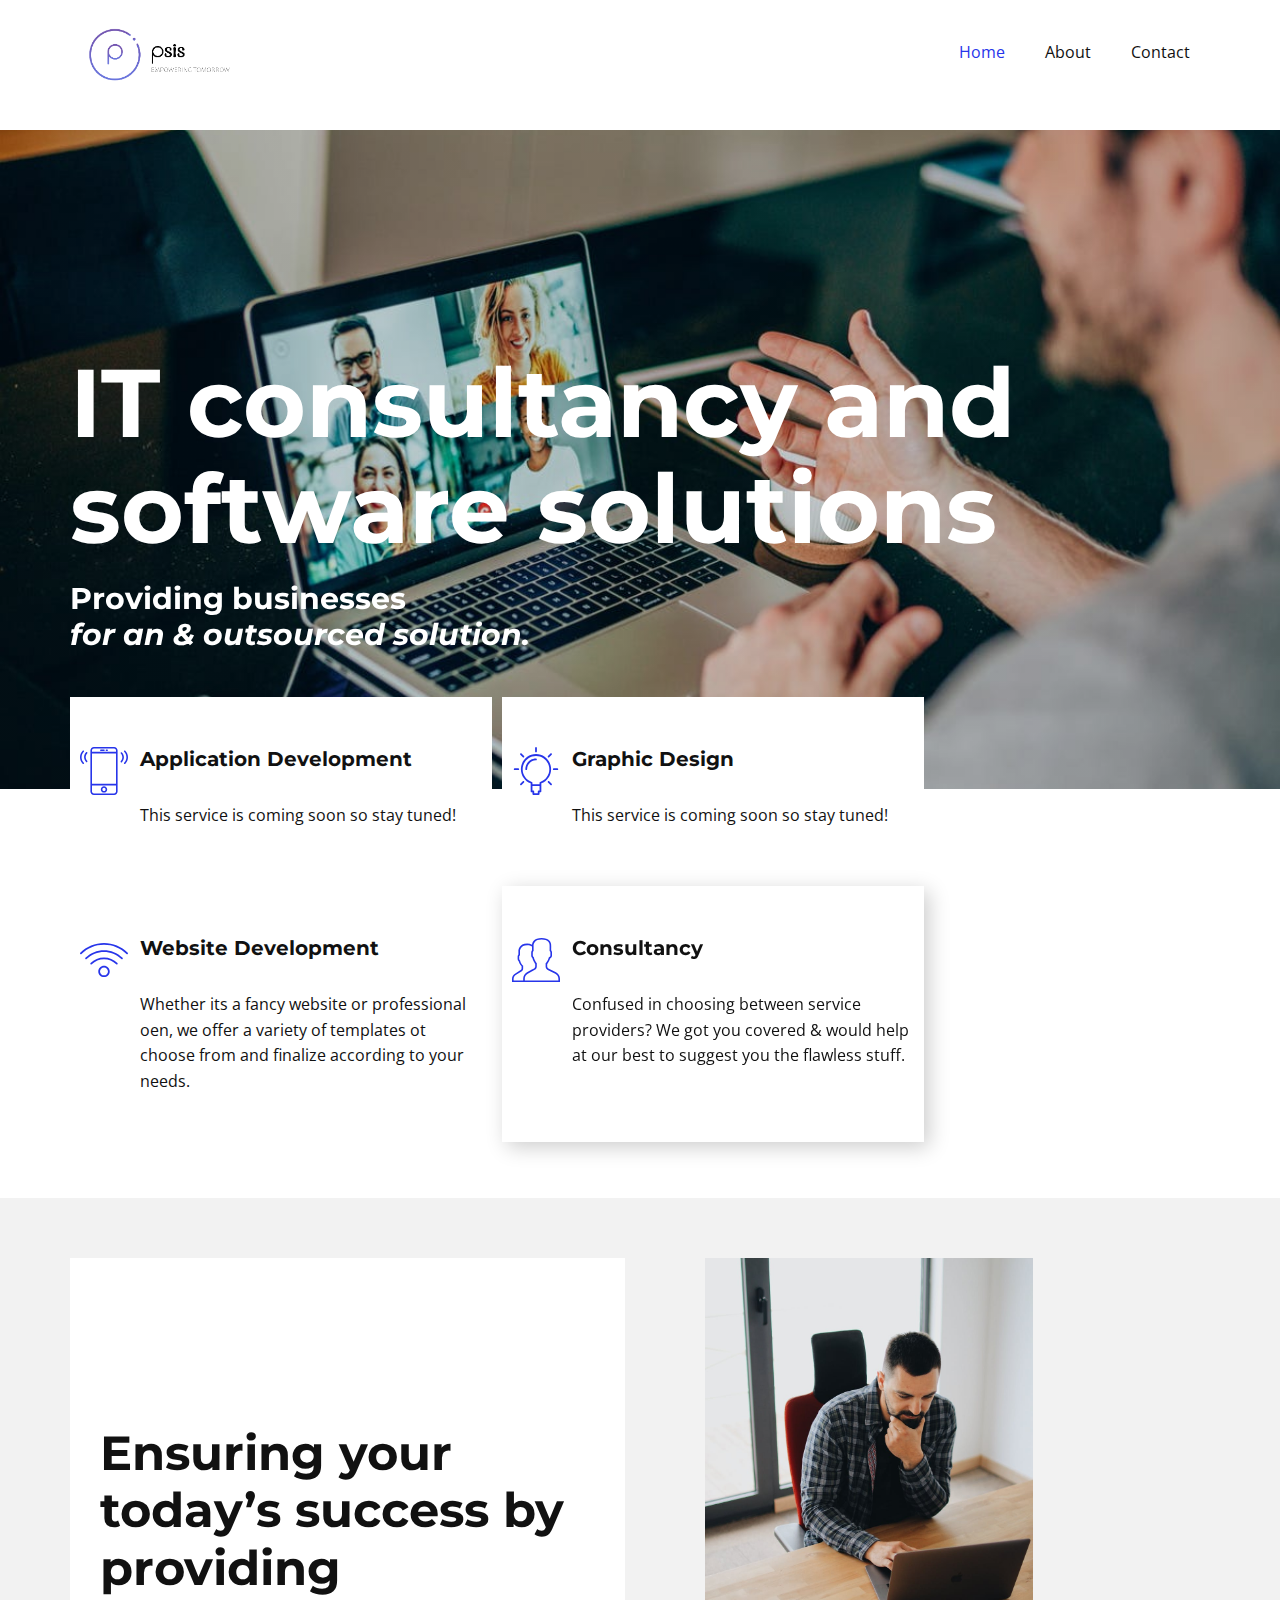
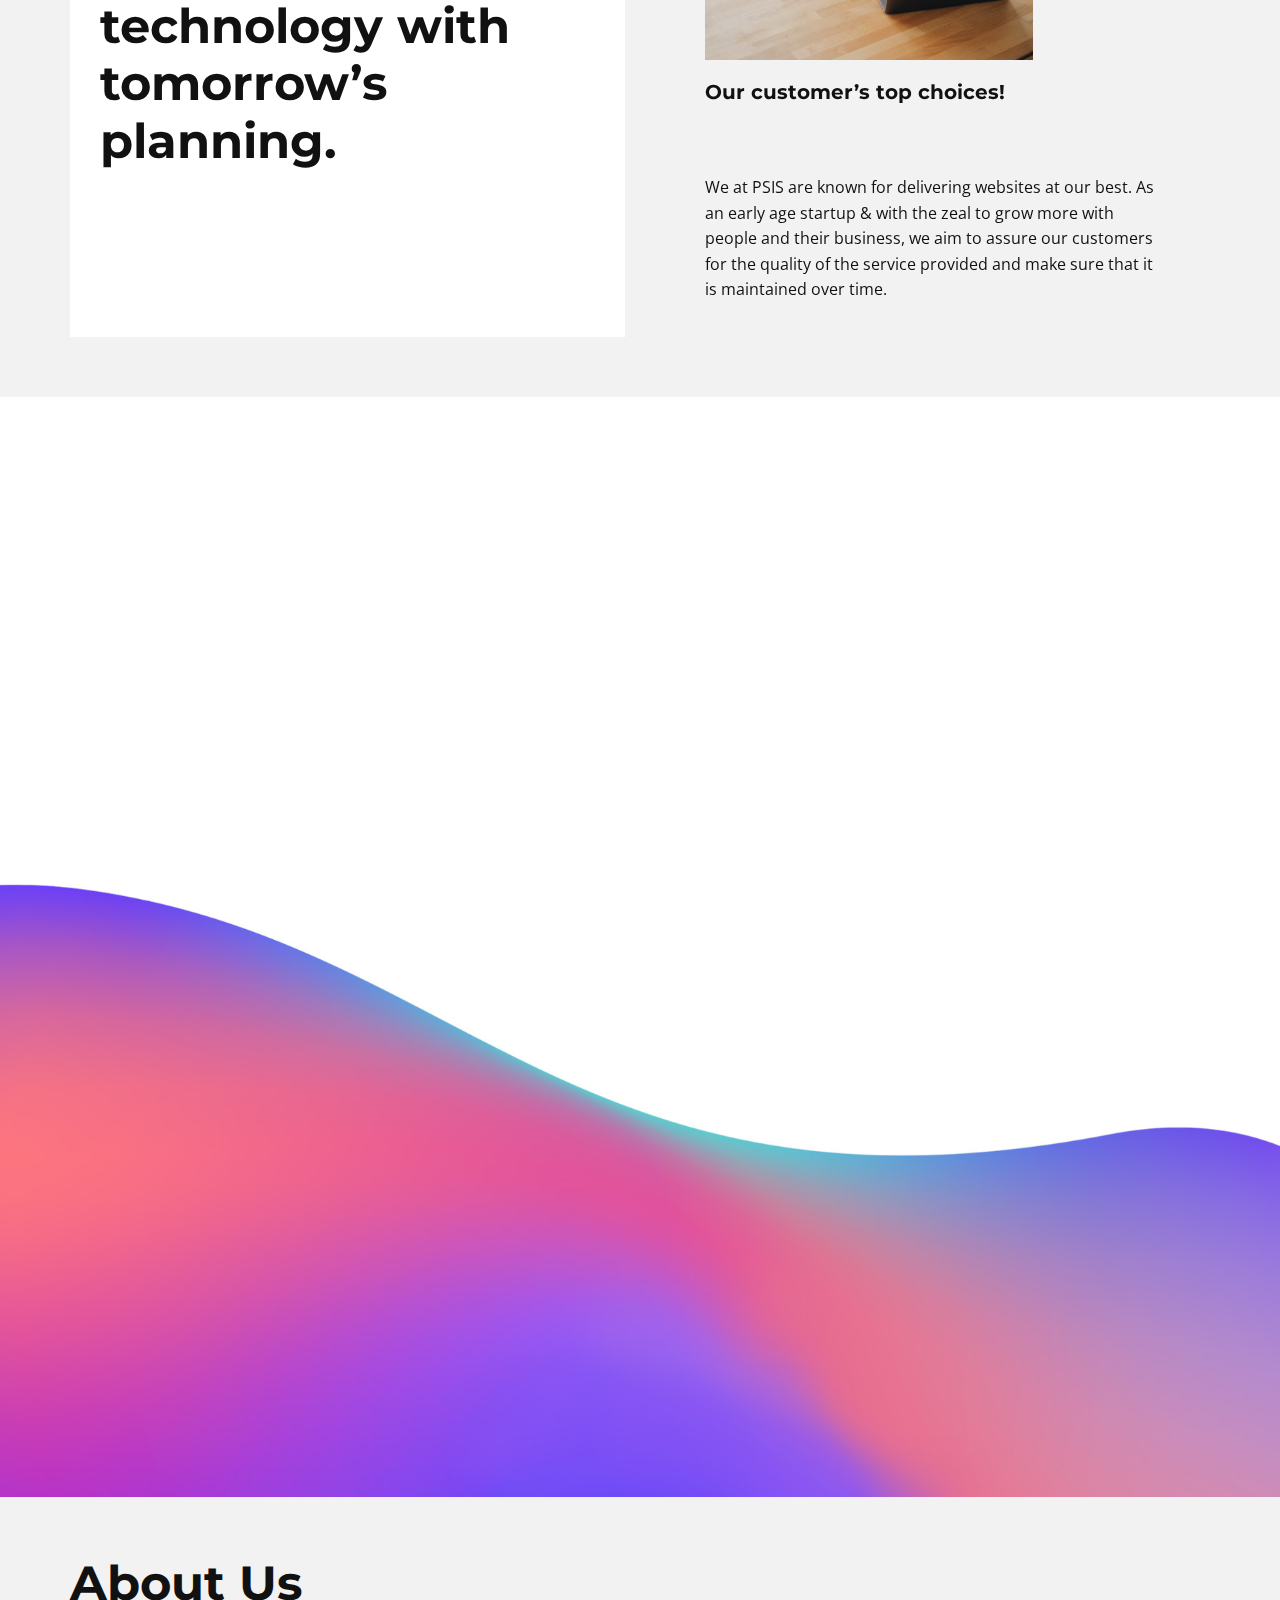
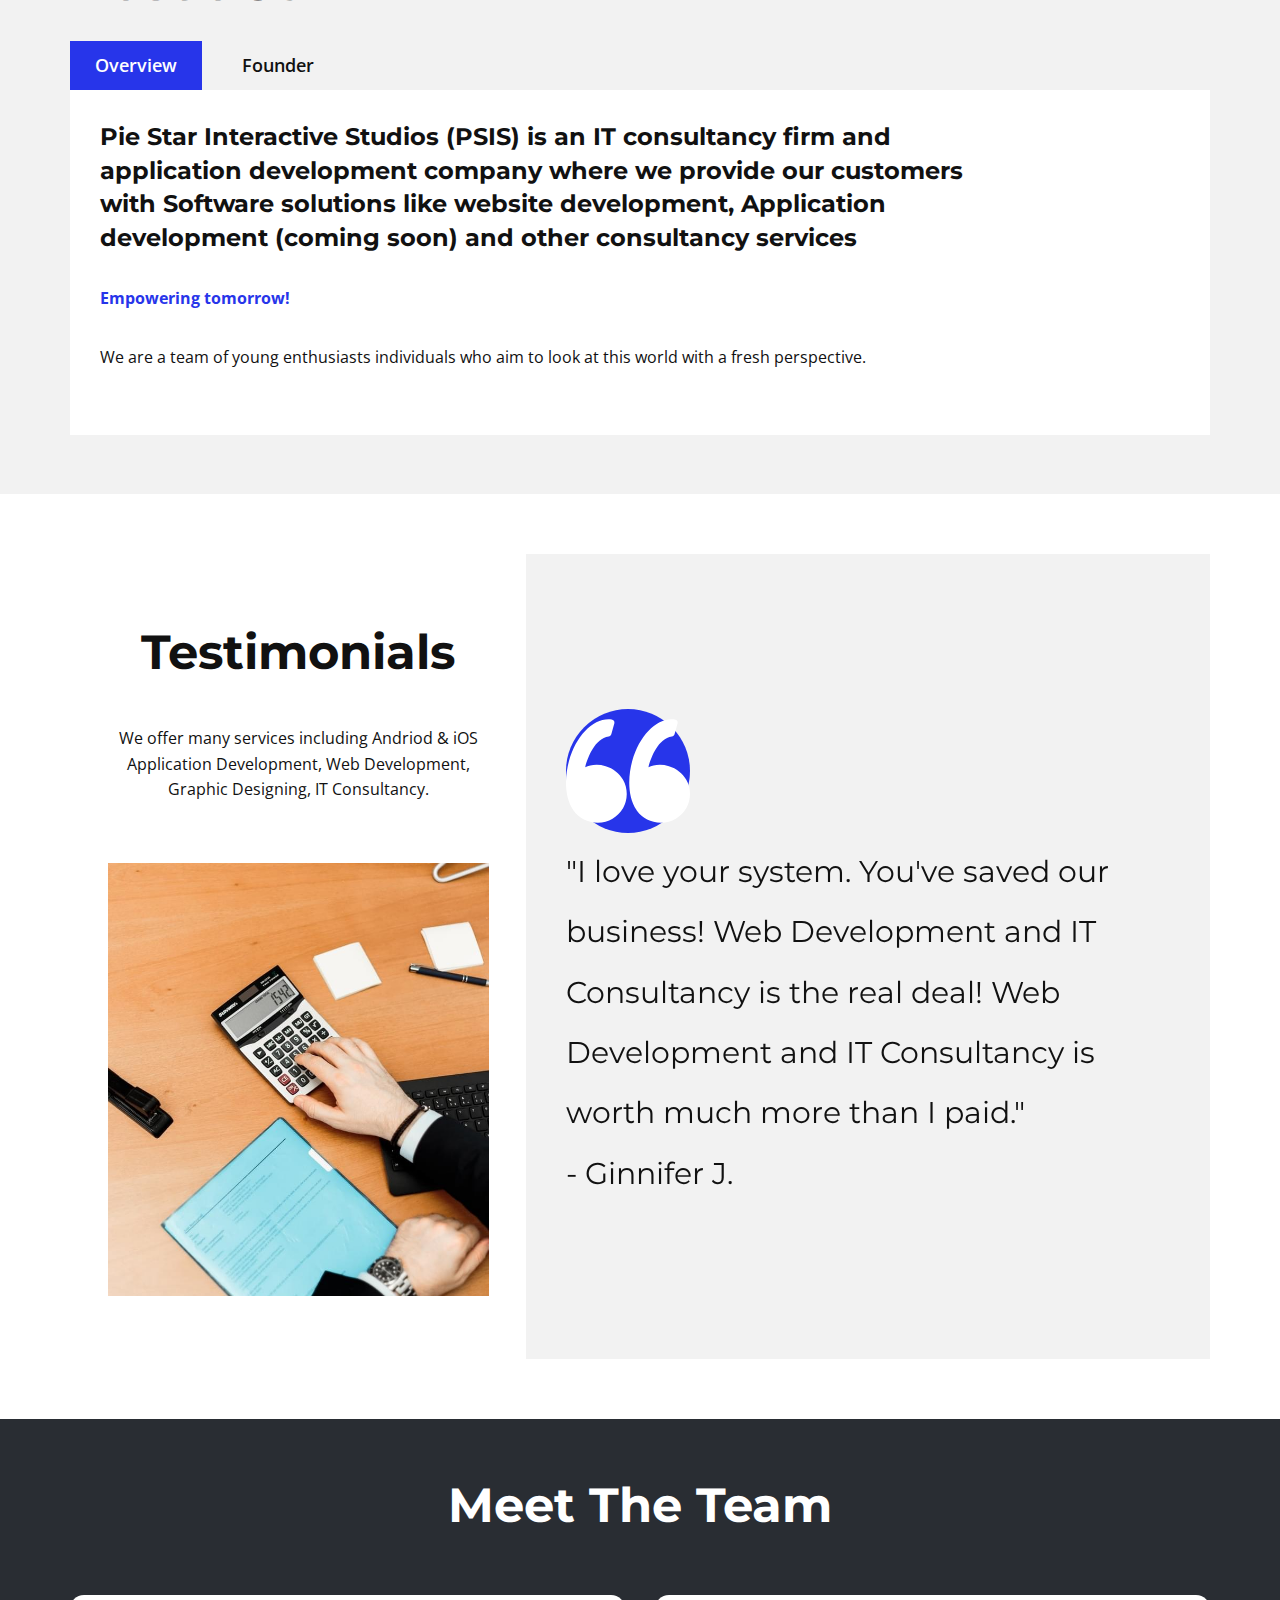
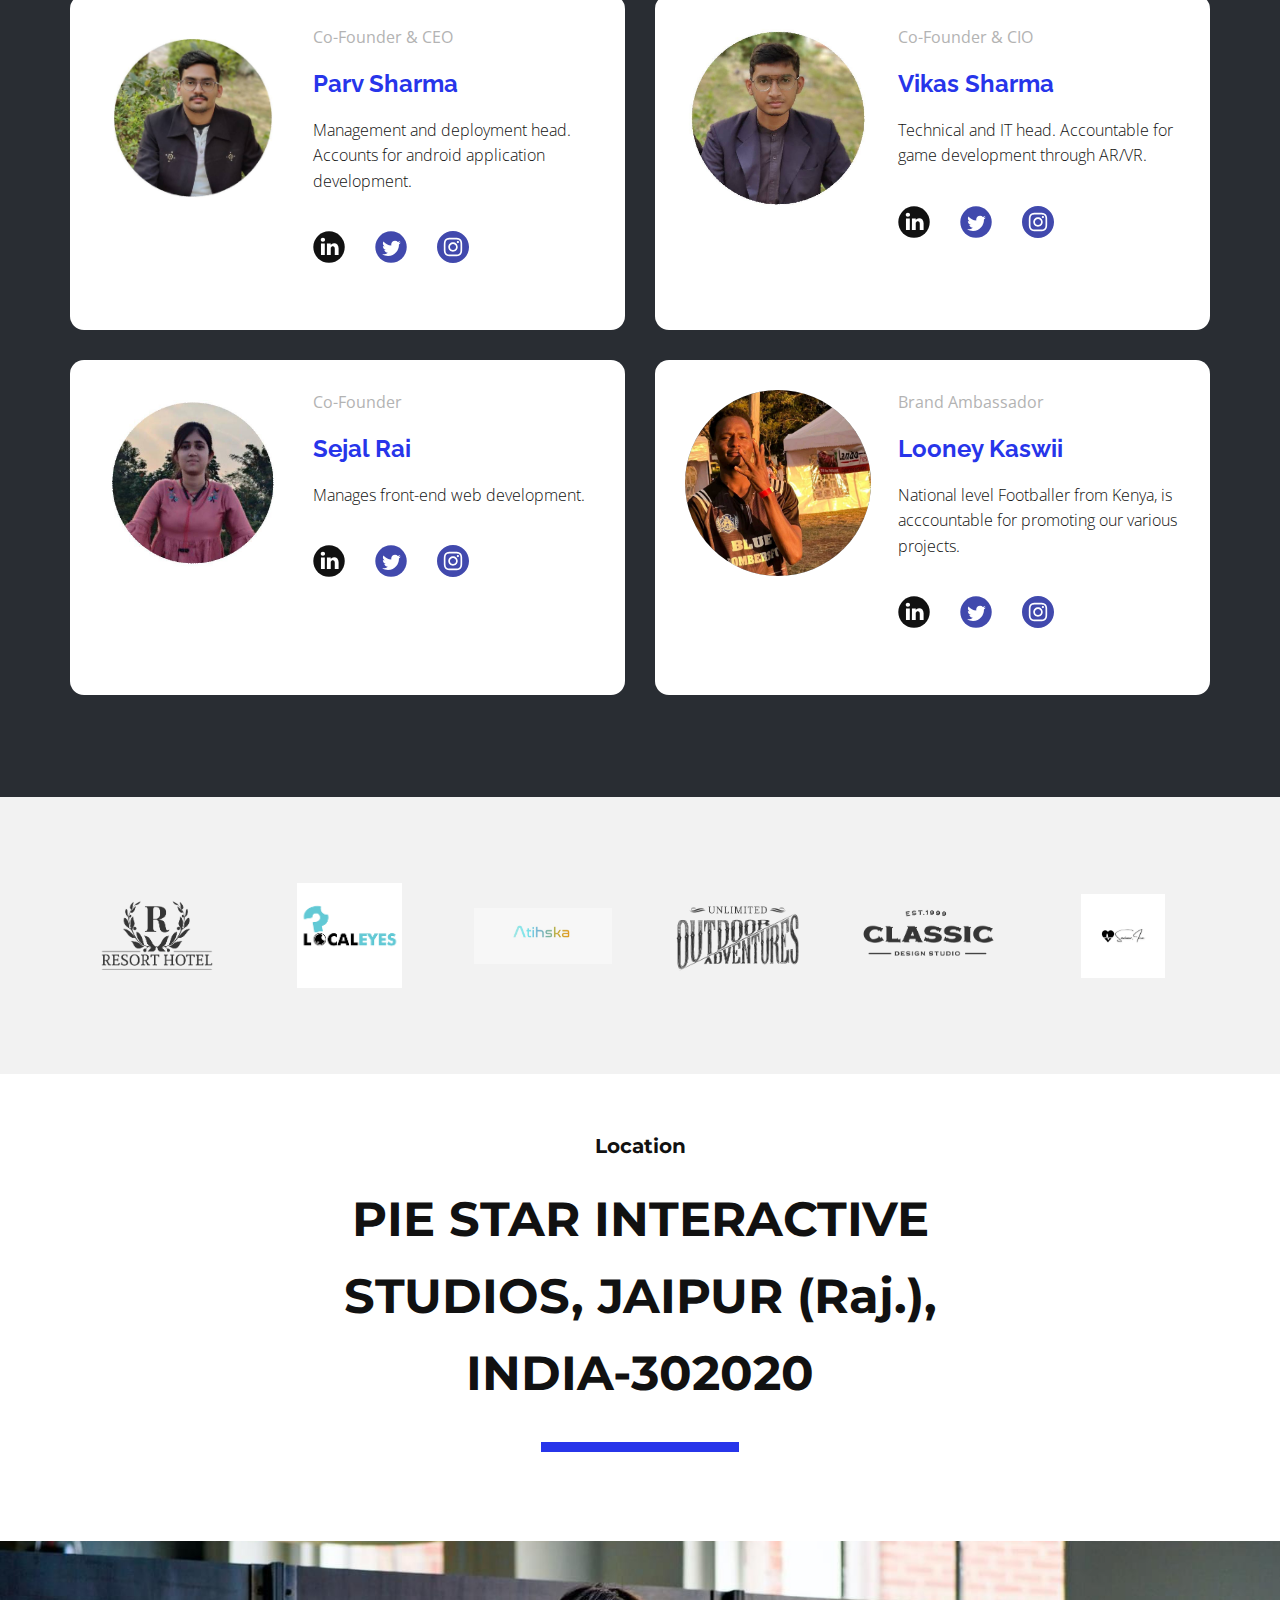
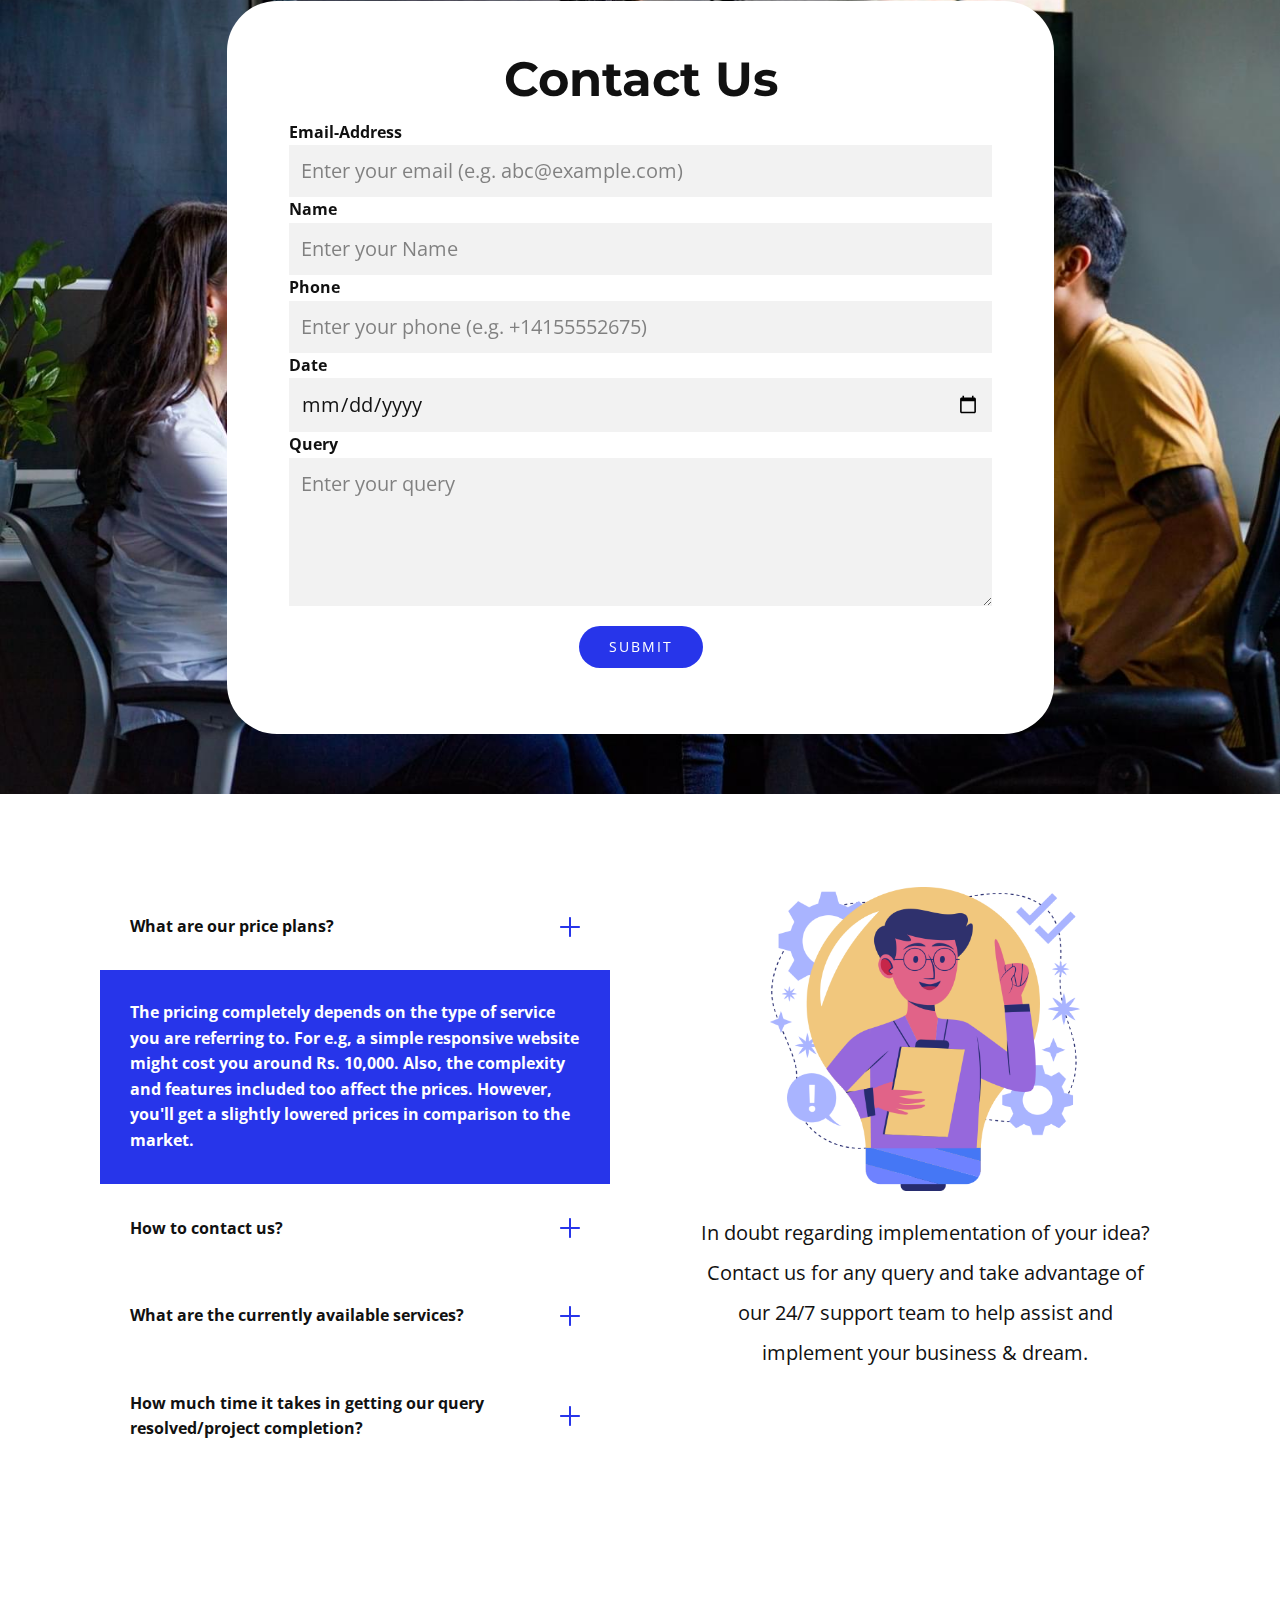
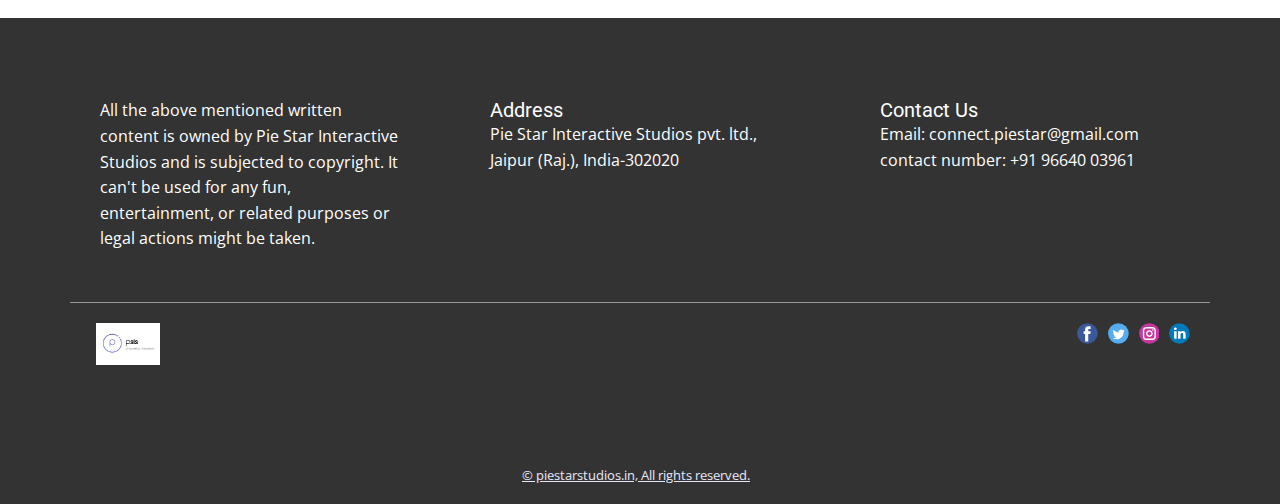
<file: index.html>
<HTML>
<HEAD>
<SCRIPT>
<!--

code = "%3C%21DOCTYPE%20html%3E%0A%3Chtml%20style%3D%22font-size%3A%2016px%3B%22%20lang%3D%22en%22%3E%3Chead%3E%0A%20%20%20%20%3Cmeta%20name%3D%22viewport%22%20content%3D%22width%3Ddevice-width%2C%20initial-scale%3D1.0%22%3E%0A%20%20%20%20%3Cmeta%20charset%3D%22utf-8%22%3E%0A%20%20%20%20%3Cmeta%20name%3D%22keywords%22%20content%3D%22IT%20Services%2C%20Preparing%20For%20Your%20Success%20Provide%20Best%20IT%20Solutions.%2C%20Development%20Services%2C%20About%20Us%2C%20Testimonials%2C%20Meet%20The%20Team%2C%20Contact%20Us%22%3E%0A%20%20%20%20%3Cmeta%20name%3D%22description%22%20content%3D%22%22%3E%0A%20%20%20%20%3Ctitle%3EPSIS%3C/title%3E%0A%20%20%20%20%3Clink%20rel%3D%22stylesheet%22%20href%3D%22nicepage.css%22%20media%3D%22screen%22%3E%0A%3Clink%20rel%3D%22stylesheet%22%20href%3D%22Home.css%22%20media%3D%22screen%22%3E%0A%20%20%20%20%3Cscript%20class%3D%22u-script%22%20type%3D%22text/javascript%22%20src%3D%22jquery.js%22%20defer%3D%22%22%3E%3C/script%3E%0A%20%20%20%20%3Cscript%20class%3D%22u-script%22%20type%3D%22text/javascript%22%20src%3D%22nicepage.js%22%20defer%3D%22%22%3E%3C/script%3E%0A%20%20%20%20%3Cmeta%20name%3D%22generator%22%20content%3D%22Nicepage%204.18.5%2C%20nicepage.com%22%3E%0A%20%20%20%20%3Clink%20id%3D%22u-theme-google-font%22%20rel%3D%22stylesheet%22%20href%3D%22https%3A//fonts.googleapis.com/css%3Ffamily%3DRoboto%3A100%2C100i%2C300%2C300i%2C400%2C400i%2C500%2C500i%2C700%2C700i%2C900%2C900i%7COpen+Sans%3A300%2C300i%2C400%2C400i%2C500%2C500i%2C600%2C600i%2C700%2C700i%2C800%2C800i%22%3E%0A%20%20%20%20%3Clink%20id%3D%22u-page-google-font%22%20rel%3D%22stylesheet%22%20href%3D%22https%3A//fonts.googleapis.com/css%3Ffamily%3DMontserrat%3A100%2C100i%2C200%2C200i%2C300%2C300i%2C400%2C400i%2C500%2C500i%2C600%2C600i%2C700%2C700i%2C800%2C800i%2C900%2C900i%7CRaleway%3A100%2C100i%2C200%2C200i%2C300%2C300i%2C400%2C400i%2C500%2C500i%2C600%2C600i%2C700%2C700i%2C800%2C800i%2C900%2C900i%22%3E%0A%20%20%20%20%0A%20%20%20%20%0A%20%20%20%20%0A%20%20%20%20%0A%20%20%20%20%3Cscript%20async%20src%3D%22https%3A//pagead2.googlesyndication.com/pagead/js/adsbygoogle.js%3Fclient%3Dca-pub-7337589998062599%22%0A%20%20%20%20%20crossorigin%3D%22anonymous%22%3E%3C/script%3E%0A%20%20%20%20%0A%20%20%20%20%0A%20%20%20%20%0A%20%20%20%20%0A%20%20%20%20%0A%20%20%20%20%0A%20%20%20%20%0A%20%20%20%20%0A%20%20%20%20%3Cscript%20type%3D%22application/ld+json%22%3E%7B%0A%09%09%22@context%22%3A%20%22https%3A//piestarstudios.in%22%2C%0A%09%09%22@type%22%3A%20%22Organization%22%2C%0A%09%09%22name%22%3A%20%22%22%2C%0A%09%09%22logo%22%3A%20%22images/logo1.png%22%2C%0A%09%09%22sameAs%22%3A%20%5B%5D%0A%7D%3C/script%3E%0A%20%20%20%20%3Cmeta%20name%3D%22theme-color%22%20content%3D%22%232735ea%22%3E%0A%20%20%20%20%3Cmeta%20property%3D%22og%3Atitle%22%20content%3D%22Home%22%3E%0A%20%20%20%20%3Cmeta%20property%3D%22og%3Atype%22%20content%3D%22website%22%3E%0A%20%20%3C/head%3E%0A%20%20%3Cbody%20data-home-page%3D%22Home.html%22%20data-home-page-title%3D%22Home%22%20class%3D%22u-body%20u-xl-mode%22%20data-lang%3D%22en%22%3E%3Cheader%20class%3D%22u-clearfix%20u-header%20u-header%22%20id%3D%22sec-ca63%22%3E%3Cdiv%20class%3D%22u-clearfix%20u-sheet%20u-sheet-1%22%3E%0A%20%20%20%20%20%20%20%20%3Ca%20href%3D%22https%3A//nicepage.com%22%20class%3D%22u-image%20u-logo%20u-image-1%22%20data-image-width%3D%22617%22%20data-image-height%3D%22405%22%3E%0A%20%20%20%20%20%20%20%20%20%20%3Cimg%20src%3D%22images/logo1.png%22%20class%3D%22u-logo-image%20u-logo-image-1%22%3E%0A%20%20%20%20%20%20%20%20%3C/a%3E%0A%20%20%20%20%20%20%20%20%3Cnav%20class%3D%22u-menu%20u-menu-dropdown%20u-offcanvas%20u-menu-1%22%3E%0A%20%20%20%20%20%20%20%20%20%20%3Cdiv%20class%3D%22menu-collapse%22%20style%3D%22font-size%3A%201rem%3B%20letter-spacing%3A%200px%3B%22%3E%0A%20%20%20%20%20%20%20%20%20%20%20%20%3Ca%20class%3D%22u-button-style%20u-custom-left-right-menu-spacing%20u-custom-padding-bottom%20u-custom-top-bottom-menu-spacing%20u-nav-link%20u-text-active-palette-1-base%20u-text-hover-palette-2-base%22%20href%3D%22%23%22%3E%0A%20%20%20%20%20%20%20%20%20%20%20%20%20%20%3Csvg%20class%3D%22u-svg-link%22%20viewBox%3D%220%200%2024%2024%22%3E%3Cuse%20xmlns%3Axlink%3D%22http%3A//www.w3.org/1999/xlink%22%20xlink%3Ahref%3D%22%23menu-hamburger%22%3E%3C/use%3E%3C/svg%3E%0A%20%20%20%20%20%20%20%20%20%20%20%20%20%20%3Csvg%20class%3D%22u-svg-content%22%20version%3D%221.1%22%20id%3D%22menu-hamburger%22%20viewBox%3D%220%200%2016%2016%22%20x%3D%220px%22%20y%3D%220px%22%20xmlns%3Axlink%3D%22http%3A//www.w3.org/1999/xlink%22%20xmlns%3D%22http%3A//www.w3.org/2000/svg%22%3E%3Cg%3E%3Crect%20y%3D%221%22%20width%3D%2216%22%20height%3D%222%22%3E%3C/rect%3E%3Crect%20y%3D%227%22%20width%3D%2216%22%20height%3D%222%22%3E%3C/rect%3E%3Crect%20y%3D%2213%22%20width%3D%2216%22%20height%3D%222%22%3E%3C/rect%3E%0A%3C/g%3E%3C/svg%3E%0A%20%20%20%20%20%20%20%20%20%20%20%20%3C/a%3E%0A%20%20%20%20%20%20%20%20%20%20%3C/div%3E%0A%20%20%20%20%20%20%20%20%20%20%3Cdiv%20class%3D%22u-nav-container%22%3E%0A%20%20%20%20%20%20%20%20%20%20%20%20%3Cul%20class%3D%22u-nav%20u-unstyled%20u-nav-1%22%3E%3Cli%20class%3D%22u-nav-item%22%3E%3Ca%20class%3D%22u-button-style%20u-nav-link%20u-text-active-palette-1-base%20u-text-hover-palette-2-base%22%20href%3D%22Home.html%22%20style%3D%22padding%3A%2010px%2020px%3B%22%3EHome%3C/a%3E%0A%3C/li%3E%3Cli%20class%3D%22u-nav-item%22%3E%3Ca%20class%3D%22u-button-style%20u-nav-link%20u-text-active-palette-1-base%20u-text-hover-palette-2-base%22%20href%3D%22%23carousel_f5c7%22%20style%3D%22padding%3A%2010px%2020px%3B%22%3EAbout%3C/a%3E%0A%3C/li%3E%3Cli%20class%3D%22u-nav-item%22%3E%3Ca%20class%3D%22u-button-style%20u-nav-link%20u-text-active-palette-1-base%20u-text-hover-palette-2-base%22%20href%3D%22%23carousel_2104%22%20style%3D%22padding%3A%2010px%2020px%3B%22%3EContact%3C/a%3E%0A%3C/li%3E%3C/ul%3E%0A%20%20%20%20%20%20%20%20%20%20%3C/div%3E%0A%20%20%20%20%20%20%20%20%20%20%3Cdiv%20class%3D%22u-nav-container-collapse%22%3E%0A%20%20%20%20%20%20%20%20%20%20%20%20%3Cdiv%20class%3D%22u-black%20u-container-style%20u-inner-container-layout%20u-opacity%20u-opacity-95%20u-sidenav%22%3E%0A%20%20%20%20%20%20%20%20%20%20%20%20%20%20%3Cdiv%20class%3D%22u-inner-container-layout%20u-sidenav-overflow%22%3E%0A%20%20%20%20%20%20%20%20%20%20%20%20%20%20%20%20%3Cdiv%20class%3D%22u-menu-close%22%3E%3C/div%3E%0A%20%20%20%20%20%20%20%20%20%20%20%20%20%20%20%20%3Cul%20class%3D%22u-align-center%20u-nav%20u-popupmenu-items%20u-unstyled%20u-nav-2%22%3E%3Cli%20class%3D%22u-nav-item%22%3E%3Ca%20class%3D%22u-button-style%20u-nav-link%22%20href%3D%22Home.html%22%3EHome%3C/a%3E%0A%3C/li%3E%3Cli%20class%3D%22u-nav-item%22%3E%3Ca%20class%3D%22u-button-style%20u-nav-link%22%20href%3D%22%23carousel_f5c7%22%3EAbout%3C/a%3E%0A%3C/li%3E%3Cli%20class%3D%22u-nav-item%22%3E%3Ca%20class%3D%22u-button-style%20u-nav-link%22%20href%3D%22%23carousel_2104%22%3EContact%3C/a%3E%0A%3C/li%3E%3C/ul%3E%0A%20%20%20%20%20%20%20%20%20%20%20%20%20%20%3C/div%3E%0A%20%20%20%20%20%20%20%20%20%20%20%20%3C/div%3E%0A%20%20%20%20%20%20%20%20%20%20%20%20%3Cdiv%20class%3D%22u-black%20u-menu-overlay%20u-opacity%20u-opacity-70%22%3E%3C/div%3E%0A%20%20%20%20%20%20%20%20%20%20%3C/div%3E%0A%20%20%20%20%20%20%20%20%3C/nav%3E%0A%20%20%20%20%20%20%3C/div%3E%3C/header%3E%0A%20%20%20%20%3Csection%20class%3D%22u-clearfix%20u-image%20u-shading%20u-section-1%22%20id%3D%22sec-b277%22%20data-image-width%3D%221200%22%20data-image-height%3D%22800%22%3E%0A%20%20%20%20%20%20%3Cdiv%20class%3D%22u-clearfix%20u-sheet%20u-sheet-1%22%3E%0A%20%20%20%20%20%20%20%20%3Ch1%20class%3D%22u-custom-font%20u-font-montserrat%20u-text%20u-text-default%20u-text-1%22%20data-animation-name%3D%22slideIn%22%20data-animation-duration%3D%222000%22%20data-animation-direction%3D%22Left%22%3EIT%20consultancy%20and%20software%20solutions%3C/h1%3E%0A%20%20%20%20%20%20%20%20%3Ch5%20class%3D%22u-custom-font%20u-font-montserrat%20u-text%20u-text-default%20u-text-2%22%20data-animation-name%3D%22slideIn%22%20data-animation-duration%3D%222000%22%20data-animation-direction%3D%22Right%22%3E%20Providing%20businesses%3Cbr%3E%0A%20%20%20%20%20%20%20%20%20%20%3Cspan%20style%3D%22font-style%3A%20italic%3B%22%3Efor%20an%20%26amp%3B%20outsourced%20solution.%3C/span%3E%0A%20%20%20%20%20%20%20%20%20%20%3Cbr%3E%0A%20%20%20%20%20%20%20%20%3C/h5%3E%0A%20%20%20%20%20%20%3C/div%3E%0A%20%20%20%20%3C/section%3E%0A%20%20%20%20%3Csection%20class%3D%22u-align-center%20u-clearfix%20u-section-2%22%20id%3D%22carousel_e9b6%22%3E%0A%20%20%20%20%20%20%3Cdiv%20class%3D%22u-clearfix%20u-sheet%20u-sheet-1%22%3E%0A%20%20%20%20%20%20%20%20%3Cdiv%20class%3D%22u-list%20u-list-1%22%3E%0A%20%20%20%20%20%20%20%20%20%20%3Cdiv%20class%3D%22u-repeater%20u-repeater-1%22%3E%0A%20%20%20%20%20%20%20%20%20%20%20%20%3Cdiv%20class%3D%22u-align-left%20u-container-style%20u-custom-item%20u-list-item%20u-repeater-item%20u-white%20u-list-item-1%22%3E%0A%20%20%20%20%20%20%20%20%20%20%20%20%20%20%3Cdiv%20class%3D%22u-container-layout%20u-similar-container%20u-valign-top%20u-container-layout-1%22%3E%3Cspan%20class%3D%22u-icon%20u-text-palette-1-base%20u-icon-1%22%3E%3Csvg%20class%3D%22u-svg-link%22%20preserveAspectRatio%3D%22xMidYMin%20slice%22%20viewBox%3D%220%200%2060%2060%22%20style%3D%22%22%3E%3Cuse%20xmlns%3Axlink%3D%22http%3A//www.w3.org/1999/xlink%22%20xlink%3Ahref%3D%22%23svg-9f19%22%3E%3C/use%3E%3C/svg%3E%3Csvg%20class%3D%22u-svg-content%22%20viewBox%3D%220%200%2060%2060%22%20x%3D%220px%22%20y%3D%220px%22%20id%3D%22svg-9f19%22%20style%3D%22enable-background%3Anew%200%200%2060%2060%3B%22%3E%3Cg%3E%3Cpath%20d%3D%22M42.595%2C0H17.405C14.977%2C0%2C13%2C1.977%2C13%2C4.405v51.189C13%2C58.023%2C14.977%2C60%2C17.405%2C60h25.189C45.023%2C60%2C47%2C58.023%2C47%2C55.595%0A%09%09V4.405C47%2C1.977%2C45.023%2C0%2C42.595%2C0z%20M15%2C8h30v38H15V8z%20M17.405%2C2h25.189C43.921%2C2%2C45%2C3.079%2C45%2C4.405V6H15V4.405%0A%09%09C15%2C3.079%2C16.079%2C2%2C17.405%2C2z%20M42.595%2C58H17.405C16.079%2C58%2C15%2C56.921%2C15%2C55.595V48h30v7.595C45%2C56.921%2C43.921%2C58%2C42.595%2C58z%22%3E%3C/path%3E%3Cpath%20d%3D%22M30%2C49c-2.206%2C0-4%2C1.794-4%2C4s1.794%2C4%2C4%2C4s4-1.794%2C4-4S32.206%2C49%2C30%2C49z%20M30%2C55c-1.103%2C0-2-0.897-2-2s0.897-2%2C2-2%0A%09%09s2%2C0.897%2C2%2C2S31.103%2C55%2C30%2C55z%22%3E%3C/path%3E%3Cpath%20d%3D%22M26%2C5h4c0.553%2C0%2C1-0.447%2C1-1s-0.447-1-1-1h-4c-0.553%2C0-1%2C0.447-1%2C1S25.447%2C5%2C26%2C5z%22%3E%3C/path%3E%3Cpath%20d%3D%22M33%2C5h1c0.553%2C0%2C1-0.447%2C1-1s-0.447-1-1-1h-1c-0.553%2C0-1%2C0.447-1%2C1S32.447%2C5%2C33%2C5z%22%3E%3C/path%3E%3Cpath%20d%3D%22M56.612%2C4.569c-0.391-0.391-1.023-0.391-1.414%2C0s-0.391%2C1.023%2C0%2C1.414c3.736%2C3.736%2C3.736%2C9.815%2C0%2C13.552%0A%09%09c-0.391%2C0.391-0.391%2C1.023%2C0%2C1.414c0.195%2C0.195%2C0.451%2C0.293%2C0.707%2C0.293s0.512-0.098%2C0.707-0.293%0A%09%09C61.128%2C16.434%2C61.128%2C9.085%2C56.612%2C4.569z%22%3E%3C/path%3E%3Cpath%20d%3D%22M52.401%2C6.845c-0.391-0.391-1.023-0.391-1.414%2C0s-0.391%2C1.023%2C0%2C1.414c1.237%2C1.237%2C1.918%2C2.885%2C1.918%2C4.639%0A%09%09s-0.681%2C3.401-1.918%2C4.638c-0.391%2C0.391-0.391%2C1.023%2C0%2C1.414c0.195%2C0.195%2C0.451%2C0.293%2C0.707%2C0.293s0.512-0.098%2C0.707-0.293%0A%09%09c1.615-1.614%2C2.504-3.764%2C2.504-6.052S54.017%2C8.459%2C52.401%2C6.845z%22%3E%3C/path%3E%3Cpath%20d%3D%22M4.802%2C5.983c0.391-0.391%2C0.391-1.023%2C0-1.414s-1.023-0.391-1.414%2C0c-4.516%2C4.516-4.516%2C11.864%2C0%2C16.38%0A%09%09c0.195%2C0.195%2C0.451%2C0.293%2C0.707%2C0.293s0.512-0.098%2C0.707-0.293c0.391-0.391%2C0.391-1.023%2C0-1.414%0A%09%09C1.065%2C15.799%2C1.065%2C9.72%2C4.802%2C5.983z%22%3E%3C/path%3E%3Cpath%20d%3D%22M9.013%2C6.569c-0.391-0.391-1.023-0.391-1.414%2C0c-1.615%2C1.614-2.504%2C3.764-2.504%2C6.052s0.889%2C4.438%2C2.504%2C6.053%0A%09%09c0.195%2C0.195%2C0.451%2C0.293%2C0.707%2C0.293s0.512-0.098%2C0.707-0.293c0.391-0.391%2C0.391-1.023%2C0-1.414%0A%09%09c-1.237-1.237-1.918-2.885-1.918-4.639S7.775%2C9.22%2C9.013%2C7.983C9.403%2C7.593%2C9.403%2C6.96%2C9.013%2C6.569z%22%3E%3C/path%3E%0A%3C/g%3E%3C/svg%3E%3C/span%3E%0A%20%20%20%20%20%20%20%20%20%20%20%20%20%20%20%20%3Ch5%20class%3D%22u-custom-font%20u-font-montserrat%20u-text%20u-text-default%20u-text-1%22%3EApplication%20Development%3C/h5%3E%0A%20%20%20%20%20%20%20%20%20%20%20%20%20%20%20%20%3Cp%20class%3D%22u-text%20u-text-default%20u-text-2%22%3EThis%20service%20is%20coming%20soon%20so%20stay%20tuned%21%3C/p%3E%0A%20%20%20%20%20%20%20%20%20%20%20%20%20%20%3C/div%3E%0A%20%20%20%20%20%20%20%20%20%20%20%20%3C/div%3E%0A%20%20%20%20%20%20%20%20%20%20%20%20%3Cdiv%20class%3D%22u-align-left%20u-container-style%20u-custom-item%20u-list-item%20u-repeater-item%20u-white%20u-list-item-2%22%3E%0A%20%20%20%20%20%20%20%20%20%20%20%20%20%20%3Cdiv%20class%3D%22u-container-layout%20u-similar-container%20u-valign-top%20u-container-layout-2%22%3E%3Cspan%20class%3D%22u-icon%20u-text-palette-1-base%20u-icon-2%22%3E%3Csvg%20class%3D%22u-svg-link%22%20preserveAspectRatio%3D%22xMidYMin%20slice%22%20viewBox%3D%220%200%2054%2054%22%20style%3D%22%22%3E%3Cuse%20xmlns%3Axlink%3D%22http%3A//www.w3.org/1999/xlink%22%20xlink%3Ahref%3D%22%23svg-b78b%22%3E%3C/use%3E%3C/svg%3E%3Csvg%20class%3D%22u-svg-content%22%20viewBox%3D%220%200%2054%2054%22%20x%3D%220px%22%20y%3D%220px%22%20id%3D%22svg-b78b%22%20style%3D%22enable-background%3Anew%200%200%2054%2054%3B%22%3E%3Cg%3E%3Cpath%20d%3D%22M27%2C8c-9.374%2C0-17%2C7.626-17%2C17c0%2C7.112%2C4.391%2C13.412%2C11%2C15.9V50c0%2C0.553%2C0.447%2C1%2C1%2C1h1v2c0%2C0.553%2C0.447%2C1%2C1%2C1h6%0A%09%09c0.553%2C0%2C1-0.447%2C1-1v-2h1c0.553%2C0%2C1-0.447%2C1-1v-9.1c6.609-2.488%2C11-8.788%2C11-15.9C44%2C15.626%2C36.374%2C8%2C27%2C8z%20M30%2C49%0A%09%09c-0.553%2C0-1%2C0.447-1%2C1v2h-4v-2c0-0.553-0.447-1-1-1h-1v-5h8v5H30z%20M31.688%2C39.242C31.277%2C39.377%2C31%2C39.761%2C31%2C40.192V42h-8v-1.808%0A%09%09c0-0.432-0.277-0.815-0.688-0.95C16.145%2C37.214%2C12%2C31.49%2C12%2C25c0-8.271%2C6.729-15%2C15-15s15%2C6.729%2C15%2C15%0A%09%09C42%2C31.49%2C37.855%2C37.214%2C31.688%2C39.242z%22%3E%3C/path%3E%3Cpath%20d%3D%22M27%2C6c0.553%2C0%2C1-0.447%2C1-1V1c0-0.553-0.447-1-1-1s-1%2C0.447-1%2C1v4C26%2C5.553%2C26.447%2C6%2C27%2C6z%22%3E%3C/path%3E%3Cpath%20d%3D%22M51%2C24h-4c-0.553%2C0-1%2C0.447-1%2C1s0.447%2C1%2C1%2C1h4c0.553%2C0%2C1-0.447%2C1-1S51.553%2C24%2C51%2C24z%22%3E%3C/path%3E%3Cpath%20d%3D%22M7%2C24H3c-0.553%2C0-1%2C0.447-1%2C1s0.447%2C1%2C1%2C1h4c0.553%2C0%2C1-0.447%2C1-1S7.553%2C24%2C7%2C24z%22%3E%3C/path%3E%3Cpath%20d%3D%22M43.264%2C7.322l-2.828%2C2.828c-0.391%2C0.391-0.391%2C1.023%2C0%2C1.414c0.195%2C0.195%2C0.451%2C0.293%2C0.707%2C0.293%0A%09%09s0.512-0.098%2C0.707-0.293l2.828-2.828c0.391-0.391%2C0.391-1.023%2C0-1.414S43.654%2C6.932%2C43.264%2C7.322z%22%3E%3C/path%3E%3Cpath%20d%3D%22M12.15%2C38.436l-2.828%2C2.828c-0.391%2C0.391-0.391%2C1.023%2C0%2C1.414c0.195%2C0.195%2C0.451%2C0.293%2C0.707%2C0.293%0A%09%09s0.512-0.098%2C0.707-0.293l2.828-2.828c0.391-0.391%2C0.391-1.023%2C0-1.414S12.541%2C38.045%2C12.15%2C38.436z%22%3E%3C/path%3E%3Cpath%20d%3D%22M41.85%2C38.436c-0.391-0.391-1.023-0.391-1.414%2C0s-0.391%2C1.023%2C0%2C1.414l2.828%2C2.828c0.195%2C0.195%2C0.451%2C0.293%2C0.707%2C0.293%0A%09%09s0.512-0.098%2C0.707-0.293c0.391-0.391%2C0.391-1.023%2C0-1.414L41.85%2C38.436z%22%3E%3C/path%3E%3Cpath%20d%3D%22M12.15%2C11.564c0.195%2C0.195%2C0.451%2C0.293%2C0.707%2C0.293s0.512-0.098%2C0.707-0.293c0.391-0.391%2C0.391-1.023%2C0-1.414l-2.828-2.828%0A%09%09c-0.391-0.391-1.023-0.391-1.414%2C0s-0.391%2C1.023%2C0%2C1.414L12.15%2C11.564z%22%3E%3C/path%3E%3Cpath%20d%3D%22M27%2C13c-6.617%2C0-12%2C5.383-12%2C12c0%2C0.553%2C0.447%2C1%2C1%2C1s1-0.447%2C1-1c0-5.514%2C4.486-10%2C10-10c0.553%2C0%2C1-0.447%2C1-1%0A%09%09S27.553%2C13%2C27%2C13z%22%3E%3C/path%3E%0A%3C/g%3E%3C/svg%3E%3C/span%3E%0A%20%20%20%20%20%20%20%20%20%20%20%20%20%20%20%20%3Ch5%20class%3D%22u-custom-font%20u-font-montserrat%20u-text%20u-text-default%20u-text-3%22%3EGraphic%20Design%3C/h5%3E%0A%20%20%20%20%20%20%20%20%20%20%20%20%20%20%20%20%3Cp%20class%3D%22u-text%20u-text-default%20u-text-4%22%3EThis%20service%20is%20coming%20soon%20so%20stay%20tuned%21%3C/p%3E%0A%20%20%20%20%20%20%20%20%20%20%20%20%20%20%3C/div%3E%0A%20%20%20%20%20%20%20%20%20%20%20%20%3C/div%3E%0A%20%20%20%20%20%20%20%20%20%20%20%20%3Cdiv%20class%3D%22u-align-left%20u-container-style%20u-custom-item%20u-list-item%20u-repeater-item%20u-white%20u-list-item-3%22%3E%0A%20%20%20%20%20%20%20%20%20%20%20%20%20%20%3Cdiv%20class%3D%22u-container-layout%20u-similar-container%20u-valign-top%20u-container-layout-3%22%3E%3Cspan%20class%3D%22u-icon%20u-text-palette-1-base%20u-icon-3%22%3E%3Csvg%20class%3D%22u-svg-link%22%20preserveAspectRatio%3D%22xMidYMin%20slice%22%20viewBox%3D%220%200%2054.908%2054.908%22%20style%3D%22%22%3E%3Cuse%20xmlns%3Axlink%3D%22http%3A//www.w3.org/1999/xlink%22%20xlink%3Ahref%3D%22%23svg-d23c%22%3E%3C/use%3E%3C/svg%3E%3Csvg%20class%3D%22u-svg-content%22%20viewBox%3D%220%200%2054.908%2054.908%22%20x%3D%220px%22%20y%3D%220px%22%20id%3D%22svg-d23c%22%20style%3D%22enable-background%3Anew%200%200%2054.908%2054.908%3B%22%3E%3Cg%3E%3Cpath%20d%3D%22M54.615%2C19.123c-7.243-7.244-16.89-11.233-27.161-11.233S7.537%2C11.878%2C0.293%2C19.123c-0.391%2C0.391-0.391%2C1.023%2C0%2C1.414%0A%09%09s1.023%2C0.391%2C1.414%2C0C8.573%2C13.67%2C17.717%2C9.889%2C27.454%2C9.889s18.881%2C3.781%2C25.747%2C10.647c0.195%2C0.195%2C0.451%2C0.293%2C0.707%2C0.293%0A%09%09s0.512-0.098%2C0.707-0.293C55.006%2C20.146%2C55.006%2C19.513%2C54.615%2C19.123z%22%3E%3C/path%3E%3Cpath%20d%3D%22M6.171%2C25c-0.391%2C0.391-0.391%2C1.023%2C0%2C1.414c0.195%2C0.195%2C0.451%2C0.293%2C0.707%2C0.293s0.512-0.098%2C0.707-0.293%0A%09%09c10.955-10.956%2C28.781-10.956%2C39.737%2C0c0.391%2C0.391%2C1.023%2C0.391%2C1.414%2C0s0.391-1.023%2C0-1.414C37.002%2C13.266%2C17.907%2C13.264%2C6.171%2C25%0A%09%09z%22%3E%3C/path%3E%3Cpath%20d%3D%22M27.454%2C24.508c-5.825%2C0-11.295%2C2.263-15.404%2C6.371c-0.391%2C0.391-0.391%2C1.023%2C0%2C1.414s1.023%2C0.391%2C1.414%2C0%0A%09%09c3.731-3.73%2C8.699-5.785%2C13.99-5.785c5.291%2C0%2C10.259%2C2.055%2C13.99%2C5.785c0.195%2C0.195%2C0.451%2C0.293%2C0.707%2C0.293%0A%09%09s0.512-0.098%2C0.707-0.293c0.391-0.391%2C0.391-1.023%2C0-1.414C38.75%2C26.771%2C33.279%2C24.508%2C27.454%2C24.508z%22%3E%3C/path%3E%3Cpath%20d%3D%22M27.454%2C33.916c-3.612%2C0-6.551%2C2.939-6.551%2C6.552s2.939%2C6.552%2C6.551%2C6.552c3.613%2C0%2C6.552-2.939%2C6.552-6.552%0A%09%09S31.067%2C33.916%2C27.454%2C33.916z%20M27.454%2C45.019c-2.51%2C0-4.551-2.042-4.551-4.552s2.042-4.552%2C4.551-4.552s4.552%2C2.042%2C4.552%2C4.552%0A%09%09S29.964%2C45.019%2C27.454%2C45.019z%22%3E%3C/path%3E%0A%3C/g%3E%3C/svg%3E%3C/span%3E%0A%20%20%20%20%20%20%20%20%20%20%20%20%20%20%20%20%3Ch5%20class%3D%22u-custom-font%20u-font-montserrat%20u-text%20u-text-default%20u-text-5%22%3EWebsite%20Development%3C/h5%3E%0A%20%20%20%20%20%20%20%20%20%20%20%20%20%20%20%20%3Cp%20class%3D%22u-text%20u-text-default%20u-text-6%22%3EWhether%20its%20a%20fancy%20website%20or%20professional%20oen%2C%20we%20offer%20a%20variety%20of%20templates%20ot%20choose%20from%20and%20finalize%20according%20to%20your%20needs.%3C/p%3E%0A%20%20%20%20%20%20%20%20%20%20%20%20%20%20%3C/div%3E%0A%20%20%20%20%20%20%20%20%20%20%20%20%3C/div%3E%0A%20%20%20%20%20%20%20%20%20%20%20%20%3Cdiv%20class%3D%22u-align-left%20u-container-style%20u-custom-item%20u-list-item%20u-repeater-item%20u-white%20u-list-item-4%22%20data-animation-name%3D%22slideIn%22%20data-animation-duration%3D%222000%22%20data-animation-direction%3D%22Right%22%3E%0A%20%20%20%20%20%20%20%20%20%20%20%20%20%20%3Cdiv%20class%3D%22u-container-layout%20u-similar-container%20u-valign-top%20u-container-layout-4%22%3E%3Cspan%20class%3D%22u-icon%20u-text-palette-1-base%20u-icon-4%22%3E%3Csvg%20class%3D%22u-svg-link%22%20preserveAspectRatio%3D%22xMidYMin%20slice%22%20viewBox%3D%220%200%2060%2060%22%20style%3D%22%22%3E%3Cuse%20xmlns%3Axlink%3D%22http%3A//www.w3.org/1999/xlink%22%20xlink%3Ahref%3D%22%23svg-74bf%22%3E%3C/use%3E%3C/svg%3E%3Csvg%20class%3D%22u-svg-content%22%20viewBox%3D%220%200%2060%2060%22%20x%3D%220px%22%20y%3D%220px%22%20id%3D%22svg-74bf%22%20style%3D%22enable-background%3Anew%200%200%2060%2060%3B%22%3E%3Cpath%20d%3D%22M55.014%2C45.389l-9.553-4.776C44.56%2C40.162%2C44%2C39.256%2C44%2C38.248v-3.381c0.229-0.28%2C0.47-0.599%2C0.719-0.951%0A%09c1.239-1.75%2C2.232-3.698%2C2.954-5.799C49.084%2C27.47%2C50%2C26.075%2C50%2C24.5v-4c0-0.963-0.36-1.896-1-2.625v-5.319%0A%09c0.056-0.55%2C0.276-3.824-2.092-6.525C44.854%2C3.688%2C41.521%2C2.5%2C37%2C2.5s-7.854%2C1.188-9.908%2C3.53c-1.435%2C1.637-1.918%2C3.481-2.064%2C4.805%0A%09C23.314%2C9.949%2C21.294%2C9.5%2C19%2C9.5c-10.389%2C0-10.994%2C8.855-11%2C9v4.579c-0.648%2C0.706-1%2C1.521-1%2C2.33v3.454%0A%09c0%2C1.079%2C0.483%2C2.085%2C1.311%2C2.765c0.825%2C3.11%2C2.854%2C5.46%2C3.644%2C6.285v2.743c0%2C0.787-0.428%2C1.509-1.171%2C1.915l-6.653%2C4.173%0A%09C1.583%2C48.134%2C0%2C50.801%2C0%2C53.703V57.5h14h2h44v-4.043C60%2C50.019%2C58.089%2C46.927%2C55.014%2C45.389z%20M14%2C53.262V55.5H2v-1.797%0A%09c0-2.17%2C1.184-4.164%2C3.141-5.233l6.652-4.173c1.333-0.727%2C2.161-2.121%2C2.161-3.641v-3.591l-0.318-0.297%0A%09c-0.026-0.024-2.683-2.534-3.468-5.955l-0.091-0.396l-0.342-0.22C9.275%2C29.899%2C9%2C29.4%2C9%2C28.863v-3.454%0A%09c0-0.36%2C0.245-0.788%2C0.671-1.174L10%2C23.938l-0.002-5.38C10.016%2C18.271%2C10.537%2C11.5%2C19%2C11.5c2.393%2C0%2C4.408%2C0.553%2C6%2C1.644v4.731%0A%09c-0.64%2C0.729-1%2C1.662-1%2C2.625v4c0%2C0.304%2C0.035%2C0.603%2C0.101%2C0.893c0.027%2C0.116%2C0.081%2C0.222%2C0.118%2C0.334%0A%09c0.055%2C0.168%2C0.099%2C0.341%2C0.176%2C0.5c0.001%2C0.002%2C0.002%2C0.003%2C0.003%2C0.005c0.256%2C0.528%2C0.629%2C1%2C1.099%2C1.377%0A%09c0.005%2C0.019%2C0.011%2C0.036%2C0.016%2C0.054c0.06%2C0.229%2C0.123%2C0.457%2C0.191%2C0.68l0.081%2C0.261c0.014%2C0.046%2C0.031%2C0.093%2C0.046%2C0.139%0A%09c0.035%2C0.108%2C0.069%2C0.215%2C0.105%2C0.321c0.06%2C0.175%2C0.123%2C0.356%2C0.196%2C0.553c0.031%2C0.082%2C0.065%2C0.156%2C0.097%2C0.237%0A%09c0.082%2C0.209%2C0.164%2C0.411%2C0.25%2C0.611c0.021%2C0.048%2C0.039%2C0.1%2C0.06%2C0.147l0.056%2C0.126c0.026%2C0.058%2C0.053%2C0.11%2C0.079%2C0.167%0A%09c0.098%2C0.214%2C0.194%2C0.421%2C0.294%2C0.621c0.016%2C0.032%2C0.031%2C0.067%2C0.047%2C0.099c0.063%2C0.125%2C0.126%2C0.243%2C0.189%2C0.363%0A%09c0.108%2C0.206%2C0.214%2C0.4%2C0.32%2C0.588c0.052%2C0.092%2C0.103%2C0.182%2C0.154%2C0.269c0.144%2C0.246%2C0.281%2C0.472%2C0.414%2C0.682%0A%09c0.029%2C0.045%2C0.057%2C0.092%2C0.085%2C0.135c0.242%2C0.375%2C0.452%2C0.679%2C0.626%2C0.916c0.046%2C0.063%2C0.086%2C0.117%2C0.125%2C0.17%0A%09c0.022%2C0.029%2C0.052%2C0.071%2C0.071%2C0.097v3.309c0%2C0.968-0.528%2C1.856-1.377%2C2.32l-2.646%2C1.443l-0.461-0.041l-0.188%2C0.395l-5.626%2C3.069%0A%09C15.801%2C46.924%2C14%2C49.958%2C14%2C53.262z%20M58%2C55.5H16v-2.238c0-2.571%2C1.402-4.934%2C3.659-6.164l8.921-4.866%0A%09C30.073%2C41.417%2C31%2C39.854%2C31%2C38.155v-4.018v-0.001l-0.194-0.232l-0.038-0.045c-0.002-0.003-0.064-0.078-0.165-0.21%0A%09c-0.006-0.008-0.012-0.016-0.019-0.024c-0.053-0.069-0.115-0.152-0.186-0.251c-0.001-0.002-0.002-0.003-0.003-0.005%0A%09c-0.149-0.207-0.336-0.476-0.544-0.8c-0.005-0.007-0.009-0.015-0.014-0.022c-0.098-0.153-0.202-0.32-0.308-0.497%0A%09c-0.008-0.013-0.016-0.026-0.024-0.04c-0.226-0.379-0.466-0.808-0.705-1.283c0%2C0-0.001-0.001-0.001-0.002%0A%09c-0.127-0.255-0.254-0.523-0.378-0.802l0%2C0c-0.017-0.039-0.035-0.077-0.052-0.116h0c-0.055-0.125-0.11-0.256-0.166-0.391%0A%09c-0.02-0.049-0.04-0.1-0.06-0.15c-0.052-0.131-0.105-0.263-0.161-0.414c-0.102-0.272-0.198-0.556-0.29-0.849l-0.055-0.178%0A%09c-0.006-0.02-0.013-0.04-0.019-0.061c-0.094-0.316-0.184-0.639-0.26-0.971l-0.091-0.396l-0.341-0.22%0A%09C26.346%2C25.803%2C26%2C25.176%2C26%2C24.5v-4c0-0.561%2C0.238-1.084%2C0.67-1.475L27%2C18.728V12.5v-0.354l-0.027-0.021%0A%09c-0.034-0.722%2C0.009-2.935%2C1.623-4.776C30.253%2C5.458%2C33.081%2C4.5%2C37%2C4.5c3.905%2C0%2C6.727%2C0.951%2C8.386%2C2.828%0A%09c1.947%2C2.201%2C1.625%2C5.017%2C1.623%2C5.041L47%2C18.728l0.33%2C0.298C47.762%2C19.416%2C48%2C19.939%2C48%2C20.5v4c0%2C0.873-0.572%2C1.637-1.422%2C1.899%0A%09l-0.498%2C0.153l-0.16%2C0.495c-0.669%2C2.081-1.622%2C4.003-2.834%2C5.713c-0.297%2C0.421-0.586%2C0.794-0.837%2C1.079L42%2C34.123v4.125%0A%09c0%2C1.77%2C0.983%2C3.361%2C2.566%2C4.153l9.553%2C4.776C56.513%2C48.374%2C58%2C50.78%2C58%2C53.457V55.5z%22%3E%3C/path%3E%3C/svg%3E%3C/span%3E%0A%20%20%20%20%20%20%20%20%20%20%20%20%20%20%20%20%3Ch5%20class%3D%22u-custom-font%20u-font-montserrat%20u-text%20u-text-default%20u-text-7%22%3EConsultancy%3C/h5%3E%0A%20%20%20%20%20%20%20%20%20%20%20%20%20%20%20%20%3Cp%20class%3D%22u-text%20u-text-default%20u-text-8%22%3EConfused%20in%20choosing%20between%20service%20providers%3F%20We%20got%20you%20covered%20%26%20would%20help%20at%20our%20best%20to%20suggest%20you%20the%20flawless%20stuff.%3C/p%3E%0A%20%20%20%20%20%20%20%20%20%20%20%20%20%20%3C/div%3E%0A%20%20%20%20%20%20%20%20%20%20%20%20%3C/div%3E%0A%20%20%20%20%20%20%20%20%20%20%3C/div%3E%0A%20%20%20%20%20%20%20%20%3C/div%3E%0A%20%20%20%20%20%20%3C/div%3E%0A%20%20%20%20%3C/section%3E%0A%20%20%20%20%3Csection%20class%3D%22u-clearfix%20u-grey-5%20u-section-3%22%20id%3D%22carousel_7123%22%3E%0A%20%20%20%20%20%20%3Cdiv%20class%3D%22u-clearfix%20u-sheet%20u-sheet-1%22%3E%0A%20%20%20%20%20%20%20%20%3Cdiv%20class%3D%22u-clearfix%20u-expanded-width%20u-gutter-30%20u-layout-wrap%20u-layout-wrap-1%22%3E%0A%20%20%20%20%20%20%20%20%20%20%3Cdiv%20class%3D%22u-layout%22%3E%0A%20%20%20%20%20%20%20%20%20%20%20%20%3Cdiv%20class%3D%22u-layout-row%22%3E%0A%20%20%20%20%20%20%20%20%20%20%20%20%20%20%3Cdiv%20class%3D%22u-align-left%20u-container-style%20u-layout-cell%20u-shape-rectangle%20u-size-30%20u-white%20u-layout-cell-1%22%20data-animation-name%3D%22slideIn%22%20data-animation-duration%3D%222000%22%20data-animation-direction%3D%22Left%22%3E%0A%20%20%20%20%20%20%20%20%20%20%20%20%20%20%20%20%3Cdiv%20class%3D%22u-container-layout%20u-valign-middle-lg%20u-valign-middle-md%20u-valign-middle-sm%20u-valign-middle-xl%20u-container-layout-1%22%3E%0A%20%20%20%20%20%20%20%20%20%20%20%20%20%20%20%20%20%20%3Ch2%20class%3D%22u-custom-font%20u-font-montserrat%20u-text%20u-text-1%22%3E%20Ensuring%20your%20today%u2019s%20success%20by%20providing%0Atechnology%20with%20tomorrow%u2019s%20planning.%3C/h2%3E%0A%20%20%20%20%20%20%20%20%20%20%20%20%20%20%20%20%20%20%3Ca%20%3E%3C/a%3E%0A%20%20%20%20%20%20%20%20%20%20%20%20%20%20%20%20%3C/div%3E%0A%20%20%20%20%20%20%20%20%20%20%20%20%20%20%3C/div%3E%0A%20%20%20%20%20%20%20%20%20%20%20%20%20%20%3Cdiv%20class%3D%22u-align-left%20u-container-style%20u-layout-cell%20u-size-30%20u-layout-cell-2%22%20data-animation-name%3D%22slideIn%22%20data-animation-duration%3D%222000%22%20data-animation-direction%3D%22Right%22%3E%0A%20%20%20%20%20%20%20%20%20%20%20%20%20%20%20%20%3Cdiv%20class%3D%22u-container-layout%20u-container-layout-2%22%3E%0A%20%20%20%20%20%20%20%20%20%20%20%20%20%20%20%20%20%20%3Cimg%20src%3D%22images/pexels-photo-2102415.jpeg%22%20alt%3D%22%22%20class%3D%22u-image%20u-image-default%20u-image-1%22%20data-image-width%3D%221000%22%20data-image-height%3D%221500%22%3E%0A%20%20%20%20%20%20%20%20%20%20%20%20%20%20%20%20%20%20%3Ch4%20class%3D%22u-custom-font%20u-font-montserrat%20u-text%20u-text-default%20u-text-2%22%3EOur%20customer%u2019s%20top%0Achoices%21%3C/h4%3E%0A%20%20%20%20%20%20%20%20%20%20%20%20%20%20%20%20%20%20%3Cp%20class%3D%22u-text%20u-text-3%22%3E%20We%20at%20PSIS%20are%20known%20for%20delivering%20websites%20at%20our%20best.%20As%20an%20early%20age%20startup%20%26%20with%20the%0Azeal%20to%20grow%20more%20with%20people%20and%20their%20business%2C%20we%20aim%20to%20assure%20our%20customers%20for%20the%0Aquality%20of%20the%20service%20provided%20and%20make%20sure%20that%20it%20is%20maintained%20over%20time.%20%3C/p%3E%0A%20%20%20%20%20%20%20%20%20%20%20%20%20%20%20%20%3C/div%3E%0A%20%20%20%20%20%20%20%20%20%20%20%20%20%20%3C/div%3E%0A%20%20%20%20%20%20%20%20%20%20%20%20%3C/div%3E%0A%20%20%20%20%20%20%20%20%20%20%3C/div%3E%0A%20%20%20%20%20%20%20%20%3C/div%3E%0A%20%20%20%20%20%20%3C/div%3E%0A%20%20%20%20%3C/section%3E%0A%20%20%20%20%3Csection%20class%3D%22u-align-center%20u-clearfix%20u-image%20u-section-4%22%20id%3D%22carousel_9ca7%22%20data-image-width%3D%221980%22%20data-image-height%3D%221536%22%3E%0A%20%20%20%20%20%20%3Cdiv%20class%3D%22u-clearfix%20u-sheet%20u-valign-middle-lg%20u-valign-middle-md%20u-valign-middle-xs%20u-sheet-1%22%3E%0A%20%20%20%20%20%20%20%20%3Cdiv%20class%3D%22u-align-left%20u-container-style%20u-expanded-width-md%20u-expanded-width-sm%20u-expanded-width-xs%20u-group%20u-shape-rectangle%20u-group-1%22%20data-animation-name%3D%22customAnimationIn%22%20data-animation-duration%3D%221500%22%20data-animation-delay%3D%22750%22%3E%0A%20%20%20%20%20%20%20%20%20%20%3Cdiv%20class%3D%22u-container-layout%20u-valign-middle%20u-container-layout-1%22%3E%0A%20%20%20%20%20%20%20%20%20%20%20%20%3Ch2%20class%3D%22u-text%20u-text-palette-3-base%20u-text-1%22%3E%20Brands%2C%20experiences%2C%3Cbr%3Eand%20radical%20collaboration%0A%20%20%20%20%20%20%20%20%20%20%20%20%3C/h2%3E%0A%20%20%20%20%20%20%20%20%20%20%20%20%3Cp%20%3C/a%3E%0A%20%20%20%20%20%20%20%20%20%20%20%20%3C/p%3E%0A%20%20%20%20%20%20%20%20%20%20%20%20%3Cp%20class%3D%22u-large-text%20u-text%20u-text-variant%20u-text-3%22%3E%20Brand%2C%20experiences%20and%20radical%20collaboration%20leading%20to%20remarkable%20results%20across%20brand%20and%20digital%20experiences.%3C/p%3E%0A%20%20%20%20%20%20%20%20%20%20%3C/div%3E%0A%20%20%20%20%20%20%20%20%3C/div%3E%0A%20%20%20%20%20%20%20%20%3Cimg%20class%3D%22u-image%20u-image-contain%20u-image-default%20u-image-1%22%20alt%3D%22%22%20data-image-width%3D%22589%22%20data-image-height%3D%22704%22%20src%3D%22images/uyuy.png%22%20data-animation-name%3D%22customAnimationIn%22%20data-animation-duration%3D%221500%22%3E%0A%20%20%20%20%20%20%20%20%3Cdiv%20class%3D%22u-list%20u-list-1%22%3E%0A%20%20%20%20%20%20%20%20%20%20%3Cdiv%20class%3D%22u-repeater%20u-repeater-1%22%3E%0A%20%20%20%20%20%20%20%20%20%20%20%20%3Cdiv%20class%3D%22u-align-center%20u-container-style%20u-list-item%20u-radius-20%20u-repeater-item%20u-shape-round%20u-white%20u-list-item-1%22%20data-animation-name%3D%22customAnimationIn%22%20data-animation-duration%3D%221500%22%20data-animation-delay%3D%22500%22%3E%0A%20%20%20%20%20%20%20%20%20%20%20%20%20%20%3Cdiv%20class%3D%22u-container-layout%20u-similar-container%20u-valign-middle%20u-container-layout-2%22%3E%0A%20%20%20%20%20%20%20%20%20%20%20%20%20%20%20%20%3Cp%20class%3D%22u-text%20u-text-default%20u-text-palette-1-dark-2%20u-text-4%22%3EBrands%20Collaborated%3C/p%3E%0A%20%20%20%20%20%20%20%20%20%20%20%20%20%20%20%20%3Ch3%20class%3D%22u-custom-font%20u-font-montserrat%20u-text%20u-text-default%20u-text-palette-3-base%20u-text-5%22%20data-animation-name%3D%22counter%22%20data-animation-event%3D%22scroll%22%20data-animation-duration%3D%223000%22%3E02+%3C/h3%3E%0A%20%20%20%20%20%20%20%20%20%20%20%20%20%20%3C/div%3E%0A%20%20%20%20%20%20%20%20%20%20%20%20%3C/div%3E%0A%20%20%20%20%20%20%20%20%20%20%20%20%3Cdiv%20class%3D%22u-align-center%20u-container-style%20u-list-item%20u-radius-20%20u-repeater-item%20u-shape-round%20u-white%20u-list-item-2%22%20data-animation-name%3D%22customAnimationIn%22%20data-animation-duration%3D%221500%22%20data-animation-delay%3D%22500%22%3E%0A%20%20%20%20%20%20%20%20%20%20%20%20%20%20%3Cdiv%20class%3D%22u-container-layout%20u-similar-container%20u-valign-middle%20u-container-layout-3%22%3E%0A%20%20%20%20%20%20%20%20%20%20%20%20%20%20%20%20%3Cp%20class%3D%22u-text%20u-text-default%20u-text-palette-1-dark-2%20u-text-6%22%3EXP%20YEARS%3C/p%3E%0A%20%20%20%20%20%20%20%20%20%20%20%20%20%20%20%20%3Ch3%20class%3D%22u-custom-font%20u-font-montserrat%20u-text%20u-text-default%20u-text-palette-3-base%20u-text-7%22%20data-animation-name%3D%22counter%22%20data-animation-event%3D%22scroll%22%20data-animation-duration%3D%223000%22%3E01+%3C/h3%3E%0A%20%20%20%20%20%20%20%20%20%20%20%20%20%20%3C/div%3E%0A%20%20%20%20%20%20%20%20%20%20%20%20%3C/div%3E%0A%20%20%20%20%20%20%20%20%20%20%20%20%3Cdiv%20class%3D%22u-align-center%20u-container-style%20u-list-item%20u-radius-20%20u-repeater-item%20u-shape-round%20u-white%20u-list-item-3%22%20data-animation-name%3D%22customAnimationIn%22%20data-animation-duration%3D%221500%22%20data-animation-delay%3D%22500%22%3E%0A%20%20%20%20%20%20%20%20%20%20%20%20%20%20%3Cdiv%20class%3D%22u-container-layout%20u-similar-container%20u-valign-middle%20u-container-layout-4%22%3E%0A%20%20%20%20%20%20%20%20%20%20%20%20%20%20%20%20%3Cp%20class%3D%22u-text%20u-text-default%20u-text-palette-1-dark-2%20u-text-8%22%3Eclients%3C/p%3E%0A%20%20%20%20%20%20%20%20%20%20%20%20%20%20%20%20%3Ch3%20class%3D%22u-custom-font%20u-font-montserrat%20u-text%20u-text-default%20u-text-palette-3-base%20u-text-9%22%20data-animation-name%3D%22counter%22%20data-animation-event%3D%22scroll%22%20data-animation-duration%3D%223000%22%3E10+%3C/h3%3E%0A%20%20%20%20%20%20%20%20%20%20%20%20%20%20%3C/div%3E%0A%20%20%20%20%20%20%20%20%20%20%20%20%3C/div%3E%0A%20%20%20%20%20%20%20%20%20%20%20%20%3Cdiv%20class%3D%22u-align-center%20u-container-style%20u-list-item%20u-radius-20%20u-repeater-item%20u-shape-round%20u-white%20u-list-item-4%22%20data-animation-name%3D%22customAnimationIn%22%20data-animation-duration%3D%221500%22%20data-animation-delay%3D%22500%22%3E%0A%20%20%20%20%20%20%20%20%20%20%20%20%20%20%3Cdiv%20class%3D%22u-container-layout%20u-similar-container%20u-valign-middle%20u-container-layout-5%22%3E%0A%20%20%20%20%20%20%20%20%20%20%20%20%20%20%20%20%3Cp%20class%3D%22u-text%20u-text-default%20u-text-palette-1-dark-2%20u-text-10%22%3Eprojects%3C/p%3E%0A%20%20%20%20%20%20%20%20%20%20%20%20%20%20%20%20%3Ch3%20class%3D%22u-custom-font%20u-font-montserrat%20u-text%20u-text-default%20u-text-palette-3-base%20u-text-11%22%20data-animation-name%3D%22counter%22%20data-animation-event%3D%22scroll%22%20data-animation-duration%3D%223000%22%3E15+%3C/h3%3E%0A%20%20%20%20%20%20%20%20%20%20%20%20%20%20%3C/div%3E%0A%20%20%20%20%20%20%20%20%20%20%20%20%3C/div%3E%0A%20%20%20%20%20%20%20%20%20%20%3C/div%3E%0A%20%20%20%20%20%20%20%20%3C/div%3E%0A%20%20%20%20%20%20%20%20%3Cimg%20class%3D%22u-image%20u-image-contain%20u-image-default%20u-image-2%22%20src%3D%22images/uy.png%22%20alt%3D%22%22%20data-image-width%3D%22601%22%20data-image-height%3D%22601%22%20data-animation-name%3D%22customAnimationIn%22%20data-animation-duration%3D%221500%22%20data-animation-delay%3D%22500%22%3E%0A%20%20%20%20%20%20%3C/div%3E%0A%3C/section%3E%20%20%20%20%0A%20%20%20%20%3Csection%20class%3D%22u-align-left%20u-clearfix%20u-grey-5%20u-section-6%22%20id%3D%22carousel_f5c7%22%3E%0A%20%20%20%20%20%20%3Cdiv%20class%3D%22u-clearfix%20u-sheet%20u-sheet-1%22%3E%0A%20%20%20%20%20%20%20%20%3Ch2%20class%3D%22u-custom-font%20u-font-montserrat%20u-text%20u-text-default%20u-text-1%22%3EAbout%20Us%3C/h2%3E%0A%20%20%20%20%20%20%20%20%3Cdiv%20class%3D%22u-expanded-width%20u-tab-links-align-left%20u-tabs%20u-tabs-1%22%3E%0A%20%20%20%20%20%20%20%20%20%20%3Cul%20class%3D%22u-spacing-15%20u-tab-list%20u-unstyled%22%20role%3D%22tablist%22%3E%0A%20%20%20%20%20%20%20%20%20%20%20%20%3Cli%20class%3D%22u-tab-item%22%20role%3D%22presentation%22%3E%0A%20%20%20%20%20%20%20%20%20%20%20%20%20%20%3Ca%20class%3D%22active%20u-active-palette-1-base%20u-button-style%20u-tab-link%20u-text-active-white%20u-text-body-color%20u-text-hover-grey-75%20u-tab-link-1%22%20id%3D%22link-tab-0da5%22%20href%3D%22%23tab-0da5%22%20role%3D%22tab%22%20aria-controls%3D%22tab-0da5%22%20aria-selected%3D%22true%22%3EOverview%3C/a%3E%0A%20%20%20%20%20%20%20%20%20%20%20%20%3C/li%3E%0A%20%20%20%20%20%20%20%20%20%20%20%20%3Cli%20class%3D%22u-tab-item%22%20role%3D%22presentation%22%3E%0A%20%20%20%20%20%20%20%20%20%20%20%20%20%20%3Ca%20class%3D%22u-active-palette-1-base%20u-button-style%20u-tab-link%20u-text-active-white%20u-text-body-color%20u-text-hover-grey-75%20u-tab-link-2%22%20id%3D%22link-tab-14b7%22%20href%3D%22%23tab-14b7%22%20role%3D%22tab%22%20aria-controls%3D%22tab-14b7%22%20aria-selected%3D%22false%22%3EFounder%3C/a%3E%0A%20%20%20%20%20%20%20%20%20%20%20%20%3C/li%3E%0A%20%20%20%20%20%20%20%20%20%20%20%20%0A%20%20%20%20%20%20%20%20%20%20%3C/ul%3E%0A%20%20%20%20%20%20%20%20%20%20%3Cdiv%20class%3D%22u-tab-content%22%3E%0A%20%20%20%20%20%20%20%20%20%20%20%20%3Cdiv%20class%3D%22u-align-left%20u-container-style%20u-tab-active%20u-tab-pane%20u-white%20u-tab-pane-1%22%20id%3D%22tab-0da5%22%20role%3D%22tabpanel%22%20aria-labelledby%3D%22link-tab-0da5%22%3E%0A%20%20%20%20%20%20%20%20%20%20%20%20%20%20%3Cdiv%20class%3D%22u-container-layout%20u-valign-top%20u-container-layout-1%22%3E%0A%20%20%20%20%20%20%20%20%20%20%20%20%20%20%20%20%3Ch5%20class%3D%22u-custom-font%20u-font-montserrat%20u-text%20u-text-2%22%3E%20Pie%20Star%20Interactive%20Studios%20%28PSIS%29%20is%20an%20IT%20consultancy%20firm%20and%20application%0Adevelopment%20company%20where%20we%20provide%20our%20customers%20with%20Software%20solutions%20like%20website%0Adevelopment%2C%20Application%20development%20%28coming%20soon%29%20and%20other%20consultancy%20services%3C/h5%3E%0A%20%20%20%20%20%20%20%20%20%20%20%20%20%20%20%20%3Cp%20class%3D%22u-text%20u-text-palette-1-base%20u-text-3%22%3E%20Empowering%20tomorrow%21%3C/p%3E%0A%20%20%20%20%20%20%20%20%20%20%20%20%20%20%20%20%3Cp%20class%3D%22u-text%20u-text-4%22%3EWe%20are%20a%20team%20of%20young%20enthusiasts%20individuals%20who%20aim%20to%20look%20at%20this%20world%20with%20a%20fresh%0Aperspective.%3C/p%3E%0A%20%20%20%20%20%20%20%20%20%20%20%20%20%20%3C/div%3E%0A%20%20%20%20%20%20%20%20%20%20%20%20%3C/div%3E%0A%20%20%20%20%20%20%20%20%20%20%20%20%3Cdiv%20class%3D%22u-align-left%20u-container-style%20u-tab-pane%20u-white%20u-tab-pane-2%22%20id%3D%22tab-14b7%22%20role%3D%22tabpanel%22%20aria-labelledby%3D%22link-tab-14b7%22%3E%0A%20%20%20%20%20%20%20%20%20%20%20%20%20%20%3Cdiv%20class%3D%22u-container-layout%20u-valign-middle%20u-container-layout-2%22%3E%0A%20%20%20%20%20%20%20%20%20%20%20%20%20%20%20%20%3Cp%20class%3D%22u-text%20u-text-5%22%3EWe%20started%20our%20journey%20almost%20an%20year%20back%20when%20our%20college%20initialized%20and%20we%20aim%0Ato%20deploy%20our%20projects%20in%20correspondence%20to%20the%20surrounding.%3Cbr%3E%0A%20%20%20%20%20%20%20%20%20%20%20%20%20%20%20%20%20%20%3Cbr%3E%20%0A%20%20%20%20%20%20%20%20%20%20%20%20%20%20%20%20%3C/p%3E%0A%20%20%20%20%20%20%20%20%20%20%20%20%20%20%3C/div%3E%0A%20%20%20%20%20%20%20%20%20%20%20%20%3C/div%3E%0A%20%20%20%20%20%20%20%20%20%20%20%20%0A%20%20%20%20%20%20%20%20%20%20%3C/div%3E%0A%20%20%20%20%20%20%20%20%3C/div%3E%0A%20%20%20%20%20%20%3C/div%3E%0A%20%20%20%20%3C/section%3E%0A%20%20%20%20%3Csection%20class%3D%22u-align-center%20u-clearfix%20u-section-7%22%20id%3D%22carousel_861a%22%3E%0A%20%20%20%20%20%20%3Cdiv%20class%3D%22u-clearfix%20u-sheet%20u-valign-middle%20u-sheet-1%22%3E%0A%20%20%20%20%20%20%20%20%3Cdiv%20class%3D%22u-clearfix%20u-expanded-width%20u-layout-wrap%20u-layout-wrap-1%22%3E%0A%20%20%20%20%20%20%20%20%20%20%3Cdiv%20class%3D%22u-layout%22%3E%0A%20%20%20%20%20%20%20%20%20%20%20%20%3Cdiv%20class%3D%22u-layout-row%22%3E%0A%20%20%20%20%20%20%20%20%20%20%20%20%20%20%3Cdiv%20class%3D%22u-align-center%20u-container-style%20u-layout-cell%20u-size-24-lg%20u-size-24-xl%20u-size-26-md%20u-size-26-sm%20u-size-26-xs%20u-layout-cell-1%22%3E%0A%20%20%20%20%20%20%20%20%20%20%20%20%20%20%20%20%3Cdiv%20class%3D%22u-container-layout%20u-valign-top-sm%20u-valign-top-xs%20u-container-layout-1%22%3E%0A%20%20%20%20%20%20%20%20%20%20%20%20%20%20%20%20%20%20%3Ch2%20class%3D%22u-custom-font%20u-font-montserrat%20u-text%20u-text-default%20u-text-1%22%3ETestimonials%3C/h2%3E%0A%20%20%20%20%20%20%20%20%20%20%20%20%20%20%20%20%20%20%3Cp%20class%3D%22u-text%20u-text-2%22%3E%20We%20offer%20many%20services%20including%20Andriod%20%26%20iOS%20Application%20Development%2C%20Web%20Development%2C%20Graphic%20Designing%2C%20IT%20Consultancy.%3C/p%3E%0A%20%20%20%20%20%20%20%20%20%20%20%20%20%20%20%20%20%20%3Cimg%20class%3D%22u-image%20u-image-default%20u-image-1%22%20alt%3D%22%22%20data-image-width%3D%22720%22%20data-image-height%3D%221080%22%20src%3D%22images/pexels-photo-2058138.jpeg%22%3E%0A%20%20%20%20%20%20%20%20%20%20%20%20%20%20%20%20%3C/div%3E%0A%20%20%20%20%20%20%20%20%20%20%20%20%20%20%3C/div%3E%0A%20%20%20%20%20%20%20%20%20%20%20%20%20%20%3Cdiv%20class%3D%22u-align-left%20u-container-style%20u-grey-5%20u-layout-cell%20u-size-34-md%20u-size-34-sm%20u-size-34-xs%20u-size-36-lg%20u-size-36-xl%20u-layout-cell-2%22%20data-animation-name%3D%22slideIn%22%20data-animation-duration%3D%222250%22%20data-animation-direction%3D%22Right%22%3E%0A%20%20%20%20%20%20%20%20%20%20%20%20%20%20%20%20%3Cdiv%20class%3D%22u-container-layout%20u-valign-middle%20u-container-layout-2%22%3E%3Cspan%20class%3D%22u-icon%20u-icon-circle%20u-palette-1-base%20u-spacing-23%20u-icon-1%22%3E%3Csvg%20class%3D%22u-svg-link%22%20preserveAspectRatio%3D%22xMidYMin%20slice%22%20viewBox%3D%220%200%2095.333%2095.332%22%20style%3D%22%22%3E%3Cuse%20xmlns%3Axlink%3D%22http%3A//www.w3.org/1999/xlink%22%20xlink%3Ahref%3D%22%23svg-3d3c%22%3E%3C/use%3E%3C/svg%3E%3Csvg%20class%3D%22u-svg-content%22%20viewBox%3D%220%200%2095.333%2095.332%22%20x%3D%220px%22%20y%3D%220px%22%20id%3D%22svg-3d3c%22%20style%3D%22enable-background%3Anew%200%200%2095.333%2095.332%3B%22%3E%3Cg%3E%3Cg%3E%3Cpath%20d%3D%22M30.512%2C43.939c-2.348-0.676-4.696-1.019-6.98-1.019c-3.527%2C0-6.47%2C0.806-8.752%2C1.793%20%20%20%20c2.2-8.054%2C7.485-21.951%2C18.013-23.516c0.975-0.145%2C1.774-0.85%2C2.04-1.799l2.301-8.23c0.194-0.696%2C0.079-1.441-0.318-2.045%20%20%20%20s-1.035-1.007-1.75-1.105c-0.777-0.106-1.569-0.16-2.354-0.16c-12.637%2C0-25.152%2C13.19-30.433%2C32.076%20%20%20%20c-3.1%2C11.08-4.009%2C27.738%2C3.627%2C38.223c4.273%2C5.867%2C10.507%2C9%2C18.529%2C9.313c0.033%2C0.001%2C0.065%2C0.002%2C0.098%2C0.002%20%20%20%20c9.898%2C0%2C18.675-6.666%2C21.345-16.209c1.595-5.705%2C0.874-11.688-2.032-16.851C40.971%2C49.307%2C36.236%2C45.586%2C30.512%2C43.939z%22%3E%3C/path%3E%3Cpath%20d%3D%22M92.471%2C54.413c-2.875-5.106-7.61-8.827-13.334-10.474c-2.348-0.676-4.696-1.019-6.979-1.019%20%20%20%20c-3.527%2C0-6.471%2C0.806-8.753%2C1.793c2.2-8.054%2C7.485-21.951%2C18.014-23.516c0.975-0.145%2C1.773-0.85%2C2.04-1.799l2.301-8.23%20%20%20%20c0.194-0.696%2C0.079-1.441-0.318-2.045c-0.396-0.604-1.034-1.007-1.75-1.105c-0.776-0.106-1.568-0.16-2.354-0.16%20%20%20%20c-12.637%2C0-25.152%2C13.19-30.434%2C32.076c-3.099%2C11.08-4.008%2C27.738%2C3.629%2C38.225c4.272%2C5.866%2C10.507%2C9%2C18.528%2C9.312%20%20%20%20c0.033%2C0.001%2C0.065%2C0.002%2C0.099%2C0.002c9.897%2C0%2C18.675-6.666%2C21.345-16.209C96.098%2C65.559%2C95.376%2C59.575%2C92.471%2C54.413z%22%3E%3C/path%3E%0A%3C/g%3E%0A%3C/g%3E%3C/svg%3E%3C/span%3E%0A%20%20%20%20%20%20%20%20%20%20%20%20%20%20%20%20%20%20%3Cp%20class%3D%22u-custom-font%20u-font-montserrat%20u-text%20u-text-3%22%3E%22I%20love%20your%20system.%20You%27ve%20saved%20our%20business%21%20Web%20Development%20and%20IT%20Consultancy%20is%20the%20real%20deal%21%20Web%20Development%20and%20IT%20Consultancy%20is%20worth%20much%20more%20than%20I%20paid.%22%0A%3C/br%3E-%20Ginnifer%20J.%3C/p%3E%0A%20%20%20%20%20%20%20%20%20%20%20%20%20%20%20%20%3C/div%3E%0A%20%20%20%20%20%20%20%20%20%20%20%20%20%20%3C/div%3E%0A%20%20%20%20%20%20%20%20%20%20%20%20%3C/div%3E%0A%20%20%20%20%20%20%20%20%20%20%3C/div%3E%0A%20%20%20%20%20%20%20%20%3C/div%3E%0A%20%20%20%20%20%20%3C/div%3E%0A%20%20%20%20%3C/section%3E%0A%20%20%20%20%3Csection%20class%3D%22u-align-center%20u-clearfix%20u-palette-5-dark-3%20u-section-8%22%20id%3D%22carousel_a58b%22%3E%0A%20%20%20%20%20%20%3Cdiv%20class%3D%22u-clearfix%20u-sheet%20u-sheet-1%22%3E%0A%20%20%20%20%20%20%20%20%3Ch2%20class%3D%22u-custom-font%20u-font-montserrat%20u-text%20u-text-default%20u-text-1%22%3EMeet%20The%20Team%3C/h2%3E%0A%20%20%20%20%20%20%20%20%3Cp%20%3C/a%3E%0A%20%20%20%20%20%20%20%20%3C/p%3E%0A%20%20%20%20%20%20%20%20%3Cdiv%20class%3D%22u-expanded-width%20u-list%20u-list-1%22%3E%0A%20%20%20%20%20%20%20%20%20%20%3Cdiv%20class%3D%22u-repeater%20u-repeater-1%22%3E%0A%20%20%20%20%20%20%20%20%20%20%20%20%3Cdiv%20class%3D%22u-align-center-xs%20u-align-left-lg%20u-align-left-md%20u-align-left-sm%20u-align-left-xl%20u-container-style%20u-list-item%20u-radius-14%20u-repeater-item%20u-shape-round%20u-white%20u-list-item-1%22%3E%0A%20%20%20%20%20%20%20%20%20%20%20%20%20%20%3Cdiv%20class%3D%22u-container-layout%20u-similar-container%20u-container-layout-1%22%3E%0A%20%20%20%20%20%20%20%20%20%20%20%20%20%20%20%20%3Cdiv%20alt%3D%22%22%20class%3D%22u-image%20u-image-circle%20u-image-1%22%20data-image-width%3D%22598%22%20data-image-height%3D%22598%22%20data-animation-name%3D%22zoomIn%22%20data-animation-duration%3D%222250%22%20data-animation-direction%3D%22%22%3E%3C/div%3E%0A%20%20%20%20%20%20%20%20%20%20%20%20%20%20%20%20%3Cdiv%20class%3D%22u-container-style%20u-group%20u-group-1%22%3E%0A%20%20%20%20%20%20%20%20%20%20%20%20%20%20%20%20%20%20%3Cdiv%20class%3D%22u-container-layout%22%3E%0A%20%20%20%20%20%20%20%20%20%20%20%20%20%20%20%20%20%20%20%20%3Cp%20class%3D%22u-align-left%20u-text%20u-text-grey-30%20u-text-3%22%3ECo-Founder%20%26%20CEO%3C/p%3E%0A%20%20%20%20%20%20%20%20%20%20%20%20%20%20%20%20%20%20%20%20%3Ch3%20class%3D%22u-align-left%20u-custom-font%20u-font-raleway%20u-text%20u-text-palette-1-base%20u-text-4%22%3EParv%20Sharma%3C/h3%3E%0A%20%20%20%20%20%20%20%20%20%20%20%20%20%20%20%20%20%20%20%20%3Cp%20class%3D%22u-align-left%20u-text%20u-text-body-color%20u-text-5%22%3EManagement%20and%20deployment%20head.%20Accounts%20for%20android%20application%20development.%3C/p%3E%0A%20%20%20%20%20%20%20%20%20%20%20%20%20%20%20%20%20%20%20%20%3Cdiv%20class%3D%22u-social-icons%20u-spacing-30%20u-social-icons-1%22%3E%0A%20%20%20%20%20%20%20%20%20%20%20%20%20%20%20%20%20%20%20%20%20%20%20%3Ca%20class%3D%22u-social-url%22%20title%3D%22linkedin%22%20target%3D%22_blank%22%20href%3D%22https%3A//www.linkedin.com/in/parv-s-849982225/%22%3E%3Cspan%20class%3D%22u-icon%20u-social-icon%20u-social-linkedin%20u-icon-4%22%3E%3Csvg%20class%3D%22u-svg-link%22%20preserveAspectRatio%3D%22xMidYMin%20slice%22%20viewBox%3D%220%200%20112%20112%22%20style%3D%22%22%3E%3Cuse%20xmlns%3Axlink%3D%22http%3A//www.w3.org/1999/xlink%22%20xlink%3Ahref%3D%22%23svg-8610%22%3E%3C/use%3E%3C/svg%3E%3Csvg%20class%3D%22u-svg-content%22%20viewBox%3D%220%200%20112%20112%22%20x%3D%220%22%20y%3D%220%22%20id%3D%22svg-8610%22%3E%3Ccircle%20fill%3D%22currentColor%22%20cx%3D%2256.1%22%20cy%3D%2256.1%22%20r%3D%2255%22%3E%3C/circle%3E%3Cpath%20fill%3D%22%23FFFFFF%22%20d%3D%22M41.3%2C83.7H27.9V43.4h13.4V83.7z%20M34.6%2C37.9L34.6%2C37.9c-4.6%2C0-7.5-3.1-7.5-7c0-4%2C3-7%2C7.6-7s7.4%2C3%2C7.5%2C7%0A%20%20%20%20%20%20%20%20%20%20%20%20C42.2%2C34.8%2C39.2%2C37.9%2C34.6%2C37.9z%20M89.6%2C83.7H76.2V62.2c0-5.4-1.9-9.1-6.8-9.1c-3.7%2C0-5.9%2C2.5-6.9%2C4.9c-0.4%2C0.9-0.4%2C2.1-0.4%2C3.3v22.5%0A%20%20%20%20%20%20%20%20%20%20%20%20H48.7c0%2C0%2C0.2-36.5%2C0-40.3h13.4v5.7c1.8-2.7%2C5-6.7%2C12.1-6.7c8.8%2C0%2C15.4%2C5.8%2C15.4%2C18.1V83.7z%22%3E%3C/path%3E%3C/svg%3E%3C/span%3E%0A%20%20%20%20%20%20%20%20%20%20%3C/a%3E%0A%20%20%20%20%20%20%20%20%20%20%20%20%20%20%20%20%20%20%20%20%20%20%3Ca%20class%3D%22u-social-url%22%20title%3D%22twitter%22%20target%3D%22_blank%22%20href%3D%22https%3A//twitter.com/hitechparv05/%22%3E%3Cspan%20class%3D%22u-icon%20u-icon-circle%20u-social-icon%20u-social-twitter%20u-text-palette-1-dark-1%22%3E%3Csvg%20class%3D%22u-svg-link%22%20preserveAspectRatio%3D%22xMidYMin%20slice%22%20viewBox%3D%220%200%20112%20112%22%20style%3D%22%22%3E%3Cuse%20xmlns%3Axlink%3D%22http%3A//www.w3.org/1999/xlink%22%20xlink%3Ahref%3D%22%23svg-030e%22%3E%3C/use%3E%3C/svg%3E%3Csvg%20class%3D%22u-svg-content%22%20viewBox%3D%220%200%20112%20112%22%20x%3D%220%22%20y%3D%220%22%20id%3D%22svg-030e%22%3E%3Ccircle%20fill%3D%22currentColor%22%20class%3D%22st0%22%20cx%3D%2256.1%22%20cy%3D%2256.1%22%20r%3D%2255%22%3E%3C/circle%3E%3Cpath%20fill%3D%22%23FFFFFF%22%20d%3D%22M83.8%2C47.3c0%2C0.6%2C0%2C1.2%2C0%2C1.7c0%2C17.7-13.5%2C38.2-38.2%2C38.2C38%2C87.2%2C31%2C85%2C25%2C81.2c1%2C0.1%2C2.1%2C0.2%2C3.2%2C0.2%0Ac6.3%2C0%2C12.1-2.1%2C16.7-5.7c-5.9-0.1-10.8-4-12.5-9.3c0.8%2C0.2%2C1.7%2C0.2%2C2.5%2C0.2c1.2%2C0%2C2.4-0.2%2C3.5-0.5c-6.1-1.2-10.8-6.7-10.8-13.1%0Ac0-0.1%2C0-0.1%2C0-0.2c1.8%2C1%2C3.9%2C1.6%2C6.1%2C1.7c-3.6-2.4-6-6.5-6-11.2c0-2.5%2C0.7-4.8%2C1.8-6.7c6.6%2C8.1%2C16.5%2C13.5%2C27.6%2C14%0Ac-0.2-1-0.3-2-0.3-3.1c0-7.4%2C6-13.4%2C13.4-13.4c3.9%2C0%2C7.3%2C1.6%2C9.8%2C4.2c3.1-0.6%2C5.9-1.7%2C8.5-3.3c-1%2C3.1-3.1%2C5.8-5.9%2C7.4%0Ac2.7-0.3%2C5.3-1%2C7.7-2.1C88.7%2C43%2C86.4%2C45.4%2C83.8%2C47.3z%22%3E%3C/path%3E%3C/svg%3E%3C/span%3E%0A%20%20%20%20%20%20%20%20%20%20%20%20%20%20%20%20%20%20%20%20%20%20%3C/a%3E%0A%20%20%20%20%20%20%20%20%20%20%20%20%20%20%20%20%20%20%20%20%20%20%3Ca%20class%3D%22u-social-url%22%20title%3D%22instagram%22%20target%3D%22_blank%22%20href%3D%22https%3A//instagram.com/troy_boy_95/%22%3E%3Cspan%20class%3D%22u-icon%20u-icon-circle%20u-social-icon%20u-social-instagram%20u-text-palette-1-dark-1%20u-icon-3%22%3E%3Csvg%20class%3D%22u-svg-link%22%20preserveAspectRatio%3D%22xMidYMin%20slice%22%20viewBox%3D%220%200%20512%20512%22%20style%3D%22%22%3E%3Cuse%20xmlns%3Axlink%3D%22http%3A//www.w3.org/1999/xlink%22%20xlink%3Ahref%3D%22%23svg-559e%22%3E%3C/use%3E%3C/svg%3E%3Csvg%20class%3D%22u-svg-content%22%20viewBox%3D%220%200%20512%20512%22%20id%3D%22svg-559e%22%3E%3Cpath%20d%3D%22m305%20256c0%2027.0625-21.9375%2049-49%2049s-49-21.9375-49-49%2021.9375-49%2049-49%2049%2021.9375%2049%2049zm0%200%22%3E%3C/path%3E%3Cpath%20d%3D%22m370.59375%20169.304688c-2.355469-6.382813-6.113281-12.160157-10.996094-16.902344-4.742187-4.882813-10.515625-8.640625-16.902344-10.996094-5.179687-2.011719-12.960937-4.40625-27.292968-5.058594-15.503906-.707031-20.152344-.859375-59.402344-.859375-39.253906%200-43.902344.148438-59.402344.855469-14.332031.65625-22.117187%203.050781-27.292968%205.0625-6.386719%202.355469-12.164063%206.113281-16.902344%2010.996094-4.882813%204.742187-8.640625%2010.515625-11%2016.902344-2.011719%205.179687-4.40625%2012.964843-5.058594%2027.296874-.707031%2015.5-.859375%2020.148438-.859375%2059.402344%200%2039.25.152344%2043.898438.859375%2059.402344.652344%2014.332031%203.046875%2022.113281%205.058594%2027.292969%202.359375%206.386719%206.113281%2012.160156%2010.996094%2016.902343%204.742187%204.882813%2010.515624%208.640626%2016.902343%2010.996094%205.179688%202.015625%2012.964844%204.410156%2027.296875%205.0625%2015.5.707032%2020.144532.855469%2059.398438.855469%2039.257812%200%2043.90625-.148437%2059.402344-.855469%2014.332031-.652344%2022.117187-3.046875%2027.296874-5.0625%2012.820313-4.945312%2022.953126-15.078125%2027.898438-27.898437%202.011719-5.179688%204.40625-12.960938%205.0625-27.292969.707031-15.503906.855469-20.152344.855469-59.402344%200-39.253906-.148438-43.902344-.855469-59.402344-.652344-14.332031-3.046875-22.117187-5.0625-27.296874zm-114.59375%20162.179687c-41.691406%200-75.488281-33.792969-75.488281-75.484375s33.796875-75.484375%2075.488281-75.484375c41.6875%200%2075.484375%2033.792969%2075.484375%2075.484375s-33.796875%2075.484375-75.484375%2075.484375zm78.46875-136.3125c-9.742188%200-17.640625-7.898437-17.640625-17.640625s7.898437-17.640625%2017.640625-17.640625%2017.640625%207.898437%2017.640625%2017.640625c-.003906%209.742188-7.898437%2017.640625-17.640625%2017.640625zm0%200%22%3E%3C/path%3E%3Cpath%20d%3D%22m256%200c-141.363281%200-256%20114.636719-256%20256s114.636719%20256%20256%20256%20256-114.636719%20256-256-114.636719-256-256-256zm146.113281%20316.605469c-.710937%2015.648437-3.199219%2026.332031-6.832031%2035.683593-7.636719%2019.746094-23.246094%2035.355469-42.992188%2042.992188-9.347656%203.632812-20.035156%206.117188-35.679687%206.832031-15.675781.714844-20.683594.886719-60.605469.886719-39.925781%200-44.929687-.171875-60.609375-.886719-15.644531-.714843-26.332031-3.199219-35.679687-6.832031-9.8125-3.691406-18.695313-9.476562-26.039063-16.957031-7.476562-7.339844-13.261719-16.226563-16.953125-26.035157-3.632812-9.347656-6.121094-20.035156-6.832031-35.679687-.722656-15.679687-.890625-20.6875-.890625-60.609375s.167969-44.929688.886719-60.605469c.710937-15.648437%203.195312-26.332031%206.828125-35.683593%203.691406-9.808594%209.480468-18.695313%2016.960937-26.035157%207.339844-7.480469%2016.226563-13.265625%2026.035157-16.957031%209.351562-3.632812%2020.035156-6.117188%2035.683593-6.832031%2015.675781-.714844%2020.683594-.886719%2060.605469-.886719s44.929688.171875%2060.605469.890625c15.648437.710937%2026.332031%203.195313%2035.683593%206.824219%209.808594%203.691406%2018.695313%209.480468%2026.039063%2016.960937%207.476563%207.34375%2013.265625%2016.226563%2016.953125%2026.035157%203.636719%209.351562%206.121094%2020.035156%206.835938%2035.683593.714843%2015.675781.882812%2020.683594.882812%2060.605469s-.167969%2044.929688-.886719%2060.605469zm0%200%22%3E%3C/path%3E%3C/svg%3E%3C/span%3E%0A%20%20%20%20%20%20%20%20%20%20%20%20%20%20%20%20%20%20%20%20%20%20%3C/a%3E%0A%20%20%20%20%20%20%20%20%20%20%20%20%20%20%20%20%20%20%20%20%3C/div%3E%0A%20%20%20%20%20%20%20%20%20%20%20%20%20%20%20%20%20%20%3C/div%3E%0A%20%20%20%20%20%20%20%20%20%20%20%20%20%20%20%20%3C/div%3E%0A%20%20%20%20%20%20%20%20%20%20%20%20%20%20%3C/div%3E%0A%20%20%20%20%20%20%20%20%20%20%20%20%3C/div%3E%0A%20%20%20%20%20%20%20%20%20%20%20%20%3Cdiv%20class%3D%22u-align-center-xs%20u-align-left-lg%20u-align-left-md%20u-align-left-sm%20u-align-left-xl%20u-container-style%20u-list-item%20u-radius-14%20u-repeater-item%20u-shape-round%20u-white%22%3E%0A%20%20%20%20%20%20%20%20%20%20%20%20%20%20%3Cdiv%20class%3D%22u-container-layout%20u-similar-container%20u-container-layout-3%22%3E%0A%20%20%20%20%20%20%20%20%20%20%20%20%20%20%20%20%3Cdiv%20alt%3D%22%22%20class%3D%22u-image%20u-image-circle%20u-image-2%22%20data-image-width%3D%22598%22%20data-image-height%3D%22598%22%20data-animation-name%3D%22zoomIn%22%20data-animation-duration%3D%222250%22%20data-animation-direction%3D%22%22%3E%3C/div%3E%0A%20%20%20%20%20%20%20%20%20%20%20%20%20%20%20%20%3Cdiv%20class%3D%22u-container-style%20u-group%20u-group-2%22%3E%0A%20%20%20%20%20%20%20%20%20%20%20%20%20%20%20%20%20%20%3Cdiv%20class%3D%22u-container-layout%22%3E%0A%20%20%20%20%20%20%20%20%20%20%20%20%20%20%20%20%20%20%20%20%3Cp%20class%3D%22u-align-left%20u-text%20u-text-default%20u-text-grey-30%20u-text-6%22%3ECo-Founder%20%26%20CIO%3C/p%3E%0A%20%20%20%20%20%20%20%20%20%20%20%20%20%20%20%20%20%20%20%20%3Ch3%20class%3D%22u-align-left%20u-custom-font%20u-font-raleway%20u-text%20u-text-default%20u-text-palette-1-base%20u-text-7%22%3EVikas%20Sharma%26nbsp%3B%3C/h3%3E%0A%20%20%20%20%20%20%20%20%20%20%20%20%20%20%20%20%20%20%20%20%3Cp%20class%3D%22u-align-left%20u-text%20u-text-body-color%20u-text-8%22%3ETechnical%20and%20IT%20head.%20Accountable%20for%20game%20development%20through%20AR/VR.%3C/p%3E%0A%20%20%20%20%20%20%20%20%20%20%20%20%20%20%20%20%20%20%20%20%3Cdiv%20class%3D%22u-social-icons%20u-spacing-30%20u-social-icons-2%22%3E%0A%20%20%20%20%20%20%20%20%20%20%20%20%20%20%20%20%20%20%20%20%20%20%3Ca%20class%3D%22u-social-url%22%20title%3D%22linkedin%22%20target%3D%22_blank%22%20href%3D%22https%3A//www.linkedin.com/in/vikas-sharma005/%22%3E%3Cspan%20class%3D%22u-icon%20u-social-icon%20u-social-linkedin%20u-icon-4%22%3E%3Csvg%20class%3D%22u-svg-link%22%20preserveAspectRatio%3D%22xMidYMin%20slice%22%20viewBox%3D%220%200%20112%20112%22%20style%3D%22%22%3E%3Cuse%20xmlns%3Axlink%3D%22http%3A//www.w3.org/1999/xlink%22%20xlink%3Ahref%3D%22%23svg-8610%22%3E%3C/use%3E%3C/svg%3E%3Csvg%20class%3D%22u-svg-content%22%20viewBox%3D%220%200%20112%20112%22%20x%3D%220%22%20y%3D%220%22%20id%3D%22svg-8610%22%3E%3Ccircle%20fill%3D%22currentColor%22%20cx%3D%2256.1%22%20cy%3D%2256.1%22%20r%3D%2255%22%3E%3C/circle%3E%3Cpath%20fill%3D%22%23FFFFFF%22%20d%3D%22M41.3%2C83.7H27.9V43.4h13.4V83.7z%20M34.6%2C37.9L34.6%2C37.9c-4.6%2C0-7.5-3.1-7.5-7c0-4%2C3-7%2C7.6-7s7.4%2C3%2C7.5%2C7%0A%20%20%20%20%20%20%20%20%20%20%20%20C42.2%2C34.8%2C39.2%2C37.9%2C34.6%2C37.9z%20M89.6%2C83.7H76.2V62.2c0-5.4-1.9-9.1-6.8-9.1c-3.7%2C0-5.9%2C2.5-6.9%2C4.9c-0.4%2C0.9-0.4%2C2.1-0.4%2C3.3v22.5%0A%20%20%20%20%20%20%20%20%20%20%20%20H48.7c0%2C0%2C0.2-36.5%2C0-40.3h13.4v5.7c1.8-2.7%2C5-6.7%2C12.1-6.7c8.8%2C0%2C15.4%2C5.8%2C15.4%2C18.1V83.7z%22%3E%3C/path%3E%3C/svg%3E%3C/span%3E%0A%20%20%20%20%20%20%20%20%20%20%3C/a%3E%0A%20%20%20%20%20%20%20%20%20%20%20%20%20%20%20%20%20%20%20%20%20%20%3Ca%20class%3D%22u-social-url%22%20title%3D%22twitter%22%20target%3D%22_blank%22%20href%3D%22https%3A//twitter.com/hitechvikas05/%22%3E%3Cspan%20class%3D%22u-icon%20u-icon-circle%20u-social-icon%20u-social-twitter%20u-text-palette-1-dark-1%22%3E%3Csvg%20class%3D%22u-svg-link%22%20preserveAspectRatio%3D%22xMidYMin%20slice%22%20viewBox%3D%220%200%20112%20112%22%20style%3D%22%22%3E%3Cuse%20xmlns%3Axlink%3D%22http%3A//www.w3.org/1999/xlink%22%20xlink%3Ahref%3D%22%23svg-6c19%22%3E%3C/use%3E%3C/svg%3E%3Csvg%20class%3D%22u-svg-content%22%20viewBox%3D%220%200%20112%20112%22%20x%3D%220%22%20y%3D%220%22%20id%3D%22svg-6c19%22%3E%3Ccircle%20fill%3D%22currentColor%22%20class%3D%22st0%22%20cx%3D%2256.1%22%20cy%3D%2256.1%22%20r%3D%2255%22%3E%3C/circle%3E%3Cpath%20fill%3D%22%23FFFFFF%22%20d%3D%22M83.8%2C47.3c0%2C0.6%2C0%2C1.2%2C0%2C1.7c0%2C17.7-13.5%2C38.2-38.2%2C38.2C38%2C87.2%2C31%2C85%2C25%2C81.2c1%2C0.1%2C2.1%2C0.2%2C3.2%2C0.2%0Ac6.3%2C0%2C12.1-2.1%2C16.7-5.7c-5.9-0.1-10.8-4-12.5-9.3c0.8%2C0.2%2C1.7%2C0.2%2C2.5%2C0.2c1.2%2C0%2C2.4-0.2%2C3.5-0.5c-6.1-1.2-10.8-6.7-10.8-13.1%0Ac0-0.1%2C0-0.1%2C0-0.2c1.8%2C1%2C3.9%2C1.6%2C6.1%2C1.7c-3.6-2.4-6-6.5-6-11.2c0-2.5%2C0.7-4.8%2C1.8-6.7c6.6%2C8.1%2C16.5%2C13.5%2C27.6%2C14%0Ac-0.2-1-0.3-2-0.3-3.1c0-7.4%2C6-13.4%2C13.4-13.4c3.9%2C0%2C7.3%2C1.6%2C9.8%2C4.2c3.1-0.6%2C5.9-1.7%2C8.5-3.3c-1%2C3.1-3.1%2C5.8-5.9%2C7.4%0Ac2.7-0.3%2C5.3-1%2C7.7-2.1C88.7%2C43%2C86.4%2C45.4%2C83.8%2C47.3z%22%3E%3C/path%3E%3C/svg%3E%3C/span%3E%0A%20%20%20%20%20%20%20%20%20%20%20%20%20%20%20%20%20%20%20%20%20%20%3C/a%3E%0A%20%20%20%20%20%20%20%20%20%20%20%20%20%20%20%20%20%20%20%20%20%20%3Ca%20class%3D%22u-social-url%22%20title%3D%22instagram%22%20target%3D%22_blank%22%20href%3D%22https%3A//instagram.com/_vikas.sharma_005/%22%3E%3Cspan%20class%3D%22u-icon%20u-icon-circle%20u-social-icon%20u-social-instagram%20u-text-palette-1-dark-1%20u-icon-6%22%3E%3Csvg%20class%3D%22u-svg-link%22%20preserveAspectRatio%3D%22xMidYMin%20slice%22%20viewBox%3D%220%200%20512%20512%22%20style%3D%22%22%3E%3Cuse%20xmlns%3Axlink%3D%22http%3A//www.w3.org/1999/xlink%22%20xlink%3Ahref%3D%22%23svg-5892%22%3E%3C/use%3E%3C/svg%3E%3Csvg%20class%3D%22u-svg-content%22%20viewBox%3D%220%200%20512%20512%22%20id%3D%22svg-5892%22%3E%3Cpath%20d%3D%22m305%20256c0%2027.0625-21.9375%2049-49%2049s-49-21.9375-49-49%2021.9375-49%2049-49%2049%2021.9375%2049%2049zm0%200%22%3E%3C/path%3E%3Cpath%20d%3D%22m370.59375%20169.304688c-2.355469-6.382813-6.113281-12.160157-10.996094-16.902344-4.742187-4.882813-10.515625-8.640625-16.902344-10.996094-5.179687-2.011719-12.960937-4.40625-27.292968-5.058594-15.503906-.707031-20.152344-.859375-59.402344-.859375-39.253906%200-43.902344.148438-59.402344.855469-14.332031.65625-22.117187%203.050781-27.292968%205.0625-6.386719%202.355469-12.164063%206.113281-16.902344%2010.996094-4.882813%204.742187-8.640625%2010.515625-11%2016.902344-2.011719%205.179687-4.40625%2012.964843-5.058594%2027.296874-.707031%2015.5-.859375%2020.148438-.859375%2059.402344%200%2039.25.152344%2043.898438.859375%2059.402344.652344%2014.332031%203.046875%2022.113281%205.058594%2027.292969%202.359375%206.386719%206.113281%2012.160156%2010.996094%2016.902343%204.742187%204.882813%2010.515624%208.640626%2016.902343%2010.996094%205.179688%202.015625%2012.964844%204.410156%2027.296875%205.0625%2015.5.707032%2020.144532.855469%2059.398438.855469%2039.257812%200%2043.90625-.148437%2059.402344-.855469%2014.332031-.652344%2022.117187-3.046875%2027.296874-5.0625%2012.820313-4.945312%2022.953126-15.078125%2027.898438-27.898437%202.011719-5.179688%204.40625-12.960938%205.0625-27.292969.707031-15.503906.855469-20.152344.855469-59.402344%200-39.253906-.148438-43.902344-.855469-59.402344-.652344-14.332031-3.046875-22.117187-5.0625-27.296874zm-114.59375%20162.179687c-41.691406%200-75.488281-33.792969-75.488281-75.484375s33.796875-75.484375%2075.488281-75.484375c41.6875%200%2075.484375%2033.792969%2075.484375%2075.484375s-33.796875%2075.484375-75.484375%2075.484375zm78.46875-136.3125c-9.742188%200-17.640625-7.898437-17.640625-17.640625s7.898437-17.640625%2017.640625-17.640625%2017.640625%207.898437%2017.640625%2017.640625c-.003906%209.742188-7.898437%2017.640625-17.640625%2017.640625zm0%200%22%3E%3C/path%3E%3Cpath%20d%3D%22m256%200c-141.363281%200-256%20114.636719-256%20256s114.636719%20256%20256%20256%20256-114.636719%20256-256-114.636719-256-256-256zm146.113281%20316.605469c-.710937%2015.648437-3.199219%2026.332031-6.832031%2035.683593-7.636719%2019.746094-23.246094%2035.355469-42.992188%2042.992188-9.347656%203.632812-20.035156%206.117188-35.679687%206.832031-15.675781.714844-20.683594.886719-60.605469.886719-39.925781%200-44.929687-.171875-60.609375-.886719-15.644531-.714843-26.332031-3.199219-35.679687-6.832031-9.8125-3.691406-18.695313-9.476562-26.039063-16.957031-7.476562-7.339844-13.261719-16.226563-16.953125-26.035157-3.632812-9.347656-6.121094-20.035156-6.832031-35.679687-.722656-15.679687-.890625-20.6875-.890625-60.609375s.167969-44.929688.886719-60.605469c.710937-15.648437%203.195312-26.332031%206.828125-35.683593%203.691406-9.808594%209.480468-18.695313%2016.960937-26.035157%207.339844-7.480469%2016.226563-13.265625%2026.035157-16.957031%209.351562-3.632812%2020.035156-6.117188%2035.683593-6.832031%2015.675781-.714844%2020.683594-.886719%2060.605469-.886719s44.929688.171875%2060.605469.890625c15.648437.710937%2026.332031%203.195313%2035.683593%206.824219%209.808594%203.691406%2018.695313%209.480468%2026.039063%2016.960937%207.476563%207.34375%2013.265625%2016.226563%2016.953125%2026.035157%203.636719%209.351562%206.121094%2020.035156%206.835938%2035.683593.714843%2015.675781.882812%2020.683594.882812%2060.605469s-.167969%2044.929688-.886719%2060.605469zm0%200%22%3E%3C/path%3E%3C/svg%3E%3C/span%3E%0A%20%20%20%20%20%20%20%20%20%20%20%20%20%20%20%20%20%20%20%20%20%20%3C/a%3E%0A%20%20%20%20%20%20%20%20%20%20%20%20%20%20%20%20%20%20%20%20%3C/div%3E%0A%20%20%20%20%20%20%20%20%20%20%20%20%20%20%20%20%20%20%3C/div%3E%0A%20%20%20%20%20%20%20%20%20%20%20%20%20%20%20%20%3C/div%3E%0A%20%20%20%20%20%20%20%20%20%20%20%20%20%20%3C/div%3E%0A%20%20%20%20%20%20%20%20%20%20%20%20%3C/div%3E%0A%20%20%20%20%20%20%20%20%20%20%20%20%3Cdiv%20class%3D%22u-align-center-xs%20u-align-left-lg%20u-align-left-md%20u-align-left-sm%20u-align-left-xl%20u-container-style%20u-list-item%20u-radius-14%20u-repeater-item%20u-shape-round%20u-white%22%3E%0A%20%20%20%20%20%20%20%20%20%20%20%20%20%20%3Cdiv%20class%3D%22u-container-layout%20u-similar-container%20u-container-layout-5%22%3E%0A%20%20%20%20%20%20%20%20%20%20%20%20%20%20%20%20%3Cdiv%20alt%3D%22%22%20class%3D%22u-image%20u-image-circle%20u-image-3%22%20data-image-width%3D%22206%22%20data-image-height%3D%22206%22%20data-animation-name%3D%22zoomIn%22%20data-animation-duration%3D%222250%22%20data-animation-direction%3D%22%22%3E%3C/div%3E%0A%20%20%20%20%20%20%20%20%20%20%20%20%20%20%20%20%3Cdiv%20class%3D%22u-container-style%20u-group%20u-group-3%22%3E%0A%20%20%20%20%20%20%20%20%20%20%20%20%20%20%20%20%20%20%3Cdiv%20class%3D%22u-container-layout%22%3E%0A%20%20%20%20%20%20%20%20%20%20%20%20%20%20%20%20%20%20%20%20%3Cp%20class%3D%22u-align-left%20u-text%20u-text-default%20u-text-grey-30%20u-text-9%22%3ECo-Founder%3C/p%3E%0A%20%20%20%20%20%20%20%20%20%20%20%20%20%20%20%20%20%20%20%20%3Ch3%20class%3D%22u-align-left%20u-custom-font%20u-font-raleway%20u-text%20u-text-default%20u-text-palette-1-base%20u-text-10%22%3ESejal%20Rai%3C/h3%3E%0A%20%20%20%20%20%20%20%20%20%20%20%20%20%20%20%20%20%20%20%20%3Cp%20class%3D%22u-align-left%20u-text%20u-text-body-color%20u-text-11%22%3EManages%20front-end%20web%20development.%3C/p%3E%0A%20%20%20%20%20%20%20%20%20%20%20%20%20%20%20%20%20%20%20%20%3Cdiv%20class%3D%22u-social-icons%20u-spacing-30%20u-social-icons-3%22%3E%0A%20%20%20%20%20%20%20%20%20%20%20%20%20%20%20%20%20%20%20%20%20%20%3Ca%20class%3D%22u-social-url%22%20title%3D%22linkedin%22%20target%3D%22_blank%22%20href%3D%22https%3A//www.linkedin.com/in/sejal-rai/%22%3E%3Cspan%20class%3D%22u-icon%20u-social-icon%20u-social-linkedin%20u-icon-4%22%3E%3Csvg%20class%3D%22u-svg-link%22%20preserveAspectRatio%3D%22xMidYMin%20slice%22%20viewBox%3D%220%200%20112%20112%22%20style%3D%22%22%3E%3Cuse%20xmlns%3Axlink%3D%22http%3A//www.w3.org/1999/xlink%22%20xlink%3Ahref%3D%22%23svg-8610%22%3E%3C/use%3E%3C/svg%3E%3Csvg%20class%3D%22u-svg-content%22%20viewBox%3D%220%200%20112%20112%22%20x%3D%220%22%20y%3D%220%22%20id%3D%22svg-8610%22%3E%3Ccircle%20fill%3D%22currentColor%22%20cx%3D%2256.1%22%20cy%3D%2256.1%22%20r%3D%2255%22%3E%3C/circle%3E%3Cpath%20fill%3D%22%23FFFFFF%22%20d%3D%22M41.3%2C83.7H27.9V43.4h13.4V83.7z%20M34.6%2C37.9L34.6%2C37.9c-4.6%2C0-7.5-3.1-7.5-7c0-4%2C3-7%2C7.6-7s7.4%2C3%2C7.5%2C7%0A%20%20%20%20%20%20%20%20%20%20%20%20C42.2%2C34.8%2C39.2%2C37.9%2C34.6%2C37.9z%20M89.6%2C83.7H76.2V62.2c0-5.4-1.9-9.1-6.8-9.1c-3.7%2C0-5.9%2C2.5-6.9%2C4.9c-0.4%2C0.9-0.4%2C2.1-0.4%2C3.3v22.5%0A%20%20%20%20%20%20%20%20%20%20%20%20H48.7c0%2C0%2C0.2-36.5%2C0-40.3h13.4v5.7c1.8-2.7%2C5-6.7%2C12.1-6.7c8.8%2C0%2C15.4%2C5.8%2C15.4%2C18.1V83.7z%22%3E%3C/path%3E%3C/svg%3E%3C/span%3E%0A%20%20%20%20%20%20%20%20%20%20%3C/a%3E%0A%20%20%20%20%20%20%20%20%20%20%20%20%20%20%20%20%20%20%20%20%20%20%3Ca%20class%3D%22u-social-url%22%20title%3D%22twitter%22%20target%3D%22_blank%22%20href%3D%22https%3A//twitter.com/sejalrai-10/%22%3E%3Cspan%20class%3D%22u-icon%20u-icon-circle%20u-social-icon%20u-social-twitter%20u-text-palette-1-dark-1%22%3E%3Csvg%20class%3D%22u-svg-link%22%20preserveAspectRatio%3D%22xMidYMin%20slice%22%20viewBox%3D%220%200%20112%20112%22%20style%3D%22%22%3E%3Cuse%20xmlns%3Axlink%3D%22http%3A//www.w3.org/1999/xlink%22%20xlink%3Ahref%3D%22%23svg-6c19%22%3E%3C/use%3E%3C/svg%3E%3Csvg%20class%3D%22u-svg-content%22%20viewBox%3D%220%200%20112%20112%22%20x%3D%220%22%20y%3D%220%22%20id%3D%22svg-6c19%22%3E%3Ccircle%20fill%3D%22currentColor%22%20class%3D%22st0%22%20cx%3D%2256.1%22%20cy%3D%2256.1%22%20r%3D%2255%22%3E%3C/circle%3E%3Cpath%20fill%3D%22%23FFFFFF%22%20d%3D%22M83.8%2C47.3c0%2C0.6%2C0%2C1.2%2C0%2C1.7c0%2C17.7-13.5%2C38.2-38.2%2C38.2C38%2C87.2%2C31%2C85%2C25%2C81.2c1%2C0.1%2C2.1%2C0.2%2C3.2%2C0.2%0Ac6.3%2C0%2C12.1-2.1%2C16.7-5.7c-5.9-0.1-10.8-4-12.5-9.3c0.8%2C0.2%2C1.7%2C0.2%2C2.5%2C0.2c1.2%2C0%2C2.4-0.2%2C3.5-0.5c-6.1-1.2-10.8-6.7-10.8-13.1%0Ac0-0.1%2C0-0.1%2C0-0.2c1.8%2C1%2C3.9%2C1.6%2C6.1%2C1.7c-3.6-2.4-6-6.5-6-11.2c0-2.5%2C0.7-4.8%2C1.8-6.7c6.6%2C8.1%2C16.5%2C13.5%2C27.6%2C14%0Ac-0.2-1-0.3-2-0.3-3.1c0-7.4%2C6-13.4%2C13.4-13.4c3.9%2C0%2C7.3%2C1.6%2C9.8%2C4.2c3.1-0.6%2C5.9-1.7%2C8.5-3.3c-1%2C3.1-3.1%2C5.8-5.9%2C7.4%0Ac2.7-0.3%2C5.3-1%2C7.7-2.1C88.7%2C43%2C86.4%2C45.4%2C83.8%2C47.3z%22%3E%3C/path%3E%3C/svg%3E%3C/span%3E%0A%20%20%20%20%20%20%20%20%20%20%20%20%20%20%20%20%20%20%20%20%20%20%3C/a%3E%0A%20%20%20%20%20%20%20%20%20%20%20%20%20%20%20%20%20%20%20%20%20%20%3Ca%20class%3D%22u-social-url%22%20title%3D%22instagram%22%20target%3D%22_blank%22%20href%3D%22https%3A//instagram.com/ss_sejal.12/%22%3E%3Cspan%20class%3D%22u-icon%20u-icon-circle%20u-social-icon%20u-social-instagram%20u-text-palette-1-dark-1%20u-icon-9%22%3E%3Csvg%20class%3D%22u-svg-link%22%20preserveAspectRatio%3D%22xMidYMin%20slice%22%20viewBox%3D%220%200%20512%20512%22%20style%3D%22%22%3E%3Cuse%20xmlns%3Axlink%3D%22http%3A//www.w3.org/1999/xlink%22%20xlink%3Ahref%3D%22%23svg-5892%22%3E%3C/use%3E%3C/svg%3E%3Csvg%20class%3D%22u-svg-content%22%20viewBox%3D%220%200%20512%20512%22%20id%3D%22svg-5892%22%3E%3Cpath%20d%3D%22m305%20256c0%2027.0625-21.9375%2049-49%2049s-49-21.9375-49-49%2021.9375-49%2049-49%2049%2021.9375%2049%2049zm0%200%22%3E%3C/path%3E%3Cpath%20d%3D%22m370.59375%20169.304688c-2.355469-6.382813-6.113281-12.160157-10.996094-16.902344-4.742187-4.882813-10.515625-8.640625-16.902344-10.996094-5.179687-2.011719-12.960937-4.40625-27.292968-5.058594-15.503906-.707031-20.152344-.859375-59.402344-.859375-39.253906%200-43.902344.148438-59.402344.855469-14.332031.65625-22.117187%203.050781-27.292968%205.0625-6.386719%202.355469-12.164063%206.113281-16.902344%2010.996094-4.882813%204.742187-8.640625%2010.515625-11%2016.902344-2.011719%205.179687-4.40625%2012.964843-5.058594%2027.296874-.707031%2015.5-.859375%2020.148438-.859375%2059.402344%200%2039.25.152344%2043.898438.859375%2059.402344.652344%2014.332031%203.046875%2022.113281%205.058594%2027.292969%202.359375%206.386719%206.113281%2012.160156%2010.996094%2016.902343%204.742187%204.882813%2010.515624%208.640626%2016.902343%2010.996094%205.179688%202.015625%2012.964844%204.410156%2027.296875%205.0625%2015.5.707032%2020.144532.855469%2059.398438.855469%2039.257812%200%2043.90625-.148437%2059.402344-.855469%2014.332031-.652344%2022.117187-3.046875%2027.296874-5.0625%2012.820313-4.945312%2022.953126-15.078125%2027.898438-27.898437%202.011719-5.179688%204.40625-12.960938%205.0625-27.292969.707031-15.503906.855469-20.152344.855469-59.402344%200-39.253906-.148438-43.902344-.855469-59.402344-.652344-14.332031-3.046875-22.117187-5.0625-27.296874zm-114.59375%20162.179687c-41.691406%200-75.488281-33.792969-75.488281-75.484375s33.796875-75.484375%2075.488281-75.484375c41.6875%200%2075.484375%2033.792969%2075.484375%2075.484375s-33.796875%2075.484375-75.484375%2075.484375zm78.46875-136.3125c-9.742188%200-17.640625-7.898437-17.640625-17.640625s7.898437-17.640625%2017.640625-17.640625%2017.640625%207.898437%2017.640625%2017.640625c-.003906%209.742188-7.898437%2017.640625-17.640625%2017.640625zm0%200%22%3E%3C/path%3E%3Cpath%20d%3D%22m256%200c-141.363281%200-256%20114.636719-256%20256s114.636719%20256%20256%20256%20256-114.636719%20256-256-114.636719-256-256-256zm146.113281%20316.605469c-.710937%2015.648437-3.199219%2026.332031-6.832031%2035.683593-7.636719%2019.746094-23.246094%2035.355469-42.992188%2042.992188-9.347656%203.632812-20.035156%206.117188-35.679687%206.832031-15.675781.714844-20.683594.886719-60.605469.886719-39.925781%200-44.929687-.171875-60.609375-.886719-15.644531-.714843-26.332031-3.199219-35.679687-6.832031-9.8125-3.691406-18.695313-9.476562-26.039063-16.957031-7.476562-7.339844-13.261719-16.226563-16.953125-26.035157-3.632812-9.347656-6.121094-20.035156-6.832031-35.679687-.722656-15.679687-.890625-20.6875-.890625-60.609375s.167969-44.929688.886719-60.605469c.710937-15.648437%203.195312-26.332031%206.828125-35.683593%203.691406-9.808594%209.480468-18.695313%2016.960937-26.035157%207.339844-7.480469%2016.226563-13.265625%2026.035157-16.957031%209.351562-3.632812%2020.035156-6.117188%2035.683593-6.832031%2015.675781-.714844%2020.683594-.886719%2060.605469-.886719s44.929688.171875%2060.605469.890625c15.648437.710937%2026.332031%203.195313%2035.683593%206.824219%209.808594%203.691406%2018.695313%209.480468%2026.039063%2016.960937%207.476563%207.34375%2013.265625%2016.226563%2016.953125%2026.035157%203.636719%209.351562%206.121094%2020.035156%206.835938%2035.683593.714843%2015.675781.882812%2020.683594.882812%2060.605469s-.167969%2044.929688-.886719%2060.605469zm0%200%22%3E%3C/path%3E%3C/svg%3E%3C/span%3E%0A%20%20%20%20%20%20%20%20%20%20%20%20%20%20%20%20%20%20%20%20%20%20%3C/a%3E%0A%20%20%20%20%20%20%20%20%20%20%20%20%20%20%20%20%20%20%20%20%3C/div%3E%0A%20%20%20%20%20%20%20%20%20%20%20%20%20%20%20%20%20%20%3C/div%3E%0A%20%20%20%20%20%20%20%20%20%20%20%20%20%20%20%20%3C/div%3E%0A%20%20%20%20%20%20%20%20%20%20%20%20%20%20%3C/div%3E%0A%20%20%20%20%20%20%20%20%20%20%20%20%3C/div%3E%0A%20%20%20%20%20%20%20%20%20%20%20%20%3Cdiv%20class%3D%22u-align-center-xs%20u-align-left-lg%20u-align-left-md%20u-align-left-sm%20u-align-left-xl%20u-container-style%20u-list-item%20u-radius-14%20u-repeater-item%20u-shape-round%20u-white%22%3E%0A%20%20%20%20%20%20%20%20%20%20%20%20%20%20%3Cdiv%20class%3D%22u-container-layout%20u-similar-container%20u-container-layout-7%22%3E%0A%20%20%20%20%20%20%20%20%20%20%20%20%20%20%20%20%3Cdiv%20alt%3D%22%22%20class%3D%22u-image%20u-image-circle%20u-image-4%22%20data-image-width%3D%22450%22%20data-image-height%3D%22520%22%20data-animation-name%3D%22zoomIn%22%20data-animation-duration%3D%222250%22%20data-animation-direction%3D%22%22%3E%3C/div%3E%0A%20%20%20%20%20%20%20%20%20%20%20%20%20%20%20%20%3Cdiv%20class%3D%22u-container-style%20u-group%20u-group-4%22%3E%0A%20%20%20%20%20%20%20%20%20%20%20%20%20%20%20%20%20%20%3Cdiv%20class%3D%22u-container-layout%22%3E%0A%20%20%20%20%20%20%20%20%20%20%20%20%20%20%20%20%20%20%20%20%3Cp%20class%3D%22u-align-left%20u-text%20u-text-default%20u-text-grey-30%20u-text-12%22%3E%20Brand%20Ambassador%3C/p%3E%0A%20%20%20%20%20%20%20%20%20%20%20%20%20%20%20%20%20%20%20%20%3Ch3%20class%3D%22u-align-left%20u-custom-font%20u-font-raleway%20u-text%20u-text-default%20u-text-palette-1-base%20u-text-13%22%3E%20Looney%20Kaswii%3C/h3%3E%0A%20%20%20%20%20%20%20%20%20%20%20%20%20%20%20%20%20%20%20%20%3Cp%20class%3D%22u-align-left%20u-text%20u-text-body-color%20u-text-14%22%3ENational%20level%20Footballer%20from%20Kenya%2C%20is%20acccountable%20for%20promoting%20our%20various%20projects.%3C/p%3E%0A%20%20%20%20%20%20%20%20%20%20%20%20%20%20%20%20%20%20%20%20%3Cdiv%20class%3D%22u-social-icons%20u-spacing-30%20u-social-icons-4%22%3E%0A%20%20%20%20%20%20%20%20%20%20%20%20%20%20%20%20%20%20%20%20%20%20%3Ca%20class%3D%22u-social-url%22%20title%3D%22linkedin%22%20target%3D%22_blank%22%20href%3D%22https%3A//www.linkedin.com/in/kaswinje/%22%3E%3Cspan%20class%3D%22u-icon%20u-social-icon%20u-social-linkedin%20u-icon-4%22%3E%3Csvg%20class%3D%22u-svg-link%22%20preserveAspectRatio%3D%22xMidYMin%20slice%22%20viewBox%3D%220%200%20112%20112%22%20style%3D%22%22%3E%3Cuse%20xmlns%3Axlink%3D%22http%3A//www.w3.org/1999/xlink%22%20xlink%3Ahref%3D%22%23svg-8610%22%3E%3C/use%3E%3C/svg%3E%3Csvg%20class%3D%22u-svg-content%22%20viewBox%3D%220%200%20112%20112%22%20x%3D%220%22%20y%3D%220%22%20id%3D%22svg-8610%22%3E%3Ccircle%20fill%3D%22currentColor%22%20cx%3D%2256.1%22%20cy%3D%2256.1%22%20r%3D%2255%22%3E%3C/circle%3E%3Cpath%20fill%3D%22%23FFFFFF%22%20d%3D%22M41.3%2C83.7H27.9V43.4h13.4V83.7z%20M34.6%2C37.9L34.6%2C37.9c-4.6%2C0-7.5-3.1-7.5-7c0-4%2C3-7%2C7.6-7s7.4%2C3%2C7.5%2C7%0A%20%20%20%20%20%20%20%20%20%20%20%20C42.2%2C34.8%2C39.2%2C37.9%2C34.6%2C37.9z%20M89.6%2C83.7H76.2V62.2c0-5.4-1.9-9.1-6.8-9.1c-3.7%2C0-5.9%2C2.5-6.9%2C4.9c-0.4%2C0.9-0.4%2C2.1-0.4%2C3.3v22.5%0A%20%20%20%20%20%20%20%20%20%20%20%20H48.7c0%2C0%2C0.2-36.5%2C0-40.3h13.4v5.7c1.8-2.7%2C5-6.7%2C12.1-6.7c8.8%2C0%2C15.4%2C5.8%2C15.4%2C18.1V83.7z%22%3E%3C/path%3E%3C/svg%3E%3C/span%3E%0A%20%20%20%20%20%20%20%20%20%20%3C/a%3E%0A%20%20%20%20%20%20%20%20%20%20%20%20%20%20%20%20%20%20%20%20%20%20%3Ca%20class%3D%22u-social-url%22%20title%3D%22twitter%22%20target%3D%22_blank%22%20href%3D%22https%3A//twitter.com/kaswinje/%22%3E%3Cspan%20class%3D%22u-icon%20u-icon-circle%20u-social-icon%20u-social-twitter%20u-text-palette-1-dark-1%22%3E%3Csvg%20class%3D%22u-svg-link%22%20preserveAspectRatio%3D%22xMidYMin%20slice%22%20viewBox%3D%220%200%20112%20112%22%20style%3D%22%22%3E%3Cuse%20xmlns%3Axlink%3D%22http%3A//www.w3.org/1999/xlink%22%20xlink%3Ahref%3D%22%23svg-030e%22%3E%3C/use%3E%3C/svg%3E%3Csvg%20class%3D%22u-svg-content%22%20viewBox%3D%220%200%20112%20112%22%20x%3D%220%22%20y%3D%220%22%20id%3D%22svg-030e%22%3E%3Ccircle%20fill%3D%22currentColor%22%20class%3D%22st0%22%20cx%3D%2256.1%22%20cy%3D%2256.1%22%20r%3D%2255%22%3E%3C/circle%3E%3Cpath%20fill%3D%22%23FFFFFF%22%20d%3D%22M83.8%2C47.3c0%2C0.6%2C0%2C1.2%2C0%2C1.7c0%2C17.7-13.5%2C38.2-38.2%2C38.2C38%2C87.2%2C31%2C85%2C25%2C81.2c1%2C0.1%2C2.1%2C0.2%2C3.2%2C0.2%0Ac6.3%2C0%2C12.1-2.1%2C16.7-5.7c-5.9-0.1-10.8-4-12.5-9.3c0.8%2C0.2%2C1.7%2C0.2%2C2.5%2C0.2c1.2%2C0%2C2.4-0.2%2C3.5-0.5c-6.1-1.2-10.8-6.7-10.8-13.1%0Ac0-0.1%2C0-0.1%2C0-0.2c1.8%2C1%2C3.9%2C1.6%2C6.1%2C1.7c-3.6-2.4-6-6.5-6-11.2c0-2.5%2C0.7-4.8%2C1.8-6.7c6.6%2C8.1%2C16.5%2C13.5%2C27.6%2C14%0Ac-0.2-1-0.3-2-0.3-3.1c0-7.4%2C6-13.4%2C13.4-13.4c3.9%2C0%2C7.3%2C1.6%2C9.8%2C4.2c3.1-0.6%2C5.9-1.7%2C8.5-3.3c-1%2C3.1-3.1%2C5.8-5.9%2C7.4%0Ac2.7-0.3%2C5.3-1%2C7.7-2.1C88.7%2C43%2C86.4%2C45.4%2C83.8%2C47.3z%22%3E%3C/path%3E%3C/svg%3E%3C/span%3E%0A%20%20%20%20%20%20%20%20%20%20%20%20%20%20%20%20%20%20%20%20%20%20%3C/a%3E%0A%20%20%20%20%20%20%20%20%20%20%20%20%20%20%20%20%20%20%20%20%20%20%3Ca%20class%3D%22u-social-url%22%20title%3D%22instagram%22%20target%3D%22_blank%22%20href%3D%22https%3A//instagram.com/kaswinje/%22%3E%3Cspan%20class%3D%22u-icon%20u-icon-circle%20u-social-icon%20u-social-instagram%20u-text-palette-1-dark-1%20u-icon-12%22%3E%3Csvg%20class%3D%22u-svg-link%22%20preserveAspectRatio%3D%22xMidYMin%20slice%22%20viewBox%3D%220%200%20512%20512%22%20style%3D%22%22%3E%3Cuse%20xmlns%3Axlink%3D%22http%3A//www.w3.org/1999/xlink%22%20xlink%3Ahref%3D%22%23svg-5892%22%3E%3C/use%3E%3C/svg%3E%3Csvg%20class%3D%22u-svg-content%22%20viewBox%3D%220%200%20512%20512%22%20id%3D%22svg-5892%22%3E%3Cpath%20d%3D%22m305%20256c0%2027.0625-21.9375%2049-49%2049s-49-21.9375-49-49%2021.9375-49%2049-49%2049%2021.9375%2049%2049zm0%200%22%3E%3C/path%3E%3Cpath%20d%3D%22m370.59375%20169.304688c-2.355469-6.382813-6.113281-12.160157-10.996094-16.902344-4.742187-4.882813-10.515625-8.640625-16.902344-10.996094-5.179687-2.011719-12.960937-4.40625-27.292968-5.058594-15.503906-.707031-20.152344-.859375-59.402344-.859375-39.253906%200-43.902344.148438-59.402344.855469-14.332031.65625-22.117187%203.050781-27.292968%205.0625-6.386719%202.355469-12.164063%206.113281-16.902344%2010.996094-4.882813%204.742187-8.640625%2010.515625-11%2016.902344-2.011719%205.179687-4.40625%2012.964843-5.058594%2027.296874-.707031%2015.5-.859375%2020.148438-.859375%2059.402344%200%2039.25.152344%2043.898438.859375%2059.402344.652344%2014.332031%203.046875%2022.113281%205.058594%2027.292969%202.359375%206.386719%206.113281%2012.160156%2010.996094%2016.902343%204.742187%204.882813%2010.515624%208.640626%2016.902343%2010.996094%205.179688%202.015625%2012.964844%204.410156%2027.296875%205.0625%2015.5.707032%2020.144532.855469%2059.398438.855469%2039.257812%200%2043.90625-.148437%2059.402344-.855469%2014.332031-.652344%2022.117187-3.046875%2027.296874-5.0625%2012.820313-4.945312%2022.953126-15.078125%2027.898438-27.898437%202.011719-5.179688%204.40625-12.960938%205.0625-27.292969.707031-15.503906.855469-20.152344.855469-59.402344%200-39.253906-.148438-43.902344-.855469-59.402344-.652344-14.332031-3.046875-22.117187-5.0625-27.296874zm-114.59375%20162.179687c-41.691406%200-75.488281-33.792969-75.488281-75.484375s33.796875-75.484375%2075.488281-75.484375c41.6875%200%2075.484375%2033.792969%2075.484375%2075.484375s-33.796875%2075.484375-75.484375%2075.484375zm78.46875-136.3125c-9.742188%200-17.640625-7.898437-17.640625-17.640625s7.898437-17.640625%2017.640625-17.640625%2017.640625%207.898437%2017.640625%2017.640625c-.003906%209.742188-7.898437%2017.640625-17.640625%2017.640625zm0%200%22%3E%3C/path%3E%3Cpath%20d%3D%22m256%200c-141.363281%200-256%20114.636719-256%20256s114.636719%20256%20256%20256%20256-114.636719%20256-256-114.636719-256-256-256zm146.113281%20316.605469c-.710937%2015.648437-3.199219%2026.332031-6.832031%2035.683593-7.636719%2019.746094-23.246094%2035.355469-42.992188%2042.992188-9.347656%203.632812-20.035156%206.117188-35.679687%206.832031-15.675781.714844-20.683594.886719-60.605469.886719-39.925781%200-44.929687-.171875-60.609375-.886719-15.644531-.714843-26.332031-3.199219-35.679687-6.832031-9.8125-3.691406-18.695313-9.476562-26.039063-16.957031-7.476562-7.339844-13.261719-16.226563-16.953125-26.035157-3.632812-9.347656-6.121094-20.035156-6.832031-35.679687-.722656-15.679687-.890625-20.6875-.890625-60.609375s.167969-44.929688.886719-60.605469c.710937-15.648437%203.195312-26.332031%206.828125-35.683593%203.691406-9.808594%209.480468-18.695313%2016.960937-26.035157%207.339844-7.480469%2016.226563-13.265625%2026.035157-16.957031%209.351562-3.632812%2020.035156-6.117188%2035.683593-6.832031%2015.675781-.714844%2020.683594-.886719%2060.605469-.886719s44.929688.171875%2060.605469.890625c15.648437.710937%2026.332031%203.195313%2035.683593%206.824219%209.808594%203.691406%2018.695313%209.480468%2026.039063%2016.960937%207.476563%207.34375%2013.265625%2016.226563%2016.953125%2026.035157%203.636719%209.351562%206.121094%2020.035156%206.835938%2035.683593.714843%2015.675781.882812%2020.683594.882812%2060.605469s-.167969%2044.929688-.886719%2060.605469zm0%200%22%3E%3C/path%3E%3C/svg%3E%3C/span%3E%0A%20%20%20%20%20%20%20%20%20%20%20%20%20%20%20%20%20%20%20%20%20%20%3C/a%3E%0A%20%20%20%20%20%20%20%20%20%20%20%20%20%20%20%20%20%20%20%20%3C/div%3E%0A%20%20%20%20%20%20%20%20%20%20%20%20%20%20%20%20%20%20%3C/div%3E%0A%20%20%20%20%20%20%20%20%20%20%20%20%20%20%20%20%3C/div%3E%0A%20%20%20%20%20%20%20%20%20%20%20%20%20%20%3C/div%3E%0A%20%20%20%20%20%20%20%20%20%20%20%20%3C/div%3E%0A%20%20%20%20%20%20%20%20%20%20%3C/div%3E%0A%20%20%20%20%20%20%20%20%3C/div%3E%0A%20%20%20%20%20%20%3C/div%3E%0A%20%20%20%20%3C/section%3E%0A%20%20%20%20%3Csection%20class%3D%22u-clearfix%20u-grey-5%20u-section-9%22%20id%3D%22carousel_3fb0%22%3E%0A%20%20%20%20%20%20%3Cdiv%20class%3D%22u-clearfix%20u-sheet%20u-sheet-1%22%3E%0A%20%20%20%20%20%20%20%20%3Cdiv%20class%3D%22u-clearfix%20u-expanded-width%20u-gutter-20%20u-layout-wrap%20u-layout-wrap-1%22%3E%0A%20%20%20%20%20%20%20%20%20%20%3Cdiv%20class%3D%22u-layout%22%3E%0A%20%20%20%20%20%20%20%20%20%20%20%20%3Cdiv%20class%3D%22u-layout-row%22%3E%0A%20%20%20%20%20%20%20%20%20%20%20%20%20%20%3Cdiv%20class%3D%22u-align-center%20u-container-style%20u-layout-cell%20u-left-cell%20u-similar-fill%20u-size-10%20u-size-30-md%20u-layout-cell-1%22%3E%0A%20%20%20%20%20%20%20%20%20%20%20%20%20%20%20%20%3Cdiv%20class%3D%22u-container-layout%20u-valign-middle%20u-container-layout-1%22%3E%0A%20%20%20%20%20%20%20%20%20%20%20%20%20%20%20%20%20%20%3Cimg%20class%3D%22u-image%20u-image-contain%20u-image-1%22%20src%3D%22images/679394204b98f1f0378d4440716d148f.png%22%20data-image-width%3D%22363%22%20data-image-height%3D%22239%22%3E%0A%20%20%20%20%20%20%20%20%20%20%20%20%20%20%20%20%3C/div%3E%0A%20%20%20%20%20%20%20%20%20%20%20%20%20%20%3C/div%3E%0A%20%20%20%20%20%20%20%20%20%20%20%20%20%20%3Cdiv%20class%3D%22u-align-center%20u-container-style%20u-layout-cell%20u-similar-fill%20u-size-10%20u-size-30-md%20u-layout-cell-2%22%3E%0A%20%20%20%20%20%20%20%20%20%20%20%20%20%20%20%20%3Cdiv%20class%3D%22u-container-layout%20u-valign-middle%20u-container-layout-2%22%3E%0A%20%20%20%20%20%20%20%20%20%20%20%20%20%20%20%20%20%20%3Cimg%20src%3D%22images/29947e2c0b2a463e0f57e1da6af8ba07.png%22%20alt%3D%22%22%20class%3D%22u-image%20u-image-contain%20u-image-default%20u-image-2%22%20data-image-width%3D%22370%22%20data-image-height%3D%22282%22%3E%0A%20%20%20%20%20%20%20%20%20%20%20%20%20%20%20%20%3C/div%3E%0A%20%20%20%20%20%20%20%20%20%20%20%20%20%20%3C/div%3E%0A%20%20%20%20%20%20%20%20%20%20%20%20%20%20%3Cdiv%20class%3D%22u-align-center%20u-container-style%20u-layout-cell%20u-similar-fill%20u-size-10%20u-size-30-md%20u-layout-cell-3%22%3E%0A%20%20%20%20%20%20%20%20%20%20%20%20%20%20%20%20%3Cdiv%20class%3D%22u-container-layout%20u-valign-middle%20u-container-layout-3%22%3E%0A%20%20%20%20%20%20%20%20%20%20%20%20%20%20%20%20%20%20%3Cimg%20src%3D%22images/e7c6f0d4fde45a3493ccd370cd10a230.png%22%20alt%3D%22%22%20class%3D%22u-image%20u-image-contain%20u-image-default%20u-image-3%22%20data-image-width%3D%22361%22%20data-image-height%3D%22290%22%3E%0A%20%20%20%20%20%20%20%20%20%20%20%20%20%20%20%20%3C/div%3E%0A%20%20%20%20%20%20%20%20%20%20%20%20%20%20%3C/div%3E%0A%20%20%20%20%20%20%20%20%20%20%20%20%20%20%3Cdiv%20class%3D%22u-align-center%20u-container-style%20u-layout-cell%20u-similar-fill%20u-size-10%20u-size-30-md%20u-layout-cell-4%22%3E%0A%20%20%20%20%20%20%20%20%20%20%20%20%20%20%20%20%3Cdiv%20class%3D%22u-container-layout%20u-valign-middle%20u-container-layout-4%22%3E%0A%20%20%20%20%20%20%20%20%20%20%20%20%20%20%20%20%20%20%3Cimg%20src%3D%22images/0cb926c2211201db0bfd05eda81916e3.png%22%20alt%3D%22%22%20class%3D%22u-image%20u-image-contain%20u-image-default%20u-image-4%22%20data-image-width%3D%22361%22%20data-image-height%3D%22224%22%3E%0A%20%20%20%20%20%20%20%20%20%20%20%20%20%20%20%20%3C/div%3E%0A%20%20%20%20%20%20%20%20%20%20%20%20%20%20%3C/div%3E%0A%20%20%20%20%20%20%20%20%20%20%20%20%20%20%3Cdiv%20class%3D%22u-align-center%20u-container-style%20u-layout-cell%20u-similar-fill%20u-size-10%20u-size-30-md%20u-layout-cell-5%22%3E%0A%20%20%20%20%20%20%20%20%20%20%20%20%20%20%20%20%3Cdiv%20class%3D%22u-container-layout%20u-valign-middle%20u-container-layout-5%22%3E%0A%20%20%20%20%20%20%20%20%20%20%20%20%20%20%20%20%20%20%3Cimg%20src%3D%22images/ca3c956e1057b5ce2863c5f0a21c09e3.png%22%20alt%3D%22%22%20class%3D%22u-image%20u-image-contain%20u-image-default%20u-image-5%22%20data-image-width%3D%22363%22%20data-image-height%3D%22176%22%3E%0A%20%20%20%20%20%20%20%20%20%20%20%20%20%20%20%20%3C/div%3E%0A%20%20%20%20%20%20%20%20%20%20%20%20%20%20%3C/div%3E%0A%20%20%20%20%20%20%20%20%20%20%20%20%20%20%3Cdiv%20class%3D%22u-align-center%20u-container-style%20u-layout-cell%20u-right-cell%20u-similar-fill%20u-size-10%20u-size-30-md%20u-layout-cell-6%22%3E%0A%20%20%20%20%20%20%20%20%20%20%20%20%20%20%20%20%3Cdiv%20class%3D%22u-container-layout%20u-valign-middle%20u-container-layout-6%22%3E%0A%20%20%20%20%20%20%20%20%20%20%20%20%20%20%20%20%20%20%3Cimg%20src%3D%22images/63ba8fb238e22d52ced543c07bae7c77.png%22%20alt%3D%22%22%20class%3D%22u-image%20u-image-contain%20u-image-default%20u-image-6%22%20data-image-width%3D%22344%22%20data-image-height%3D%22209%22%3E%0A%20%20%20%20%20%20%20%20%20%20%20%20%20%20%20%20%3C/div%3E%0A%20%20%20%20%20%20%20%20%20%20%20%20%20%20%3C/div%3E%0A%20%20%20%20%20%20%20%20%20%20%20%20%3C/div%3E%0A%20%20%20%20%20%20%20%20%20%20%3C/div%3E%0A%20%20%20%20%20%20%20%20%3C/div%3E%0A%20%20%20%20%20%20%3C/div%3E%0A%20%20%20%20%3C/section%3E%0A%20%20%20%20%3Csection%20class%3D%22u-align-center%20u-clearfix%20u-section-10%22%20id%3D%22carousel_9296%22%3E%0A%20%20%20%20%20%20%3Cdiv%20class%3D%22u-clearfix%20u-sheet%20u-sheet-1%22%3E%0A%20%20%20%20%20%20%20%20%3Ch6%20class%3D%22u-custom-font%20u-font-montserrat%20u-text%20u-text-1%22%3ELocation%3C/h6%3E%0A%20%20%20%20%20%20%20%20%3Cp%20class%3D%22u-custom-font%20u-font-montserrat%20u-text%20u-text-2%22%3EPIE%20STAR%20INTERACTIVE%20STUDIOS%2C%20JAIPUR%20%28Raj.%29%2C%20INDIA-302020%0A%20%20%20%20%20%20%20%20%3C/p%3E%0A%20%20%20%20%20%20%20%20%3Cdiv%20class%3D%22u-border-10%20u-border-palette-1-base%20u-line%20u-line-horizontal%20u-line-1%22%3E%3C/div%3E%0A%20%20%20%20%20%20%20%20%3Cp%20class%3D%22u-text%20u-text-3%22%3E%3C/p%3E%0A%20%20%20%20%20%20%3C/div%3E%0A%20%20%20%20%3C/section%3E%0A%20%20%20%20%3Csection%20class%3D%22u-align-center%20u-clearfix%20u-image%20u-section-11%22%20id%3D%22carousel_2104%22%20data-image-width%3D%221529%22%20data-image-height%3D%221080%22%3E%0A%20%20%20%20%20%20%3Cdiv%20class%3D%22u-clearfix%20u-sheet%20u-sheet-1%22%3E%0A%20%20%20%20%20%20%20%20%3Cdiv%20class%3D%22u-container-style%20u-expanded-width-md%20u-expanded-width-sm%20u-expanded-width-xs%20u-group%20u-radius-50%20u-shape-round%20u-white%20u-group-1%22%20data-animation-name%3D%22zoomIn%22%20data-animation-duration%3D%222000%22%20data-animation-direction%3D%22%22%3E%0A%20%20%20%20%20%20%20%20%20%20%3Cdiv%20class%3D%22u-container-layout%20u-container-layout-1%22%3E%0A%20%20%20%20%20%20%20%20%20%20%20%20%3Ch2%20class%3D%22u-align-center%20u-custom-font%20u-font-montserrat%20u-text%20u-text-1%22%3EContact%20Us%3C/h2%3E%0A%20%20%20%20%20%20%20%20%20%20%20%20%3Cdiv%20class%3D%22u-form%20u-form-1%22%3E%0A%20%20%20%20%20%20%20%20%20%20%20%20%20%20%3Cform%20action%3D%22https%3A//formspree.io/f/xgeqljln%22%0A%0A%20%20method%3D%22POST%22%3E%0A%20%20%20%20%20%20%20%20%20%20%20%20%20%20%20%20%3Cdiv%20class%3D%22u-form-email%20u-form-group%20u-form-partition-factor-2%22%3E%0A%20%20%20%20%20%20%20%20%20%20%20%20%20%20%20%20%20%20%3Clabel%20for%3D%22email-f18c%22%20class%3D%22u-label%20u-label-1%22%3EEmail-Address%3C/label%3E%0A%20%20%20%20%20%20%20%20%20%20%20%20%20%20%20%20%20%20%3Cinput%20type%3D%22email%22%20placeholder%3D%22Enter%20your%20email%20%28e.g.%20abc@example.com%29%22%20id%3D%22email-f18c%22%20name%3D%22email%22%20class%3D%22u-grey-5%20u-input%20u-input-rectangle%20u-input-1%22%20required%3D%22%22%3E%0A%20%20%20%20%20%20%20%20%20%20%20%20%20%20%20%20%3C/div%3E%0A%20%20%20%20%20%20%20%20%20%20%20%20%20%20%20%20%3Cdiv%20class%3D%22u-form-group%20u-form-name%20u-form-partition-factor-2%22%3E%0A%20%20%20%20%20%20%20%20%20%20%20%20%20%20%20%20%20%20%3Clabel%20for%3D%22name-f18c%22%20class%3D%22u-label%20u-label-2%22%3EName%3C/label%3E%0A%20%20%20%20%20%20%20%20%20%20%20%20%20%20%20%20%20%20%3Cinput%20type%3D%22text%22%20placeholder%3D%22Enter%20your%20Name%22%20id%3D%22name-f18c%22%20name%3D%22name%22%20class%3D%22u-grey-5%20u-input%20u-input-rectangle%20u-input-2%22%20required%3D%22%22%3E%0A%20%20%20%20%20%20%20%20%20%20%20%20%20%20%20%20%3C/div%3E%0A%20%20%20%20%20%20%20%20%20%20%20%20%20%20%20%20%3Cdiv%20class%3D%22u-form-group%20u-form-partition-factor-2%20u-form-phone%20u-form-group-3%22%3E%0A%20%20%20%20%20%20%20%20%20%20%20%20%20%20%20%20%20%20%3Clabel%20for%3D%22phone-cbff%22%20class%3D%22u-label%20u-label-3%22%20wfd-invisible%3D%22true%22%3EPhone%3C/label%3E%0A%20%20%20%20%20%20%20%20%20%20%20%20%20%20%20%20%20%20%3Cinput%20type%3D%22tel%22%20pattern%3D%22%5C+%3F%5Cd%7B0%2C2%7D%5B%5Cs%5C%28%5C-%5D%3F%28%5B0-9%5D%7B3%7D%29%5B%5Cs%5C%29%5C-%5D%3F%28%5B%5Cs%5C-%5D%3F%29%28%5B0-9%5D%7B3%7D%29%5B%5Cs%5C-%5D%3F%28%5B0-9%5D%7B2%7D%29%5B%5Cs%5C-%5D%3F%28%5B0-9%5D%7B2%7D%29%22%20placeholder%3D%22Enter%20your%20phone%20%28e.g.%20+14155552675%29%22%20id%3D%22phone-cbff%22%20name%3D%22phone%20%u043E%u043E%22%20class%3D%22u-grey-5%20u-input%20u-input-rectangle%20u-input-3%22%20required%3D%22%22%3E%0A%20%20%20%20%20%20%20%20%20%20%20%20%20%20%20%20%3C/div%3E%0A%20%20%20%20%20%20%20%20%20%20%20%20%20%20%20%20%3Cdiv%20class%3D%22u-form-date%20u-form-group%20u-form-partition-factor-2%20u-form-group-4%22%3E%0A%20%20%20%20%20%20%20%20%20%20%20%20%20%20%20%20%20%20%3Clabel%20for%3D%22date-33f9%22%20class%3D%22u-label%20u-label-4%22%3EDate%3C/label%3E%0A%20%20%20%20%20%20%20%20%20%20%20%20%20%20%20%20%20%20%3Cinput%20type%3D%22date%22%20placeholder%3D%22%22%20id%3D%22date-33f9%22%20name%3D%22date%22%20class%3D%22u-grey-5%20u-input%20u-input-rectangle%20u-input-4%22%20required%3D%22%22%3E%0A%20%20%20%20%20%20%20%20%20%20%20%20%20%20%20%20%3C/div%3E%0A%20%20%20%20%20%20%20%20%20%20%20%20%20%20%20%20%3Cdiv%20class%3D%22u-form-group%20u-form-message%20u-form-group-5%22%3E%0A%20%20%20%20%20%20%20%20%20%20%20%20%20%20%20%20%20%20%3Clabel%20for%3D%22message-1015%22%20class%3D%22u-label%20u-label-5%22%3EQuery%3C/label%3E%0A%20%20%20%20%20%20%20%20%20%20%20%20%20%20%20%20%20%20%3Ctextarea%20placeholder%3D%22Enter%20your%20query%22%20rows%3D%224%22%20cols%3D%2250%22%20id%3D%22message-1015%22%20name%3D%22message-1%22%20class%3D%22u-grey-5%20u-input%20u-input-rectangle%20u-input-5%22%20required%3D%22%22%3E%3C/textarea%3E%0A%20%20%20%20%20%20%20%20%20%20%20%20%20%20%20%20%3C/div%3E%0A%20%20%20%20%20%20%20%20%20%20%20%20%20%20%20%20%3Cdiv%20class%3D%22u-align-center%20u-form-group%20u-form-submit%22%3E%0A%20%20%20%20%20%20%20%20%20%20%20%20%20%20%20%20%20%20%3Ca%20href%3D%22%23%22%20class%3D%22u-border-none%20u-btn%20u-btn-round%20u-btn-submit%20u-button-style%20u-palette-1-base%20u-radius-50%20u-btn-1%22%3ESubmit%3C/a%3E%0A%20%20%20%20%20%20%20%20%20%20%20%20%20%20%20%20%20%20%3Cinput%20type%3D%22submit%22%20value%3D%22submit%22%20class%3D%22u-form-control-hidden%22%20wfd-invisible%3D%22true%22%3E%0A%20%20%20%20%20%20%20%20%20%20%20%20%20%20%20%20%3C/div%3E%0A%20%20%20%20%20%20%20%20%20%20%20%20%20%20%20%20%3Cdiv%20class%3D%22u-form-send-message%20u-form-send-success%22%20wfd-invisible%3D%22true%22%3E%20Thank%20you%21%20Your%20message%20has%20been%20sent.%20%3C/div%3E%0A%20%20%20%20%20%20%20%20%20%20%20%20%20%20%20%20%3Cdiv%20class%3D%22u-form-send-error%20u-form-send-message%22%20wfd-invisible%3D%22true%22%3E%20Unable%20to%20send%20your%20message.%20Please%20fix%20errors%20then%20try%20again.%20%3C/div%3E%0A%20%20%20%20%20%20%20%20%20%20%20%20%20%20%20%20%3Cinput%20type%3D%22hidden%22%20value%3D%22%22%20name%3D%22recaptchaResponse%22%20wfd-invisible%3D%22true%22%3E%0A%20%20%20%20%20%20%20%20%20%20%20%20%20%20%20%20%3Cinput%20type%3D%22hidden%22%20name%3D%22formServices%22%20value%3D%22ad1434af3612365ed64b4b1a4297422e%22%3E%0A%20%20%20%20%20%20%20%20%20%20%20%20%20%20%3C/form%3E%0A%20%20%20%20%20%20%20%20%20%20%20%20%3C/div%3E%0A%20%20%20%20%20%20%20%20%20%20%3C/div%3E%0A%20%20%20%20%20%20%20%20%3C/div%3E%0A%20%20%20%20%20%20%3C/div%3E%0A%20%20%20%20%3C/section%3E%0A%20%20%20%20%3Csection%20class%3D%22u-align-center%20u-clearfix%20u-section-12%22%20id%3D%22carousel_9869%22%3E%0A%20%20%20%20%20%20%3Cdiv%20class%3D%22u-clearfix%20u-sheet%20u-sheet-1%22%3E%0A%20%20%20%20%20%20%20%20%3Cdiv%20class%3D%22u-clearfix%20u-expanded-width%20u-layout-wrap%20u-layout-wrap-1%22%3E%0A%20%20%20%20%20%20%20%20%20%20%3Cdiv%20class%3D%22u-layout%22%3E%0A%20%20%20%20%20%20%20%20%20%20%20%20%3Cdiv%20class%3D%22u-layout-row%22%3E%0A%20%20%20%20%20%20%20%20%20%20%20%20%20%20%3Cdiv%20class%3D%22u-container-style%20u-layout-cell%20u-size-30%20u-white%20u-layout-cell-1%22%3E%0A%20%20%20%20%20%20%20%20%20%20%20%20%20%20%20%20%3Cdiv%20class%3D%22u-container-layout%20u-valign-top%20u-container-layout-1%22%3E%0A%20%20%20%20%20%20%20%20%20%20%20%20%20%20%20%20%20%20%3Cdiv%20class%3D%22u-accordion%20u-expanded-width%20u-spacing-2%20u-accordion-1%22%3E%0A%20%20%20%20%20%20%20%20%20%20%20%20%20%20%20%20%20%20%20%20%3Cdiv%20class%3D%22u-accordion-item%20u-accordion-item-1%22%3E%0A%20%20%20%20%20%20%20%20%20%20%20%20%20%20%20%20%20%20%20%20%20%20%3Ca%20class%3D%22active%20u-accordion-link%20u-button-style%20u-text-body-color%20u-accordion-link-1%22%20id%3D%22link-accordion-7c0e%22%20aria-controls%3D%22accordion-7c0e%22%20aria-selected%3D%22true%22%3E%0A%20%20%20%20%20%20%20%20%20%20%20%20%20%20%20%20%20%20%20%20%20%20%20%20%3Cspan%20class%3D%22u-accordion-link-text%22%3EWhat%20are%20our%20price%20plans%3F%3C/span%3E%3Cspan%20class%3D%22u-accordion-link-icon%20u-icon%20u-icon-circle%20u-text-palette-1-base%20u-icon-1%22%3E%3Csvg%20class%3D%22u-svg-link%22%20preserveAspectRatio%3D%22xMidYMin%20slice%22%20viewBox%3D%220%200%20426.66667%20426.66667%22%20style%3D%22%22%3E%3Cuse%20xmlns%3Axlink%3D%22http%3A//www.w3.org/1999/xlink%22%20xlink%3Ahref%3D%22%23svg-347e%22%3E%3C/use%3E%3C/svg%3E%3Csvg%20class%3D%22u-svg-content%22%20viewBox%3D%220%200%20426.66667%20426.66667%22%20id%3D%22svg-347e%22%3E%3Cpath%20d%3D%22m405.332031%20192h-170.664062v-170.667969c0-11.773437-9.558594-21.332031-21.335938-21.332031-11.773437%200-21.332031%209.558594-21.332031%2021.332031v170.667969h-170.667969c-11.773437%200-21.332031%209.558594-21.332031%2021.332031%200%2011.777344%209.558594%2021.335938%2021.332031%2021.335938h170.667969v170.664062c0%2011.777344%209.558594%2021.335938%2021.332031%2021.335938%2011.777344%200%2021.335938-9.558594%2021.335938-21.335938v-170.664062h170.664062c11.777344%200%2021.335938-9.558594%2021.335938-21.335938%200-11.773437-9.558594-21.332031-21.335938-21.332031zm0%200%22%3E%3C/path%3E%3C/svg%3E%3C/span%3E%0A%20%20%20%20%20%20%20%20%20%20%20%20%20%20%20%20%20%20%20%20%20%20%3C/a%3E%0A%20%20%20%20%20%20%20%20%20%20%20%20%20%20%20%20%20%20%20%20%20%20%3Cdiv%20class%3D%22u-accordion-active%20u-accordion-pane%20u-align-left%20u-container-style%20u-palette-1-base%20u-accordion-pane-1%22%20id%3D%22accordion-7c0e%22%20aria-labelledby%3D%22link-accordion-7c0e%22%3E%0A%20%20%20%20%20%20%20%20%20%20%20%20%20%20%20%20%20%20%20%20%20%20%20%20%3Cdiv%20class%3D%22u-container-layout%20u-valign-top%20u-container-layout-2%22%3E%0A%20%20%20%20%20%20%20%20%20%20%20%20%20%20%20%20%20%20%20%20%20%20%20%20%20%20%3Cp%20class%3D%22u-text%20u-text-1%22%3EThe%20pricing%20completely%20depends%20on%20the%20type%20of%20service%20you%20are%20referring%20to.%20For%20e.g%2C%20a%20simple%20responsive%20website%20might%20cost%20you%20around%20Rs.%2010%2C000.%20Also%2C%20the%20complexity%20and%20features%20included%20too%20affect%20the%20prices.%20%0AHowever%2C%20you%27ll%20get%20a%20slightly%20lowered%20prices%20in%20comparison%20to%20the%20market.%3C/p%3E%0A%20%20%20%20%20%20%20%20%20%20%20%20%20%20%20%20%20%20%20%20%20%20%20%20%20%0A%20%20%20%20%20%20%20%20%20%20%20%20%20%20%20%20%20%20%20%20%20%20%20%20%3C/div%3E%0A%20%20%20%20%20%20%20%20%20%20%20%20%20%20%20%20%20%20%20%20%20%20%3C/div%3E%0A%20%20%20%20%20%20%20%20%20%20%20%20%20%20%20%20%20%20%20%20%3C/div%3E%0A%20%20%20%20%20%20%20%20%20%20%20%20%20%20%20%20%20%20%20%20%3Cdiv%20class%3D%22u-accordion-item%20u-accordion-item-2%22%3E%0A%20%20%20%20%20%20%20%20%20%20%20%20%20%20%20%20%20%20%20%20%20%20%3Ca%20class%3D%22u-accordion-link%20u-button-style%20u-text-body-color%20u-accordion-link-2%22%20id%3D%22link-accordion-05cb%22%20aria-controls%3D%22accordion-05cb%22%20aria-selected%3D%22false%22%3E%0A%20%20%20%20%20%20%20%20%20%20%20%20%20%20%20%20%20%20%20%20%20%20%20%20%3Cspan%20class%3D%22u-accordion-link-text%22%3EHow%20to%20contact%20us%3F%3C/span%3E%3Cspan%20class%3D%22u-accordion-link-icon%20u-icon%20u-icon-circle%20u-text-palette-1-base%20u-icon-2%22%3E%3Csvg%20class%3D%22u-svg-link%22%20preserveAspectRatio%3D%22xMidYMin%20slice%22%20viewBox%3D%220%200%20426.66667%20426.66667%22%20style%3D%22%22%3E%3Cuse%20xmlns%3Axlink%3D%22http%3A//www.w3.org/1999/xlink%22%20xlink%3Ahref%3D%22%23svg-ae03%22%3E%3C/use%3E%3C/svg%3E%3Csvg%20class%3D%22u-svg-content%22%20viewBox%3D%220%200%20426.66667%20426.66667%22%20id%3D%22svg-ae03%22%3E%3Cpath%20d%3D%22m405.332031%20192h-170.664062v-170.667969c0-11.773437-9.558594-21.332031-21.335938-21.332031-11.773437%200-21.332031%209.558594-21.332031%2021.332031v170.667969h-170.667969c-11.773437%200-21.332031%209.558594-21.332031%2021.332031%200%2011.777344%209.558594%2021.335938%2021.332031%2021.335938h170.667969v170.664062c0%2011.777344%209.558594%2021.335938%2021.332031%2021.335938%2011.777344%200%2021.335938-9.558594%2021.335938-21.335938v-170.664062h170.664062c11.777344%200%2021.335938-9.558594%2021.335938-21.335938%200-11.773437-9.558594-21.332031-21.335938-21.332031zm0%200%22%3E%3C/path%3E%3C/svg%3E%3C/span%3E%0A%20%20%20%20%20%20%20%20%20%20%20%20%20%20%20%20%20%20%20%20%20%20%3C/a%3E%0A%20%20%20%20%20%20%20%20%20%20%20%20%20%20%20%20%20%20%20%20%20%20%3Cdiv%20class%3D%22u-accordion-pane%20u-container-style%20u-palette-1-base%20u-accordion-pane-2%22%20id%3D%22accordion-05cb%22%20aria-labelledby%3D%22link-accordion-05cb%22%3E%0A%20%20%20%20%20%20%20%20%20%20%20%20%20%20%20%20%20%20%20%20%20%20%20%20%3Cdiv%20class%3D%22u-container-layout%20u-valign-top%20u-container-layout-3%22%3E%0A%20%20%20%20%20%20%20%20%20%20%20%20%20%20%20%20%20%20%20%20%20%20%20%20%20%20%3Cul%20class%3D%22u-custom-list%20u-text%20u-text-3%22%3E%0A%20%20%20%20%20%20%20%20%20%20%20%20%20%20%20%20%20%20%20%20%20%20%20%20%20%20%20%20%3Cli%3E%0A%20%20%20%20%20%20%20%20%20%20%20%20%20%20%20%20%20%20%20%20%20%20%20%20%20%20%20%20%20%20%3Cdiv%20class%3D%22u-list-icon%22%3E%0A%20%20%20%20%20%20%20%20%20%20%20%20%20%20%20%20%20%20%20%20%20%20%20%20%20%20%20%20%20%20%20%20%3Cdiv%20xmlns%3D%22http%3A//www.w3.org/2000/svg%22%20xmlns%3Axlink%3D%22http%3A//www.w3.org/1999/xlink%22%20version%3D%221.1%22%20xml%3Aspace%3D%22preserve%22%20class%3D%22u-svg-content%22%3E%u2013%3C/div%3E%0A%20%20%20%20%20%20%20%20%20%20%20%20%20%20%20%20%20%20%20%20%20%20%20%20%20%20%20%20%20%20%3C/div%3EKindly%20fill%20the%20below%20mentioned%20Contact%20Us%20form%20with%20your%20query%20and%20we%20would%20contact%20at%20the%20earliest.%20%0A%20%20%20%20%20%20%20%20%20%20%20%20%20%20%20%20%20%20%20%20%20%20%20%20%20%20%20%20%3C/li%3E%0A%20%20%20%20%20%20%20%20%20%20%20%20%20%20%20%20%20%20%20%20%20%20%20%20%20%20%20%0A%20%20%20%20%20%20%20%20%20%20%20%20%20%20%20%20%20%20%20%20%20%20%20%20%20%20%3C/ul%3E%0A%20%20%20%20%20%20%20%20%20%20%20%20%20%20%20%20%20%20%20%20%20%20%20%20%3C/div%3E%0A%20%20%20%20%20%20%20%20%20%20%20%20%20%20%20%20%20%20%20%20%20%20%3C/div%3E%0A%20%20%20%20%20%20%20%20%20%20%20%20%20%20%20%20%20%20%20%20%3C/div%3E%0A%20%20%20%20%20%20%20%20%20%20%20%20%20%20%20%20%20%20%20%20%3Cdiv%20class%3D%22u-accordion-item%20u-accordion-item-3%22%3E%0A%20%20%20%20%20%20%20%20%20%20%20%20%20%20%20%20%20%20%20%20%20%20%3Ca%20class%3D%22u-accordion-link%20u-button-style%20u-text-body-color%20u-accordion-link-3%22%20id%3D%22link-accordion-a6bb%22%20aria-controls%3D%22accordion-a6bb%22%20aria-selected%3D%22false%22%3E%0A%20%20%20%20%20%20%20%20%20%20%20%20%20%20%20%20%20%20%20%20%20%20%20%20%3Cspan%20class%3D%22u-accordion-link-text%22%3EWhat%20are%20the%20currently%20available%20services%3F%3C/span%3E%3Cspan%20class%3D%22u-accordion-link-icon%20u-icon%20u-icon-circle%20u-text-palette-1-base%20u-icon-3%22%3E%3Csvg%20class%3D%22u-svg-link%22%20preserveAspectRatio%3D%22xMidYMin%20slice%22%20viewBox%3D%220%200%20426.66667%20426.66667%22%20style%3D%22%22%3E%3Cuse%20xmlns%3Axlink%3D%22http%3A//www.w3.org/1999/xlink%22%20xlink%3Ahref%3D%22%23svg-a4a8%22%3E%3C/use%3E%3C/svg%3E%3Csvg%20class%3D%22u-svg-content%22%20viewBox%3D%220%200%20426.66667%20426.66667%22%20id%3D%22svg-a4a8%22%3E%3Cpath%20d%3D%22m405.332031%20192h-170.664062v-170.667969c0-11.773437-9.558594-21.332031-21.335938-21.332031-11.773437%200-21.332031%209.558594-21.332031%2021.332031v170.667969h-170.667969c-11.773437%200-21.332031%209.558594-21.332031%2021.332031%200%2011.777344%209.558594%2021.335938%2021.332031%2021.335938h170.667969v170.664062c0%2011.777344%209.558594%2021.335938%2021.332031%2021.335938%2011.777344%200%2021.335938-9.558594%2021.335938-21.335938v-170.664062h170.664062c11.777344%200%2021.335938-9.558594%2021.335938-21.335938%200-11.773437-9.558594-21.332031-21.335938-21.332031zm0%200%22%3E%3C/path%3E%3C/svg%3E%3C/span%3E%0A%20%20%20%20%20%20%20%20%20%20%20%20%20%20%20%20%20%20%20%20%20%20%3C/a%3E%0A%20%20%20%20%20%20%20%20%20%20%20%20%20%20%20%20%20%20%20%20%20%20%3Cdiv%20class%3D%22u-accordion-pane%20u-container-style%20u-palette-1-base%20u-accordion-pane-3%22%20id%3D%22accordion-a6bb%22%20aria-labelledby%3D%22link-accordion-a6bb%22%3E%0A%20%20%20%20%20%20%20%20%20%20%20%20%20%20%20%20%20%20%20%20%20%20%20%20%3Cdiv%20class%3D%22u-container-layout%20u-valign-top%20u-container-layout-4%22%3E%0A%20%20%20%20%20%20%20%20%20%20%20%20%20%20%20%20%20%20%20%20%20%20%20%20%20%20%3Cul%20class%3D%22u-custom-list%20u-text%20u-text-4%22%3E%0A%20%20%20%20%20%20%20%20%20%20%20%20%20%20%20%20%20%20%20%20%20%20%20%20%20%20%20%20%3Cli%3E%0A%20%20%20%20%20%20%20%20%20%20%20%20%20%20%20%20%20%20%20%20%20%20%20%20%20%20%20%20%20%20%3Cdiv%20class%3D%22u-list-icon%22%3E%0A%20%20%20%20%20%20%20%20%20%20%20%20%20%20%20%20%20%20%20%20%20%20%20%20%20%20%20%20%20%20%20%20%3Cdiv%20xmlns%3D%22http%3A//www.w3.org/2000/svg%22%20xmlns%3Axlink%3D%22http%3A//www.w3.org/1999/xlink%22%20version%3D%221.1%22%20xml%3Aspace%3D%22preserve%22%20class%3D%22u-svg-content%22%3E%u2013%3C/div%3E%0A%20%20%20%20%20%20%20%20%20%20%20%20%20%20%20%20%20%20%20%20%20%20%20%20%20%20%20%20%20%20%3C/div%3ERight%20now%20we%20are%20only%20open%20for%20Consultancy%20and%20Web%20development%20services.%20The%20Android%20application%20development%20and%20graphic%20designing%20will%20be%20available%20shortly.%0A%20%20%20%20%20%20%20%20%20%20%20%20%20%20%20%20%20%20%20%20%20%20%20%20%20%20%20%20%3C/li%3E%0A%20%20%20%20%20%20%20%20%20%20%20%20%20%20%20%20%20%20%20%20%20%20%20%20%20%20%20%20%0A%20%20%20%20%20%20%20%20%20%20%20%20%20%20%20%20%20%20%20%20%20%20%20%20%20%20%3C/ul%3E%0A%20%20%20%20%20%20%20%20%20%20%20%20%20%20%20%20%20%20%20%20%20%20%20%20%3C/div%3E%0A%20%20%20%20%20%20%20%20%20%20%20%20%20%20%20%20%20%20%20%20%20%20%3C/div%3E%0A%20%20%20%20%20%20%20%20%20%20%20%20%20%20%20%20%20%20%20%20%3C/div%3E%0A%20%20%20%20%20%20%20%20%20%20%20%20%20%20%20%20%20%20%20%20%3Cdiv%20class%3D%22u-accordion-item%20u-accordion-item-4%22%3E%0A%20%20%20%20%20%20%20%20%20%20%20%20%20%20%20%20%20%20%20%20%20%20%3Ca%20class%3D%22u-accordion-link%20u-button-style%20u-text-body-color%20u-accordion-link-4%22%20id%3D%22link-accordion-a6bb%22%20aria-controls%3D%22accordion-a6bb%22%20aria-selected%3D%22false%22%3E%0A%20%20%20%20%20%20%20%20%20%20%20%20%20%20%20%20%20%20%20%20%20%20%20%20%3Cspan%20class%3D%22u-accordion-link-text%22%3EHow%20much%20time%20it%20takes%20in%20getting%20our%20query%20resolved/project%20completion%3F%3C/span%3E%3Cspan%20class%3D%22u-accordion-link-icon%20u-icon%20u-icon-circle%20u-text-palette-1-base%20u-icon-4%22%3E%3Csvg%20class%3D%22u-svg-link%22%20preserveAspectRatio%3D%22xMidYMin%20slice%22%20viewBox%3D%220%200%20426.66667%20426.66667%22%20style%3D%22%22%3E%3Cuse%20xmlns%3Axlink%3D%22http%3A//www.w3.org/1999/xlink%22%20xlink%3Ahref%3D%22%23svg-f384%22%3E%3C/use%3E%3C/svg%3E%3Csvg%20class%3D%22u-svg-content%22%20viewBox%3D%220%200%20426.66667%20426.66667%22%20id%3D%22svg-f384%22%3E%3Cpath%20d%3D%22m405.332031%20192h-170.664062v-170.667969c0-11.773437-9.558594-21.332031-21.335938-21.332031-11.773437%200-21.332031%209.558594-21.332031%2021.332031v170.667969h-170.667969c-11.773437%200-21.332031%209.558594-21.332031%2021.332031%200%2011.777344%209.558594%2021.335938%2021.332031%2021.335938h170.667969v170.664062c0%2011.777344%209.558594%2021.335938%2021.332031%2021.335938%2011.777344%200%2021.335938-9.558594%2021.335938-21.335938v-170.664062h170.664062c11.777344%200%2021.335938-9.558594%2021.335938-21.335938%200-11.773437-9.558594-21.332031-21.335938-21.332031zm0%200%22%3E%3C/path%3E%3C/svg%3E%3C/span%3E%0A%20%20%20%20%20%20%20%20%20%20%20%20%20%20%20%20%20%20%20%20%20%20%3C/a%3E%0A%20%20%20%20%20%20%20%20%20%20%20%20%20%20%20%20%20%20%20%20%20%20%3Cdiv%20class%3D%22u-accordion-pane%20u-container-style%20u-palette-1-base%20u-accordion-pane-4%22%20id%3D%22accordion-a6bb%22%20aria-labelledby%3D%22link-accordion-a6bb%22%3E%0A%20%20%20%20%20%20%20%20%20%20%20%20%20%20%20%20%20%20%20%20%20%20%20%20%3Cdiv%20class%3D%22u-container-layout%20u-valign-top%20u-container-layout-5%22%3E%0A%20%20%20%20%20%20%20%20%20%20%20%20%20%20%20%20%20%20%20%20%20%20%20%20%20%20%3Cul%20class%3D%22u-custom-list%20u-text%20u-text-5%22%3E%0A%20%20%20%20%20%20%20%20%20%20%20%20%20%20%20%20%20%20%20%20%20%20%20%20%20%20%20%20%3Cli%3E%0A%20%20%20%20%20%20%20%20%20%20%20%20%20%20%20%20%20%20%20%20%20%20%20%20%20%20%20%20%20%20%3Cdiv%20class%3D%22u-list-icon%22%3E%0A%20%20%20%20%20%20%20%20%20%20%20%20%20%20%20%20%20%20%20%20%20%20%20%20%20%20%20%20%20%20%20%20%3Cdiv%20xmlns%3D%22http%3A//www.w3.org/2000/svg%22%20xmlns%3Axlink%3D%22http%3A//www.w3.org/1999/xlink%22%20version%3D%221.1%22%20xml%3Aspace%3D%22preserve%22%20class%3D%22u-svg-content%22%3E%u2013%3C/div%3E%0A%20%20%20%20%20%20%20%20%20%20%20%20%20%20%20%20%20%20%20%20%20%20%20%20%20%20%20%20%20%20%3C/div%3EIt%20would%20take%20less%20than%2072%20hours%20for%20any%20customer%20queroes%20and%20project%2C%20of%20course%2C%20depends%20upon%20the%20number%20of%20modules%20asked%20and%20pricing.%0A%20%20%20%20%20%20%20%20%20%20%20%20%20%20%20%20%20%20%20%20%20%20%20%20%20%20%20%20%3C/li%3E%0A%20%20%20%20%20%20%20%20%20%20%20%20%20%20%20%20%20%20%20%20%20%20%20%20%20%20%20%0A%20%20%20%20%20%20%20%20%20%20%20%20%20%20%20%20%20%20%20%20%20%20%20%20%20%20%3C/ul%3E%0A%20%20%20%20%20%20%20%20%20%20%20%20%20%20%20%20%20%20%20%20%20%20%20%20%3C/div%3E%0A%20%20%20%20%20%20%20%20%20%20%20%20%20%20%20%20%20%20%20%20%20%20%3C/div%3E%0A%20%20%20%20%20%20%20%20%20%20%20%20%20%20%20%20%20%20%20%20%3C/div%3E%0A%20%20%20%20%20%20%20%20%20%20%20%20%20%20%20%20%20%20%3C/div%3E%0A%20%20%20%20%20%20%20%20%20%20%20%20%20%20%20%20%3C/div%3E%0A%20%20%20%20%20%20%20%20%20%20%20%20%20%20%3C/div%3E%0A%20%20%20%20%20%20%20%20%20%20%20%20%20%20%3Cdiv%20class%3D%22u-align-center%20u-container-style%20u-layout-cell%20u-size-30%20u-layout-cell-2%22%3E%0A%20%20%20%20%20%20%20%20%20%20%20%20%20%20%20%20%3Cdiv%20class%3D%22u-container-layout%20u-container-layout-6%22%3E%0A%20%20%20%20%20%20%20%20%20%20%20%20%20%20%20%20%20%20%3Cimg%20class%3D%22u-image%20u-image-contain%20u-image-default%20u-image-1%22%20src%3D%22images/Untitled-3.png%22%20alt%3D%22%22%20data-image-width%3D%22473%22%20data-image-height%3D%22464%22%3E%0A%20%20%20%20%20%20%20%20%20%20%20%20%20%20%20%20%20%20%3Cp%20class%3D%22u-text%20u-text-6%22%3EIn%20doubt%20regarding%20implementation%20of%20your%20idea%3F%20Contact%20us%20for%20any%20query%20and%0Atake%20advantage%20of%20our%2024/7%20support%20team%20to%20help%20assist%20and%20implement%20your%20business%20%26%0Adream.%0A%3C/p%3E%0A%20%20%20%20%20%20%20%20%20%20%20%20%20%20%20%20%20%20%3Cp%20class%3D%22u-text%20u-text-7%22%3E%0A%20%20%20%20%20%20%20%20%20%20%20%20%20%20%20%20%20%20%20%20%3Ca%20class%3D%22u-active-none%20u-border-none%20u-btn%20u-button-link%20u-button-style%20u-hover-none%20u-none%20u-text-palette-1-base%20u-btn-1%3C/a%3E%0A%20%20%20%20%20%20%20%20%20%20%20%20%20%20%20%20%20%20%3C/p%3E%0A%20%20%20%20%20%20%20%20%20%20%20%20%20%20%20%20%20%20%3Ca%20href%3D%22https%3A//nicepage.cc%22%20class%3D%22u-active-grey-50%20u-align-left%20u-border-none%20u-btn%20u-btn-rectangle%20u-button-style%20u-custom-font%20u-font-montserrat%20u-hover-grey-50%20u-palette-1-base%20u-radius-0%20u-btn-2%22%3E%3C/a%3E%0A%20%20%20%20%20%20%20%20%20%20%20%20%20%20%20%20%3C/div%3E%0A%20%20%20%20%20%20%20%20%20%20%20%20%20%20%3C/div%3E%0A%20%20%20%20%20%20%20%20%20%20%20%20%3C/div%3E%0A%20%20%20%20%20%20%20%20%20%20%3C/div%3E%0A%20%20%20%20%20%20%20%20%3C/div%3E%0A%20%20%20%20%20%20%3C/div%3E%0A%20%20%20%20%3C/section%3E%0A%20%20%20%20%0A%20%20%20%20%0A%20%20%20%20%3Cfooter%20class%3D%22u-clearfix%20u-footer%20u-grey-80%22%20id%3D%22sec-aa01%22%3E%3Cdiv%20class%3D%22u-clearfix%20u-sheet%20u-sheet-1%22%3E%0A%20%20%20%20%20%20%20%20%3Cdiv%20class%3D%22u-clearfix%20u-expanded-width%20u-gutter-30%20u-layout-wrap%20u-layout-wrap-1%22%3E%0A%20%20%20%20%20%20%20%20%20%20%3Cdiv%20class%3D%22u-gutter-0%20u-layout%22%3E%0A%20%20%20%20%20%20%20%20%20%20%20%20%3Cdiv%20class%3D%22u-layout-row%22%3E%0A%20%20%20%20%20%20%20%20%20%20%20%20%20%20%3Cdiv%20class%3D%22u-align-left%20u-container-style%20u-layout-cell%20u-left-cell%20u-size-20%20u-size-30-md%20u-layout-cell-1%22%3E%0A%20%20%20%20%20%20%20%20%20%20%20%20%20%20%20%20%3Cdiv%20class%3D%22u-container-layout%20u-container-layout-1%22%3E%3C%21--position--%3E%0A%20%20%20%20%20%20%20%20%20%20%20%20%20%20%20%20%20%20%3Cdiv%20data-position%3D%22%22%20class%3D%22u-position%22%3E%3C%21--block--%3E%0A%20%20%20%20%20%20%20%20%20%20%20%20%20%20%20%20%20%20%20%20%3Cdiv%20class%3D%22u-block%22%3E%0A%20%20%20%20%20%20%20%20%20%20%20%20%20%20%20%20%20%20%20%20%20%20%3Cdiv%20class%3D%22u-block-container%20u-clearfix%22%3E%3C%21--block_header--%3E%0A%20%20%20%20%20%20%20%20%20%20%20%20%20%20%20%20%20%20%20%20%20%20%20%20%3Ch5%20class%3D%22u-block-header%20u-text%22%3E%3C%21--block_header_content--%3E%20%3C%21--/block_header_content--%3E%3C/h5%3E%3C%21--/block_header--%3E%3C%21--block_content--%3E%0A%20%20%20%20%20%20%20%20%20%20%20%20%20%20%20%20%20%20%20%20%20%20%20%20%3Cdiv%20class%3D%22u-block-content%20u-text%22%3E%3C%21--block_content_content--%3E%20All%20the%20above%20mentioned%20written%20content%20is%20owned%20by%20Pie%20Star%20Interactive%20Studios%20and%20is%20subjected%20to%20copyright.%20%0A%09%09%09%09%09%09%09%20%20%20It%20can%27t%20be%20used%20for%20any%20fun%2C%20entertainment%2C%20or%20related%20purposes%20or%20legal%20actions%20might%20be%20taken.%20%20%3C%21--/block_content_content--%3E%3C/div%3E%3C%21--/block_content--%3E%0A%20%20%20%20%20%20%20%20%20%20%20%20%20%20%20%20%20%20%20%20%20%20%3C/div%3E%0A%20%20%20%20%20%20%20%20%20%20%20%20%20%20%20%20%20%20%20%20%3C/div%3E%3C%21--/block--%3E%0A%20%20%20%20%20%20%20%20%20%20%20%20%20%20%20%20%20%20%3C/div%3E%3C%21--/position--%3E%0A%20%20%20%20%20%20%20%20%20%20%20%20%20%20%20%20%3C/div%3E%0A%20%20%20%20%20%20%20%20%20%20%20%20%20%20%3C/div%3E%0A%20%20%20%20%20%20%20%20%20%20%20%20%20%20%3Cdiv%20class%3D%22u-align-left%20u-container-style%20u-layout-cell%20u-size-20%20u-size-30-md%20u-layout-cell-2%22%3E%0A%20%20%20%20%20%20%20%20%20%20%20%20%20%20%20%20%3Cdiv%20class%3D%22u-container-layout%20u-container-layout-2%22%3E%3C%21--position--%3E%0A%20%20%20%20%20%20%20%20%20%20%20%20%20%20%20%20%20%20%3Cdiv%20data-position%3D%22%22%20class%3D%22u-position%22%3E%3C%21--block--%3E%0A%20%20%20%20%20%20%20%20%20%20%20%20%20%20%20%20%20%20%20%20%3Cdiv%20class%3D%22u-block%22%3E%0A%20%20%20%20%20%20%20%20%20%20%20%20%20%20%20%20%20%20%20%20%20%20%3Cdiv%20class%3D%22u-block-container%20u-clearfix%22%3E%3C%21--block_header--%3E%0A%20%20%20%20%20%20%20%20%20%20%20%20%20%20%20%20%20%20%20%20%20%20%20%20%3Ch5%20class%3D%22u-block-header%20u-text%22%3E%3C%21--block_header_content--%3E%20Address%20%3C%21--/block_header_content--%3E%3C/h5%3E%3C%21--/block_header--%3E%3C%21--block_content--%3E%0A%20%20%20%20%20%20%20%20%20%20%20%20%20%20%20%20%20%20%20%20%20%20%20%20%3Cdiv%20class%3D%22u-block-content%20u-text%22%3E%3C%21--block_content_content--%3E%20Pie%20Star%20Interactive%20Studios%20pvt.%20ltd.%2C%20Jaipur%20%28Raj.%29%2C%20India-302020%20%3C%21--/block_content_content--%3E%3C/div%3E%3C%21--/block_content--%3E%0A%20%20%20%20%20%20%20%20%20%20%20%20%20%20%20%20%20%20%20%20%20%20%3C/div%3E%0A%20%20%20%20%20%20%20%20%20%20%20%20%20%20%20%20%20%20%20%20%3C/div%3E%3C%21--/block--%3E%0A%20%20%20%20%20%20%20%20%20%20%20%20%20%20%20%20%20%20%3C/div%3E%3C%21--/position--%3E%0A%20%20%20%20%20%20%20%20%20%20%20%20%20%20%20%20%3C/div%3E%0A%20%20%20%20%20%20%20%20%20%20%20%20%20%20%3C/div%3E%0A%20%20%20%20%20%20%20%20%20%20%20%20%20%20%3Cdiv%20class%3D%22u-align-left%20u-container-style%20u-layout-cell%20u-right-cell%20u-size-20%20u-size-30-md%20u-layout-cell-3%22%3E%0A%20%20%20%20%20%20%20%20%20%20%20%20%20%20%20%20%3Cdiv%20class%3D%22u-container-layout%20u-container-layout-3%22%3E%3C%21--position--%3E%0A%20%20%20%20%20%20%20%20%20%20%20%20%20%20%20%20%20%20%3Cdiv%20data-position%3D%22%22%20class%3D%22u-position%22%3E%3C%21--block--%3E%0A%20%20%20%20%20%20%20%20%20%20%20%20%20%20%20%20%20%20%20%20%3Cdiv%20class%3D%22u-block%22%3E%0A%20%20%20%20%20%20%20%20%20%20%20%20%20%20%20%20%20%20%20%20%20%20%3Cdiv%20class%3D%22u-block-container%20u-clearfix%22%3E%3C%21--block_header--%3E%0A%20%20%20%20%20%20%20%20%20%20%20%20%20%20%20%20%20%20%20%20%20%20%20%20%3Ch5%20class%3D%22u-block-header%20u-text%22%3E%3C%21--block_header_content--%3E%20Contact%20Us%20%3C%21--/block_header_content--%3E%3C/h5%3E%3C%21--/block_header--%3E%3C%21--block_content--%3E%0A%20%20%20%20%20%20%20%20%20%20%20%20%20%20%20%20%20%20%20%20%20%20%20%20%3Cdiv%20class%3D%22u-block-content%20u-text%22%3E%3C%21--block_content_content--%3E%20Email%3A%20connect.piestar@gmail.com%0A%09%09%09%09%09%09%09%20%20%20contact%20number%3A%20+91%2096640%2003961%3C%21--/block_content_content--%3E%3C/div%3E%3C%21--/block_content--%3E%0A%20%20%20%20%20%20%20%20%20%20%20%20%20%20%20%20%20%20%20%20%20%20%3C/div%3E%0A%20%20%20%20%20%20%20%20%20%20%20%20%20%20%20%20%20%20%20%20%3C/div%3E%3C%21--/block--%3E%0A%20%20%20%20%20%20%20%20%20%20%20%20%20%20%20%20%20%20%3C/div%3E%3C%21--/position--%3E%0A%20%20%20%20%20%20%20%20%20%20%20%20%20%20%20%20%3C/div%3E%0A%20%20%20%20%20%20%20%20%20%20%20%20%20%20%3C/div%3E%0A%20%20%20%20%20%20%20%20%20%20%20%20%3C/div%3E%0A%20%20%20%20%20%20%20%20%20%20%3C/div%3E%0A%20%20%20%20%20%20%20%20%3C/div%3E%0A%20%20%20%20%20%20%20%20%3Cdiv%20class%3D%22u-border-1%20u-border-white%20u-expanded-width%20u-line%20u-line-horizontal%20u-opacity%20u-opacity-50%20u-line-1%22%3E%3C/div%3E%0A%20%20%20%20%20%20%20%20%3Cdiv%20class%3D%22u-social-icons%20u-spacing-10%20u-social-icons-1%22%3E%0A%20%20%20%20%20%20%20%20%20%20%3Ca%20class%3D%22u-social-url%22%20title%3D%22facebook%22%20target%3D%22_blank%22%20href%3D%22https%3A//www.facebook.com/connect.piestar/%22%3E%3Cspan%20class%3D%22u-icon%20u-social-facebook%20u-social-icon%20u-icon-1%22%3E%3Csvg%20class%3D%22u-svg-link%22%20preserveAspectRatio%3D%22xMidYMin%20slice%22%20viewBox%3D%220%200%20112%20112%22%20style%3D%22%22%3E%3Cuse%20xmlns%3Axlink%3D%22http%3A//www.w3.org/1999/xlink%22%20xlink%3Ahref%3D%22%23svg-7260%22%3E%3C/use%3E%3C/svg%3E%3Csvg%20class%3D%22u-svg-content%22%20viewBox%3D%220%200%20112%20112%22%20x%3D%220%22%20y%3D%220%22%20id%3D%22svg-7260%22%3E%3Ccircle%20fill%3D%22currentColor%22%20cx%3D%2256.1%22%20cy%3D%2256.1%22%20r%3D%2255%22%3E%3C/circle%3E%3Cpath%20fill%3D%22%23FFFFFF%22%20d%3D%22M73.5%2C31.6h-9.1c-1.4%2C0-3.6%2C0.8-3.6%2C3.9v8.5h12.6L72%2C58.3H60.8v40.8H43.9V58.3h-8V43.9h8v-9.2%0A%20%20%20%20%20%20%20%20%20%20%20%20c0-6.7%2C3.1-17%2C17-17h12.5v13.9H73.5z%22%3E%3C/path%3E%3C/svg%3E%3C/span%3E%0A%20%20%20%20%20%20%20%20%20%20%3C/a%3E%0A%20%20%20%20%20%20%20%20%20%20%3Ca%20class%3D%22u-social-url%22%20title%3D%22twitter%22%20target%3D%22_blank%22%20href%3D%22https%3A//twitter.com/ConnectPiestar%3Ft%3D3NPeMZj33WFUgRq6h3y1bg%26s%3D09%22%3E%3Cspan%20class%3D%22u-icon%20u-social-icon%20u-social-twitter%20u-icon-2%22%3E%3Csvg%20class%3D%22u-svg-link%22%20preserveAspectRatio%3D%22xMidYMin%20slice%22%20viewBox%3D%220%200%20112%20112%22%20style%3D%22%22%3E%3Cuse%20xmlns%3Axlink%3D%22http%3A//www.w3.org/1999/xlink%22%20xlink%3Ahref%3D%22%23svg-f618%22%3E%3C/use%3E%3C/svg%3E%3Csvg%20class%3D%22u-svg-content%22%20viewBox%3D%220%200%20112%20112%22%20x%3D%220%22%20y%3D%220%22%20id%3D%22svg-f618%22%3E%3Ccircle%20fill%3D%22currentColor%22%20class%3D%22st0%22%20cx%3D%2256.1%22%20cy%3D%2256.1%22%20r%3D%2255%22%3E%3C/circle%3E%3Cpath%20fill%3D%22%23FFFFFF%22%20d%3D%22M83.8%2C47.3c0%2C0.6%2C0%2C1.2%2C0%2C1.7c0%2C17.7-13.5%2C38.2-38.2%2C38.2C38%2C87.2%2C31%2C85%2C25%2C81.2c1%2C0.1%2C2.1%2C0.2%2C3.2%2C0.2%0A%20%20%20%20%20%20%20%20%20%20%20%20c6.3%2C0%2C12.1-2.1%2C16.7-5.7c-5.9-0.1-10.8-4-12.5-9.3c0.8%2C0.2%2C1.7%2C0.2%2C2.5%2C0.2c1.2%2C0%2C2.4-0.2%2C3.5-0.5c-6.1-1.2-10.8-6.7-10.8-13.1%0A%20%20%20%20%20%20%20%20%20%20%20%20c0-0.1%2C0-0.1%2C0-0.2c1.8%2C1%2C3.9%2C1.6%2C6.1%2C1.7c-3.6-2.4-6-6.5-6-11.2c0-2.5%2C0.7-4.8%2C1.8-6.7c6.6%2C8.1%2C16.5%2C13.5%2C27.6%2C14%0A%20%20%20%20%20%20%20%20%20%20%20%20c-0.2-1-0.3-2-0.3-3.1c0-7.4%2C6-13.4%2C13.4-13.4c3.9%2C0%2C7.3%2C1.6%2C9.8%2C4.2c3.1-0.6%2C5.9-1.7%2C8.5-3.3c-1%2C3.1-3.1%2C5.8-5.9%2C7.4%0A%20%20%20%20%20%20%20%20%20%20%20%20c2.7-0.3%2C5.3-1%2C7.7-2.1C88.7%2C43%2C86.4%2C45.4%2C83.8%2C47.3z%22%3E%3C/path%3E%3C/svg%3E%3C/span%3E%0A%20%20%20%20%20%20%20%20%20%20%3C/a%3E%0A%20%20%20%20%20%20%20%20%20%20%3Ca%20class%3D%22u-social-url%22%20title%3D%22instagram%22%20target%3D%22_blank%22%20href%3D%22https%3A//instagram.com/psis.in%3Figshid%3DYmMyMTA2M2Y%3D%22%3E%3Cspan%20class%3D%22u-icon%20u-social-icon%20u-social-instagram%20u-icon-3%22%3E%3Csvg%20class%3D%22u-svg-link%22%20preserveAspectRatio%3D%22xMidYMin%20slice%22%20viewBox%3D%220%200%20112%20112%22%20style%3D%22%22%3E%3Cuse%20xmlns%3Axlink%3D%22http%3A//www.w3.org/1999/xlink%22%20xlink%3Ahref%3D%22%23svg-256a%22%3E%3C/use%3E%3C/svg%3E%3Csvg%20class%3D%22u-svg-content%22%20viewBox%3D%220%200%20112%20112%22%20x%3D%220%22%20y%3D%220%22%20id%3D%22svg-256a%22%3E%3Ccircle%20fill%3D%22currentColor%22%20cx%3D%2256.1%22%20cy%3D%2256.1%22%20r%3D%2255%22%3E%3C/circle%3E%3Cpath%20fill%3D%22%23FFFFFF%22%20d%3D%22M55.9%2C38.2c-9.9%2C0-17.9%2C8-17.9%2C17.9C38%2C66%2C46%2C74%2C55.9%2C74c9.9%2C0%2C17.9-8%2C17.9-17.9C73.8%2C46.2%2C65.8%2C38.2%2C55.9%2C38.2%0A%20%20%20%20%20%20%20%20%20%20%20%20z%20M55.9%2C66.4c-5.7%2C0-10.3-4.6-10.3-10.3c-0.1-5.7%2C4.6-10.3%2C10.3-10.3c5.7%2C0%2C10.3%2C4.6%2C10.3%2C10.3C66.2%2C61.8%2C61.6%2C66.4%2C55.9%2C66.4z%22%3E%3C/path%3E%3Cpath%20fill%3D%22%23FFFFFF%22%20d%3D%22M74.3%2C33.5c-2.3%2C0-4.2%2C1.9-4.2%2C4.2s1.9%2C4.2%2C4.2%2C4.2s4.2-1.9%2C4.2-4.2S76.6%2C33.5%2C74.3%2C33.5z%22%3E%3C/path%3E%3Cpath%20fill%3D%22%23FFFFFF%22%20d%3D%22M73.1%2C21.3H38.6c-9.7%2C0-17.5%2C7.9-17.5%2C17.5v34.5c0%2C9.7%2C7.9%2C17.6%2C17.5%2C17.6h34.5c9.7%2C0%2C17.5-7.9%2C17.5-17.5V38.8%0A%20%20%20%20%20%20%20%20%20%20%20%20C90.6%2C29.1%2C82.7%2C21.3%2C73.1%2C21.3z%20M83%2C73.3c0%2C5.5-4.5%2C9.9-9.9%2C9.9H38.6c-5.5%2C0-9.9-4.5-9.9-9.9V38.8c0-5.5%2C4.5-9.9%2C9.9-9.9h34.5%0A%20%20%20%20%20%20%20%20%20%20%20%20c5.5%2C0%2C9.9%2C4.5%2C9.9%2C9.9V73.3z%22%3E%3C/path%3E%3C/svg%3E%3C/span%3E%0A%20%20%20%20%20%20%20%20%20%20%3C/a%3E%0A%20%20%20%20%20%20%20%20%20%20%3Ca%20class%3D%22u-social-url%22%20title%3D%22linkedin%22%20target%3D%22_blank%22%20href%3D%22https%3A//www.linkedin.com/company/pie-star-interactive-studios/%22%3E%3Cspan%20class%3D%22u-icon%20u-social-icon%20u-social-linkedin%20u-icon-4%22%3E%3Csvg%20class%3D%22u-svg-link%22%20preserveAspectRatio%3D%22xMidYMin%20slice%22%20viewBox%3D%220%200%20112%20112%22%20style%3D%22%22%3E%3Cuse%20xmlns%3Axlink%3D%22http%3A//www.w3.org/1999/xlink%22%20xlink%3Ahref%3D%22%23svg-8610%22%3E%3C/use%3E%3C/svg%3E%3Csvg%20class%3D%22u-svg-content%22%20viewBox%3D%220%200%20112%20112%22%20x%3D%220%22%20y%3D%220%22%20id%3D%22svg-8610%22%3E%3Ccircle%20fill%3D%22currentColor%22%20cx%3D%2256.1%22%20cy%3D%2256.1%22%20r%3D%2255%22%3E%3C/circle%3E%3Cpath%20fill%3D%22%23FFFFFF%22%20d%3D%22M41.3%2C83.7H27.9V43.4h13.4V83.7z%20M34.6%2C37.9L34.6%2C37.9c-4.6%2C0-7.5-3.1-7.5-7c0-4%2C3-7%2C7.6-7s7.4%2C3%2C7.5%2C7%0A%20%20%20%20%20%20%20%20%20%20%20%20C42.2%2C34.8%2C39.2%2C37.9%2C34.6%2C37.9z%20M89.6%2C83.7H76.2V62.2c0-5.4-1.9-9.1-6.8-9.1c-3.7%2C0-5.9%2C2.5-6.9%2C4.9c-0.4%2C0.9-0.4%2C2.1-0.4%2C3.3v22.5%0A%20%20%20%20%20%20%20%20%20%20%20%20H48.7c0%2C0%2C0.2-36.5%2C0-40.3h13.4v5.7c1.8-2.7%2C5-6.7%2C12.1-6.7c8.8%2C0%2C15.4%2C5.8%2C15.4%2C18.1V83.7z%22%3E%3C/path%3E%3C/svg%3E%3C/span%3E%0A%20%20%20%20%20%20%20%20%20%20%3C/a%3E%0A%20%20%20%20%20%20%20%20%3C/div%3E%0A%20%20%20%20%20%20%20%20%3Ca%20href%3D%22www.piestarstudios.in%22%20class%3D%22u-image%20u-logo%20u-image-1%22%20data-image-width%3D%2280%22%20data-image-height%3D%2240%22%3E%0A%20%20%20%20%20%20%20%20%20%20%3Cimg%20src%3D%22images/default-logo.png%22%20class%3D%22u-logo-image%20u-logo-image-1%22%3E%0A%20%20%20%20%20%20%20%20%3C/a%3E%0A%20%20%20%20%20%20%3C/div%3E%3C/footer%3E%0A%20%20%20%20%3Csection%20class%3D%22u-backlink%20u-clearfix%20u-grey-80%22%3E%0A%20%20%20%20%20%20%3Ca%20class%3D%22u-link%20target%3D%22_blank%22%3E%0A%20%20%20%20%20%20%20%20%3Cspan%3E%A9%20piestarstudios.in%2C%20All%20rights%20reserved.%3C/span%3E%0A%20%20%20%20%20%20%3C/a%3E%0A%20%20%20%20%20%20%3Cp%20class%3D%22u-text%22%3E%0A%20%20%20%20%20%20%20%20%3Cspan%3E%3C/span%3E%0A%20%20%20%20%20%20%3C/p%3E%0A%20%20%20%20%20%20%3Ca%20class%3D%22u-link%22%20href%3D%22%22%20target%3D%22_blank%22%3E%0A%20%20%20%20%20%20%20%20%3Cspan%3E%3C/span%3E%0A%20%20%20%20%20%20%3C/a%3E%20%0A%20%20%20%20%3C/section%3E%3Cspan%20style%3D%22height%3A%2064px%3B%20width%3A%2064px%3B%20margin-left%3A%200px%3B%20margin-right%3A%20auto%3B%20margin-top%3A%200px%3B%20right%3A%2020px%3B%20bottom%3A%2020px%3B%20box-shadow%3A%202px%20-2px%208px%200px%20rgba%28128%2C128%2C128%2C1%29%3B%20background-image%3A%20linear-gradient%28to%20right%2C%20%232735ea%2C%20%23db545a%29%3B%20padding%3A%200px%3B%22%20class%3D%22u-back-to-top%20u-border-3%20u-border-white%20u-file-icon%20u-gradient%20u-icon%20u-icon-circle%20u-spacing-15%22%20data-href%3D%22%23%22%3E%3Cimg%20src%3D%22images/892692.png%22%20alt%3D%22%22%20data-original-src%3D%22images/892692.png%22%20data-color%3D%22%22%3E%3C/span%3E%0A%20%20%0A%3C/body%3E%3C/html%3E%0A" 
document.write(unescape(code))
//-->
</SCRIPT>
</HEAD>
</HTML>
</file>
